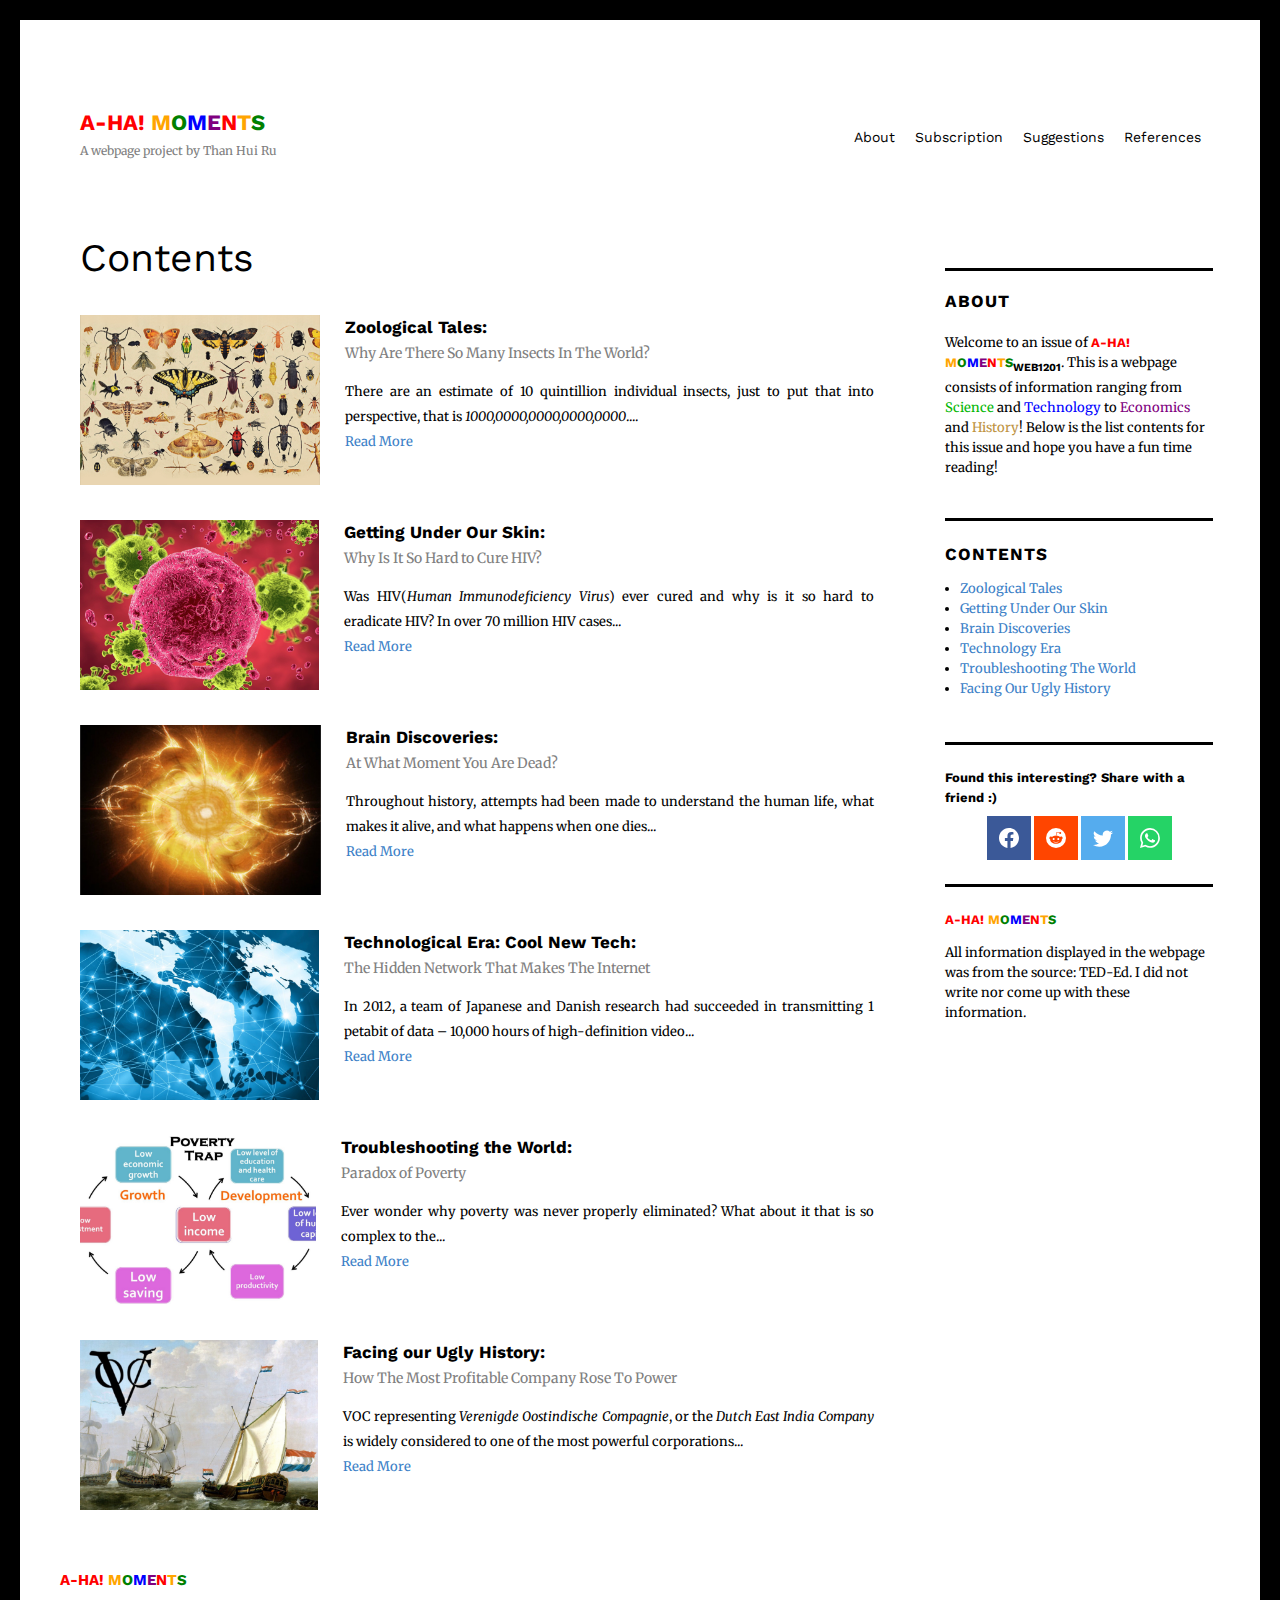
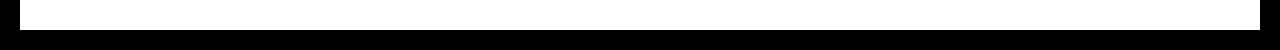
<file: index.html>
<!DOCTYPE html>

<html lang="en">
    <head>
        <title>A-HA! moments: Main Page</title>
        <meta charset="utf-8">
        <meta name="viewport" content="width=device-width">
        <meta name="keywords" content="science, history, facts..">
        <meta name="description" content="interesting facts">

        <link rel="preconnect" href="https://fonts.googleapis.com"> 
        <link rel="preconnect" href="https://fonts.gstatic.com" crossorigin> 
        <link href="https://fonts.googleapis.com/css2?family=Merriweather:ital,wght@0,400;0,700;1,400&display=swap" rel="stylesheet">
        <link rel="preconnect" href="https://fonts.googleapis.com"> 
        <link rel="preconnect" href="https://fonts.gstatic.com" crossorigin> 
        <link href="https://fonts.googleapis.com/css2?family=Open+Sans&display=swap" rel="stylesheet">
        <link rel="preconnect" href="https://fonts.googleapis.com"> 
        <link rel="preconnect" href="https://fonts.gstatic.com" crossorigin> 
        <link href="https://fonts.googleapis.com/css2?family=Mulish:wght@700&family=Prompt:wght@500&family=Raleway:wght@600;700&family=Rubik:wght@500&family=Work+Sans:wght@600&display=swap" rel="stylesheet">

        <link rel="stylesheet" href="./static/design2.css">
    
    </head>

    <body>
        <header class="flexbox">
            <div class="logo">
                <p><a href="index.html"><b><span style="color:red">A-HA!</span> <span style="color:orange">M</span><span style="color:green">O</span><span style="color:blue">M</span><span style="color:purple">E</span><span style="color:red">N</span><span style="color:orange">T</span><span style="color:green">S</span></b></a><br>
                A webpage project by Than Hui Ru</p>
            </div>
                <!--top right nav bar-->
            <div class="topright">
                    <a href="about.html">About</a>
                    <a href="subscription.html">Subscription</a>
                    <a href="suggestions.html">Suggestions</a>
                    <a href="references.html">References</a>
            </div>
            <div class="dropdown">
                <button class="dropbutton">
                    <img class="icon" src="./pictures/chevron-down.svg">
                </button>
                <div class="dropdown-content">
                    <a href="about.html">About</a>
                    <a href="subscription.html">Subscription</a>
                    <a href="suggestions.html">Suggestions</a>
                    <a href="references.html">References</a>
                </div>                       
            </div>
        </header>

            <div>
                <nav class="rightnav">
                    <div class="about">
                        <p><b class="navheading">ABOUT</b><br><br>Welcome to an issue of <b><span style="color:red">A-HA!</span> <span style="color:orange">M</span><span style="color:green">O</span><span style="color:blue">M</span><span style="color:purple">E</span><span style="color:red">N</span><span style="color:orange">T</span><span style="color:green">S</span><sub>WEB1201</sub></b>. This is a webpage consists of information ranging from <span style="color: rgb(4, 183, 4)">Science</span> and <span style="color:blue">Technology</span> to <span style="color: purple">Economics</span> and <span style="color: rgb(190, 147, 66)">History</span>! Below is the list contents for this issue and hope you have a fun time reading!</p>
                    </div>

                    <div class="navcontent">
                        <p><b class="navheading">CONTENTS</b></p>
                        <ul>
                            <li><a href="zoological.html">Zoological Tales</a></li>
                            <li><a href="getting.html">Getting Under Our Skin</a></li>
                            <li><a href="brain.html">Brain Discoveries</a></li>
                            <li><a href="tech.html">Technology Era</a></li>
                            <li><a href="troubleshooting.html">Troubleshooting The World</a></li>
                            <li><a href="history.html">Facing Our Ugly History</a></li>
                        </ul>
                    </div>

                    <div class="share">
                        <p><b>Found this interesting? Share with a friend :)</b></p>
                        <div class="iconbar">
                            <a class="facebook" href="https://www.facebook.com/sharer/sharer.php?u=https://xoxo2002.github.io/index.html&quote=Awesome%20Blog!"><img src="./pictures/facebook.svg"></a>
                            <a class="messenger" href="https://www.reddit.com/submit?url=https://xoxo2002.github.io/index.html&title=Awesome%20Blog!"><img src="./pictures/reddit.svg"></a>
                            <a class="twitter" href="https://twitter.com/intent/tweet?text=Awesome%20Blog!&url=https://xoxo2002.github.io/index.html"><img src="./pictures/twitter.svg"></a>
                            <a class="whatsapp" href="https://wa.me/?text=Awesome%20Blog!%5Cn%20https://xoxo2002.github.io/index.html"><img src="./pictures/whatsapp.svg"></a>
                        </div>
                    </div>

    
                    <div class="credits">
                        <p><b><span style="color:red">A-HA!</span> <span style="color:orange">M</span><span style="color:green">O</span><span style="color:blue">M</span><span style="color:purple">E</span><span style="color:red">N</span><span style="color:orange">T</span><span style="color:green">S</span></b></p>
                        <div>All information displayed in the webpage was from the source: TED-Ed. I did not write nor come up with these information.</div>
                    </div>
                </nav>
            </div>

            <div class="sideicon">
                <div>
                    <a class="facebook" href="https://www.facebook.com/sharer/sharer.php?u=https://xoxo2002.github.io/index.html&quote=Awesome%20Blog!"><img src="./pictures/facebook.svg"></a>
                    <a class="messenger" href="https://www.reddit.com/submit?url=https://xoxo2002.github.io/index.html&title=Awesome%20Blog!"><img src="./pictures/reddit.svg"></a>
                    <a class="twitter" href="https://twitter.com/intent/tweet?text=Awesome%20Blog!&url=https://xoxo2002.github.io/index.html"><img src="./pictures/twitter.svg"></a>
                    <a class="whatsapp" href="https://wa.me/?text=Awesome%20Blog!%5Cn%20https://xoxo2002.github.io/index.html"><img src="./pictures/whatsapp.svg"></a>
                </div>
            </div>

        
            <main>
                <!--content page-->
                <div>
                    <p style="margin-top: 0px;"class="title">Contents</p>
                </div>
                <div class="main content links">
                    <div>
                        <img src="./pictures/home/IMG_1003.jpg">
                        <div>
                                <p class="secondtitle"><b>Zoological Tales:</b><br>
                                <span>Why Are There So Many Insects In The World?</span></p>
                                <p class="explanation">There are an estimate of 10 quintillion individual insects, just to put that into perspective, that is <i>1000,0000,0000,0000,0000</i>.<span class="hide"> The human population is about 7 billion so if compared, insects outnumber us by more than 1 billion to 1. How do they get to this staggering number</span>...<br><a href="./zoological.html">Read More</a></p>
                        </div>
                    </div>
            
                    <div>
                        <img src="./pictures/home/IMG_1006.jpg">
                        <div>
                            <p class="secondtitle"><b>Getting Under Our Skin:</b><br>
                            <span>Why Is It So Hard to Cure HIV?</span></p>
                            <p class="explanation">Was HIV(<i>Human Immunodeficiency Virus</i>) ever cured and why is it so hard to eradicate HIV? In over 70 million HIV cases<span class="hide">, only <b>one</b> man was every cured of HIV in 2008 and until now it remained the first. Before getting to examine why HIV is such a herculean task to cure</span>...<br><a href="./getting.html">Read More</a></p>
                        </div>
                    </div>
                    
                    <div>
                        <img src="./pictures/home/IMG_0999.jpg">
                        <div>
                            <p class="secondtitle"><b>Brain Discoveries:</b><br>
                            <span>At What Moment You Are Dead?</span></p>
                            <p class="explanation">
                                Throughout history, attempts had been made to understand the human life, what makes it alive, and what happens when one dies<span class="hide">? What is death? <b>Vitalism</b> is one of the most widespread school of explanation in ancient times and can be tracked across different civilization.</span>...<br><a href="./brain.html">Read More</a>
                            </p>
                        </div>
                    </div>

                    <div>
                        <img src="./pictures/home/IMG_1007.jpg">
                        <div>
                            <p class="secondtitle"><b>Technological Era: Cool New Tech:</b><br>
                                <span>The Hidden Network That Makes The Internet</span>
                            </p>
                            <p class="explanation">
                                In 2012, a team of Japanese and Danish research had succeeded in transmitting 1 petabit of data – 10,000 hours of high-definition video<span class="hide">, over a 50 kilometer cable in a second. These cables are known as <b>fiber optics</b></span>...<br><a href="./tech.html">Read More</a>
                            </p>
                        </div>
                    </div>

                    <div>
                        <img src="./pictures/home/IMG_1004.jpg">
                            <p class="secondtitle"><b>Troubleshooting the World:</b><br>
                                <span>Paradox of Poverty</span>
                            </p>
                            <p class="explanation">
                                Ever wonder why poverty was never properly eliminated? What about it that is so complex to the<span class="hide"> point every government in the world have not succeeded in reducing poverty rates</span>...<br><a href="./troubleshooting.html">Read More</a>
                            </p>
                    </div>

                    <div style="margin-bottom: 60px;">
                        <img src="./pictures/home/IMG_1001.jpg">
                        <div>
                            <p class="secondtitle"><b>Facing our Ugly History:</b><br>
                                <span>How The Most Profitable Company Rose To Power</span>
                            </p>
                            <p class="explanation">
                                VOC representing <i>Verenigde Oostindische Compagnie</i>, or the <i>Dutch East India Company</i> is widely considered to one of the most powerful corporations<span class="hide"> ever created. During the formation of the VOC, it was granted <b>wide-ranging powers</b> including the power to wage war, conduct diplomacy, and seize colonies throughout Asia</span>...<br><a href="./history.html">Read More</a>
                            </p>
                        </div>
                    </div>
                </div>

                <div>
                    <nav class="small">
                        <div class="about">
                            <p><b class="navheading">ABOUT</b><br><br>Welcome to an issue of <b>A-HA! MOMENTS<sub>WEB1201</sub></b>. This is a webpage consists of information ranging from <span style="color: rgb(4, 183, 4)">Science</span> and <span style="color:blue">Technology</span> to <span style="color: purple">Economics</span> and <span style="color: rgb(190, 147, 66)">History</span>! Below is the list contents for this issue and hope you have a fun time reading!</p>
                                </p>
                                </div>
        
                        <div class="navcontent">
                            <p><b class="navheading">CONTENTS</b>
                            <ul>
                                <li><a href="zoological.html">Zoological Tales</a></li>
                                <li><a href="getting.html">Getting Under Our Skin</a></li>
                                <li><a href="brain.html">Brain Discoveries</a></li>
                                <li><a href="tech.html">Technology Era</a></li>
                                <li><a href="troubleshooting.html">Troubleshooting The World</a></li>
                                <li><a href="history.html">Facing Our Ugly History</a></li>
                            </ul>
                        </div>
        
                        <div class="credits">
                            <p><b><span style="color:red">A-HA!</span> <span style="color:orange">M</span><span style="color:green">O</span><span style="color:blue">M</span><span style="color:purple">E</span><span style="color:red">N</span><span style="color:orange">T</span><span style="color:green">S</span></b></p>
                            <div>All information displayed in the webpage was from the source: TED-Ed. I did not write nor come up with these information.</div>
                        </div>
                    </nav>
                </div>
            </main>

            <footer>
                <div>
                    <div><b><span style="color:red">A-HA!</span> <span style="color:orange">M</span><span style="color:green">O</span><span style="color:blue">M</span><span style="color:purple">E</span><span style="color:red">N</span><span style="color:orange">T</span><span style="color:green">S</span></b></div>
                </div>
            </footer>
    </body>
</html>
</file>
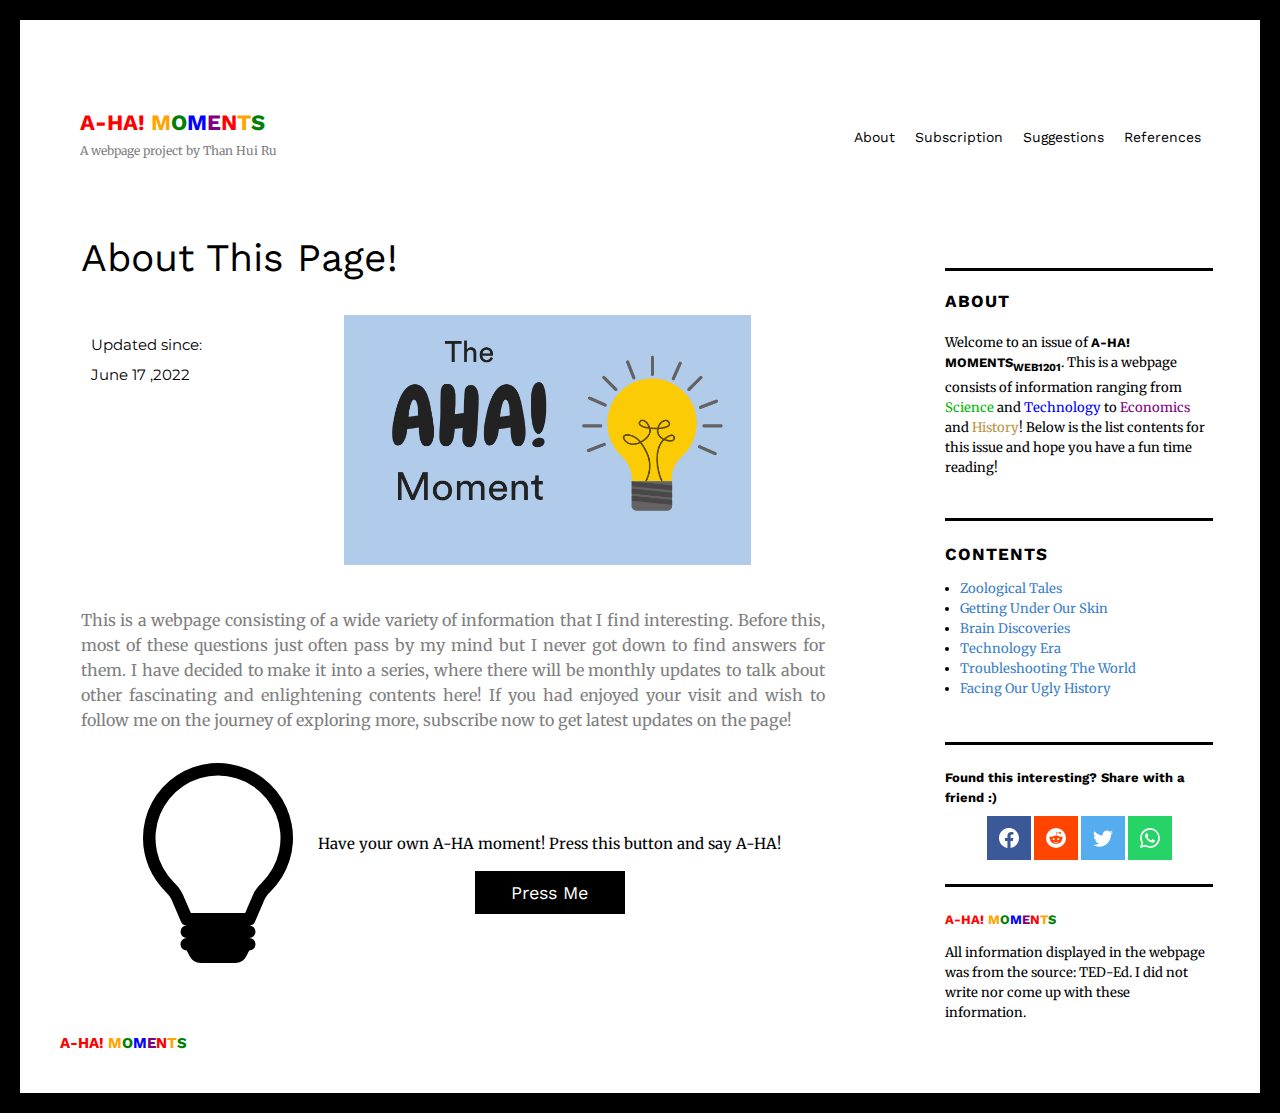
<file: about.html>
<!DOCTYPE html>

<html lang="en">
    <head>
        <title>A-HA! moments: About</title>
        <meta charset="utf-8">
        <meta name="viewport" content="width=device-width">
        <meta name="keywords" content="science, history, facts..">
        <meta name="description" content="interesting facts">
        <link rel="stylesheet" href="./static/design2.css">
    
        <link rel="preconnect" href="https://fonts.googleapis.com"> 
        <link rel="preconnect" href="https://fonts.gstatic.com" crossorigin> 
        <link href="https://fonts.googleapis.com/css2?family=Merriweather:ital,wght@0,400;0,700;1,400&display=swap" rel="stylesheet">
        <link rel="preconnect" href="https://fonts.googleapis.com"> 
        <link rel="preconnect" href="https://fonts.gstatic.com" crossorigin> 
        <link href="https://fonts.googleapis.com/css2?family=Open+Sans&display=swap" rel="stylesheet">
        <link rel="preconnect" href="https://fonts.googleapis.com"> 
        <link rel="preconnect" href="https://fonts.gstatic.com" crossorigin> 
        <link href="https://fonts.googleapis.com/css2?family=Mulish:wght@700&family=Prompt:wght@500&family=Raleway:wght@600;700&family=Rubik:wght@500&family=Work+Sans:wght@600&display=swap" rel="stylesheet">
        <link rel="preconnect" href="https://fonts.googleapis.com"> 
        <link rel="preconnect" href="https://fonts.gstatic.com" crossorigin> 
        <link href="https://fonts.googleapis.com/css2?family=Montserrat:ital,wght@1,300&display=swap" rel="stylesheet">
        <style>
            .sidecaptions{
                line-height: 30px;
                margin-left: 5px;   
                font-family: 'Montserrat', sans-serif;   
                font-size: 15px;
            }    
            main{
                width: 60%;
                margin-left: 1px;
            }
         
            
        </style>
    </head>

    <body>
        <header class="flexbox">
            <div class="logo">
                <p><a href="index.html"><b><span style="color:red">A-HA!</span> <span style="color:orange">M</span><span style="color:green">O</span><span style="color:blue">M</span><span style="color:purple">E</span><span style="color:red">N</span><span style="color:orange">T</span><span style="color:green">S</span></b></a><br>
                A webpage project by Than Hui Ru</p>
            </div>
                <!--top right nav bar-->
            <div class="topright">
                    <a href="about.html">About</a>
                    <a href="subscription.html">Subscription</a>
                    <a href="suggestions.html">Suggestions</a>
                    <a href="references.html">References</a>
            </div>
            <div class="dropdown">
                <button class="dropbutton">
                    <img class="icon" src="./pictures/chevron-down.svg">
                </button>
                <div class="dropdown-content">
                    <a href="about.html">About</a>
                    <a href="subscription.html">Subscription</a>
                    <a href="suggestions.html">Suggestions</a>
                    <a href="references.html">References</a>
                </div>                       
            </div>
        </header>
        <!--navigation bar-->
        <div>
            <nav class="rightnav">
                <div class="about">
                    <p><b class="navheading">ABOUT</b><br><br>Welcome to an issue of <b>A-HA! MOMENTS<sub>WEB1201</sub></b>. This is a webpage consists of information ranging from <span style="color: rgb(4, 183, 4)">Science</span> and <span style="color:blue">Technology</span> to <span style="color: purple">Economics</span> and <span style="color: rgb(190, 147, 66)">History</span>! Below is the list contents for this issue and hope you have a fun time reading!</p>
                </div>

                <div class="navcontent">
                    <p><b class="navheading">CONTENTS</b></p>
                    <ul>
                        <li><a href="zoological.html">Zoological Tales</a></li>
                        <li><a href="getting.html">Getting Under Our Skin</a></li>
                        <li><a href="brain.html">Brain Discoveries</a></li>
                        <li><a href="tech.html">Technology Era</a></li>
                        <li><a href="troubleshooting.html">Troubleshooting The World</a></li>
                        <li><a href="history.html">Facing Our Ugly History</a></li>
                    </ul>
                </div>

                <div class="share">
                    <p><b>Found this interesting? Share with a friend :)</b></p>
                    <div class="iconbar">
                        <a class="facebook" href="https://www.facebook.com/sharer/sharer.php?u=https://xoxo2002.github.io/about.html&quote=Awesome%20Blog!"><img src="./pictures/facebook.svg"></a>
                        <a class="messenger" href="https://www.reddit.com/submit?url=https://xoxo2002.github.io/about.html&title=Awesome%20Blog!"><img src="./pictures/reddit.svg"></a>
                        <a class="twitter" href="https://twitter.com/intent/tweet?text=Awesome%20Blog!&url=https://xoxo2002.github.io/about.html"><img src="./pictures/twitter.svg"></a>
                        <a class="whatsapp" href="https://wa.me/?text=Awesome%20Blog!%5Cn%20https://xoxo2002.github.io/about.html"><img src="./pictures/whatsapp.svg"></a>
                    </div>
                </div>

                <div class="credits">
                    <p><b><span style="color:red">A-HA!</span> <span style="color:orange">M</span><span style="color:green">O</span><span style="color:blue">M</span><span style="color:purple">E</span><span style="color:red">N</span><span style="color:orange">T</span><span style="color:green">S</span></b></p>
                    <div>All information displayed in the webpage was from the source: TED-Ed. I did not write nor come up with these information.</div>
                </div>
            </nav>
        </div>

        <!--sidenav-->
        <div class="sideicon">
            <div>
                <a class="facebook" href="https://www.facebook.com/sharer/sharer.php?u=https://xoxo2002.github.io/about.html&quote=Awesome%20Blog!"><img src="./pictures/facebook.svg"></a>
                        <a class="messenger" href="https://www.reddit.com/submit?url=https://xoxo2002.github.io/about.html&title=Awesome%20Blog!"><img src="./pictures/reddit.svg"></a>
                        <a class="twitter" href="https://twitter.com/intent/tweet?text=Awesome%20Blog!&url=https://xoxo2002.github.io/about.html"><img src="./pictures/twitter.svg"></a>
                        <a class="whatsapp" href="https://wa.me/?text=Awesome%20Blog!%5Cn%20https://xoxo2002.github.io/about.html"><img src="./pictures/whatsapp.svg"></a>
            </div>
        </div>
 
        <main>
            <div class="title" style="margin-bottom: 40px;">
                About This Page!
            </div>
            <div>
                <div class="corner">
                    <img style="display: none;" src="./pictures/ahamoment2.png" height="200px" title="Aha moment's synonyms">
                    <img style="display: none;" src="./pictures/ahamoments1.jpeg" height ="200px" title="Aha animation">
                    <img style="float: right;" src="./pictures/ahamoment3.png" height ="250px" title="The Aha Moment">
                    <div class="sidecaptions">
                        <p class="sidecaptions">
                            Updated since:<br>
                            June 17 ,2022
                        </p>
                    </div>
                </div>
                
                <p class="title2">This is a webpage consisting of a wide variety of information that I find interesting. Before this, most of these questions just often pass by my mind but I never got down to find answers for them. I have decided to make it into a series, where there will be monthly updates to talk about other fascinating and enlightening contents here! If you had enjoyed your visit and wish to follow me on the journey of exploring more, subscribe now to get latest updates on the page!</p>
            </div>
            <div class="interactive">
               
                <img id="lightbulb" src="./pictures/lightbulb.svg" style="width:200px">
                <div>
                    <p>Have your own <span class="nobr">A-HA</span> moment! Press this button and say <span class="nobr">A-HA!</span></p>
                    <button id="OnOffButton" onclick="onAndOff()" style="width: 150px;">Press Me</button>
                    <script src="./javascripts/lightbulb.js"></script>

                </div>
            </div>

            <div>
                <nav class="small">
                    <div class="about">
                        <p><b class="navheading">ABOUT</b><br><br>Welcome to an issue of <b>A-HA! MOMENTS<sub>WEB1201</sub></b>. This is a webpage consists of information ranging from <span style="color: rgb(4, 183, 4)">Science</span> and <span style="color:blue">Technology</span> to <span style="color: purple">Economics</span> and <span style="color: rgb(190, 147, 66)">History</span>! Below is the list contents for this issue and hope you have a fun time reading!</p>
                            </p>
                            </div>
    
                    <div class="navcontent">
                        <p><b class="navheading">CONTENTS</b>
                        <ul>
                            <li><a href="zoological.html">Zoological Tales</a></li>
                            <li><a href="getting.html">Getting Under Our Skin</a></li>
                            <li><a href="brain.html">Brain Discoveries</a></li>
                            <li><a href="tech.html">Technology Era</a></li>
                            <li><a href="troubleshooting.html">Troubleshooting The World</a></li>
                            <li><a href="history.html">Facing Our Ugly History</a></li>
                        </ul>
                    </div>
    
                    <div class="credits">
                        <p><b><span style="color:red">A-HA!</span> <span style="color:orange">M</span><span style="color:green">O</span><span style="color:blue">M</span><span style="color:purple">E</span><span style="color:red">N</span><span style="color:orange">T</span><span style="color:green">S</span></b></p>
                        <div>All information displayed in the webpage was from the source: TED-Ed. I did not write nor come up with these information.</div>
                    </div>
                </nav>
            </div>
        </main>

        <footer>
            <div>
                <div><b><span style="color:red">A-HA!</span> <span style="color:orange">M</span><span style="color:green">O</span><span style="color:blue">M</span><span style="color:purple">E</span><span style="color:red">N</span><span style="color:orange">T</span><span style="color:green">S</span></b></div>
            </div>
        </footer>
    </body>
</html>
</file>
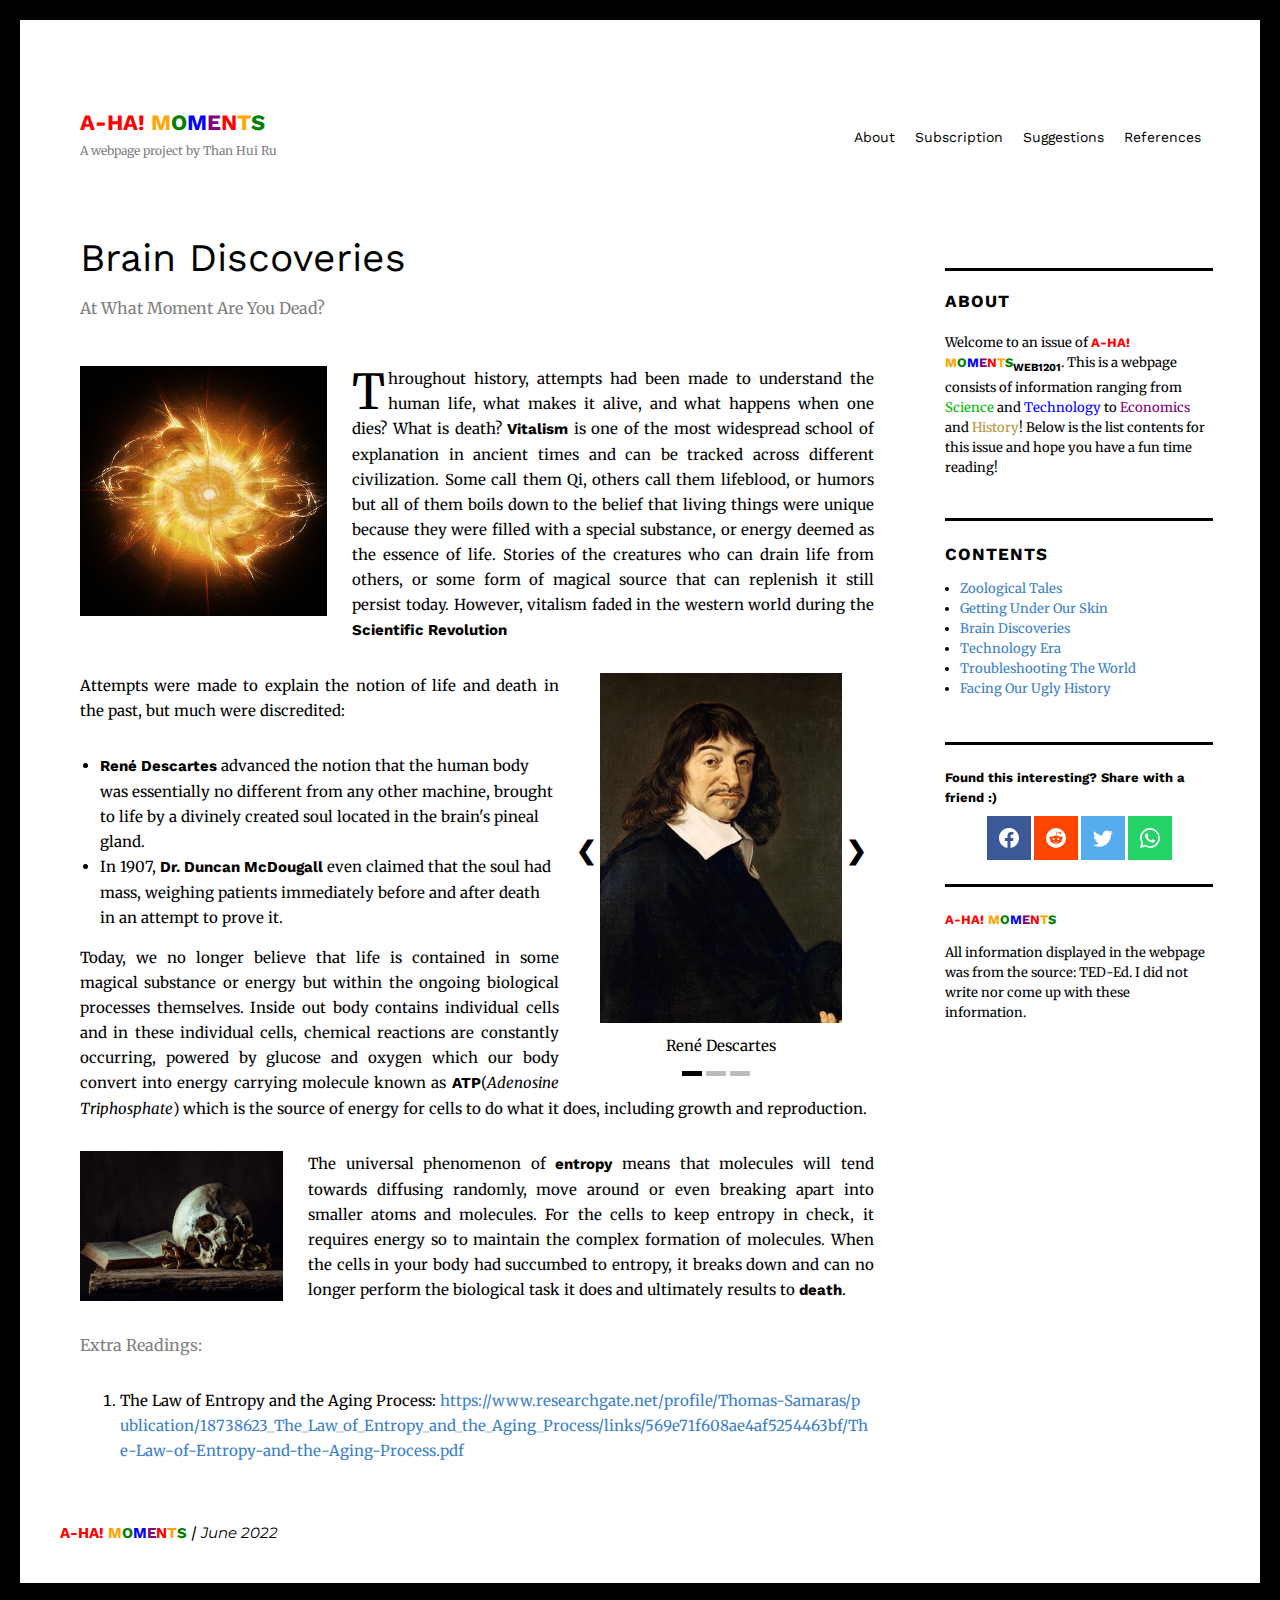
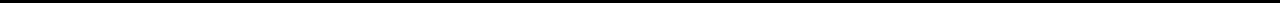
<file: brain.html>
<!DOCTYPE html>

<html lang="en">
    <head>
        <title>A-HA! moments: Brain Discoveries</title>
        <meta charset="utf-8">
        <meta name="viewport" content="width=device-width">
        <meta name="keywords" content="science, history, facts..">
        <meta name="description" content="interesting facts">

        <link rel="stylesheet" href="./static/design2.css">


        <link rel="preconnect" href="https://fonts.googleapis.com"> 
        <link rel="preconnect" href="https://fonts.gstatic.com" crossorigin> 
        <link href="https://fonts.googleapis.com/css2?family=Merriweather:ital,wght@0,400;0,700;1,400&display=swap" rel="stylesheet">
        <link rel="preconnect" href="https://fonts.googleapis.com"> 
        <link rel="preconnect" href="https://fonts.gstatic.com" crossorigin> 
        <link href="https://fonts.googleapis.com/css2?family=Open+Sans&display=swap" rel="stylesheet">
        <link rel="preconnect" href="https://fonts.googleapis.com"> 
        <link rel="preconnect" href="https://fonts.gstatic.com" crossorigin> 
        <link href="https://fonts.googleapis.com/css2?family=Mulish:wght@700&family=Prompt:wght@500&family=Raleway:wght@600;700&family=Rubik:wght@500&family=Work+Sans:wght@600&display=swap" rel="stylesheet">
        <link rel="preconnect" href="https://fonts.gstatic.com" crossorigin> 
        <link href="https://fonts.googleapis.com/css2?family=Montserrat:ital,wght@1,300&display=swap" rel="stylesheet">


        <style>
            .s1{
                border: none;
                width: 315px;
                float: right;
            }
            .slides{
                display: none;
            }
            .container{
                position: relative;
                width: 325px;
               
            }
            .prev, .next{
                cursor: pointer;
                font-weight: bold;
                font-size: 25px;
                padding: 7px 7px;
                top: 41%;
                transition: all 0.1s ease;
            }
            .prev{
                position:absolute;
                left:10px;
            }
            .next{
                position:absolute;
                right: 10px;
            }
            .next:hover{
                right: 4px;
            }
            .prev:hover{
                left: 4px;
            }
            .dot{
                cursor: pointer;
                height: 5px;
                width: 20px;
                background-color:#bbb;
                display: inline-block;
                transition: background-color 0.7s ease;
            }
            .active, .dot:hover{
                background-color: black;
            }   
            .fade{
                animation-name: fade;
                animation-duration: 0.7s;
            }
            @keyframes fade{
                from {opacity: .4} 
                to {opacity: 1}
            }
            @media screen and (max-width: 670px){
                .container{
                    width:300px;
                    height: 300px;
                }
                .s1{
                    width:300px;
                }
                .dotCont{
                    width: 300px;
                }
                .prev, .next{
                    top: 45%;

                }
                .container img{
                    height:270px;
                }
            }
            @media screen and (max-width: 500px){
                .container{
                    height: 300px;
                    width: 250px;
                    margin-left: -50px;
                }
                .s1{
                    width:250px;
                }
                .dotCont{
                    width: 250px;
                    margin-left: -50px;
                }
                .container img{
                    height:270px;
                }
                .prev{
                    font-size: 25px;
                    padding-left: 0px;
                    top: 42%;
                }
                .next{
                    font-size: 25px;
                    padding-right: 0px;
                    top: 42%;
                }

            }
            @media screen and (max-width: 1050px){
                .s1{
                    float: none;
                    margin-left: 18%;
                }
            }
        </style>
    </head>

    <body>
        <header class="flexbox">
            <div class="logo">
                <p><a href="index.html"><b><span style="color:red">A-HA!</span> <span style="color:orange">M</span><span style="color:green">O</span><span style="color:blue">M</span><span style="color:purple">E</span><span style="color:red">N</span><span style="color:orange">T</span><span style="color:green">S</span></b></a><br>
                A webpage project by Than Hui Ru</p>
            </div>
                <!--top right nav bar-->
            <div class="topright">
                    <a href="about.html">About</a>
                    <a href="subscription.html">Subscription</a>
                    <a href="suggestions.html">Suggestions</a>
                    <a href="references.html">References</a>
            </div>
            <div class="dropdown">
                <button class="dropbutton">
                    <img class="icon" src="./pictures/chevron-down.svg">
                </button>
                <div class="dropdown-content">
                    <a href="about.html">About</a>
                    <a href="subscription.html">Subscription</a>
                    <a href="suggestions.html">Suggestions</a>
                    <a href="references.html">References</a>
                </div>                       
            </div>
        </header>
        <!--navigation bar-->
        <div>
            <nav class="rightnav">
                <div class="about">
                    <p><b class="navheading">ABOUT</b><br><br>Welcome to an issue of <b><span style="color:red">A-HA!</span> <span style="color:orange">M</span><span style="color:green">O</span><span style="color:blue">M</span><span style="color:purple">E</span><span style="color:red">N</span><span style="color:orange">T</span><span style="color:green">S</span><sub>WEB1201</sub></b>. This is a webpage consists of information ranging from <span style="color: rgb(4, 183, 4)">Science</span> and <span style="color:blue">Technology</span> to <span style="color: purple">Economics</span> and <span style="color: rgb(190, 147, 66)">History</span>! Below is the list contents for this issue and hope you have a fun time reading!</p>
                </div>

                <div class="navcontent">
                    <p><b class="navheading">CONTENTS</b></p>
                    <ul>
                        <li><a href="zoological.html">Zoological Tales</a></li>
                        <li><a href="getting.html">Getting Under Our Skin</a></li>
                        <li><a href="brain.html">Brain Discoveries</a></li>
                        <li><a href="tech.html">Technology Era</a></li>
                        <li><a href="troubleshooting.html">Troubleshooting The World</a></li>
                        <li><a href="history.html">Facing Our Ugly History</a></li>
                    </ul>
                </div>

                <div class="share">
                    <p><b>Found this interesting? Share with a friend :)</b></p>
                    <div class="iconbar">
                        <a class="facebook" href="https://www.facebook.com/sharer/sharer.php?u=https://xoxo2002.github.io/brain.html&quote=Awesome%20Blog!"><img src="./pictures/facebook.svg"></a>
                        <a class="messenger" href="https://www.reddit.com/submit?url=https://xoxo2002.github.io/brain.html&title=Awesome%20Blog!"><img src="./pictures/reddit.svg"></a>
                        <a class="twitter" href="https://twitter.com/intent/tweet?text=Awesome%20Blog!&url=https://xoxo2002.github.io/brain.html#"><img src="./pictures/twitter.svg"></a>
                        <a class="whatsapp" href="https://wa.me/?text=Awesome%20Blog!%5Cn%20https://xoxo2002.github.io/brain.html"><img src="./pictures/whatsapp.svg"></a>
                    </div>
                </div>

                <div class="credits">
                    <p><b><span style="color:red">A-HA!</span> <span style="color:orange">M</span><span style="color:green">O</span><span style="color:blue">M</span><span style="color:purple">E</span><span style="color:red">N</span><span style="color:orange">T</span><span style="color:green">S</span></b></p>
                    <div>All information displayed in the webpage was from the source: TED-Ed. I did not write nor come up with these information.</div>
                </div>
            </nav>
        </div>

        <!--sidenav-->
        <div class="sideicon">
            <div>
                <a class="facebook" href="https://www.facebook.com/sharer/sharer.php?u=https://xoxo2002.github.io/brain.html&quote=Awesome%20Blog!"><img src="./pictures/facebook.svg"></a>
                <a class="messenger" href="https://www.reddit.com/submit?url=https://xoxo2002.github.io/brain.html&title=Awesome%20Blog!"><img src="./pictures/reddit.svg"></a>
                <a class="twitter" href="https://twitter.com/intent/tweet?text=Awesome%20Blog!&url=https://xoxo2002.github.io/brain.html#"><img src="./pictures/twitter.svg"></a>
                <a class="whatsapp" href="https://wa.me/?text=Awesome%20Blog!%5Cn%20https://xoxo2002.github.io/brain.html"><img src="./pictures/whatsapp.svg"></a>
            </div>
        </div>
 
        <main>
            <article>
                <div class="title">
                    Brain Discoveries
                    <p class="title2">At What Moment Are You Dead?</p>
                </div>  

                <div class="leftpic">
                    <div class="composite">
                        <img class="textmarginright" src="pictures/vitalism.jpeg" title="vitalism" style="height:250px">
                    </div>
                    <p><span style=" margin-top: 7px;margin-right: 2px; float:left; width: 0.7em; font-size:320%; line-height:80%">T</span>hroughout history, attempts had been made to understand the human life, what makes it alive, and what happens when one dies? What is death? <b>Vitalism</b> is one of the most widespread school of explanation in ancient times and can be tracked across different civilization. Some call them Qi, others call them lifeblood, or humors but all of them boils down to the belief that living things were unique because they were filled with a special substance, or energy deemed as the essence of life. Stories of the creatures who can drain life from others, or some form of magical source that can replenish it still persist today. However, vitalism faded in the western world during the <b> Scientific Revolution</b in the 17th century, and from then onwards, solutions to that question took more scientific turns. </p>
                </div>
                    <div class="s1">
                        <div class="container">
                            <div style="text-align: center">
                                    <div class="slides fade">
                                        <img src="pictures/rene.jpeg" title="René Descartes" height="350px">
                                        <div class="caption">René Descartes</div>
                                    </div>
                                    <div class="slides fade">
                                        <img src="pictures/duncan.png" title="Dr. Duncan McDougall" height="350px">
                                        <div class="caption">Dr. Duncan McDougall</div>
                                    </div>
                                    <div class="slides fade">
                                        <img src="pictures/soulmass.jpeg" title="Article of Dr Duncan&apos;s research" height="350px">
                                        <div class="caption">Research article by Dr Duncan</div>
                                    </div>
                                </div>   
                                <div class="prev" onclick="nextSlides(-1)">❮</div>
                                <div class="next" onclick="nextSlides(1)">❯</div>
                        </div>
                        <div class="dotCont" style="text-align: center;">
                            <span class="dot" onclick="currentSlides(0)"></span>
                            <span class="dot" onclick="currentSlides(1)"></span>
                            <span class="dot" onclick="currentSlides(2)"></span>
                        </div>
                    </div>
                </div>

                    <p>Attempts were made to explain the notion of life and death in the past, but much were discredited:</p>
                    <ul>
                        <li><b>René Descartes</b> advanced the notion   that the human body was essentially no different from any other machine,   brought to life by a divinely created soul located in the brain&apos;s pineal gland.</li>
                        <li>In 1907, <b>Dr. Duncan McDougall</b> even claimed that the soul had mass,   weighing patients immediately before and after death in an attempt to prove it.</li>
                    </ul>
                </div>

                <div>
                    <p>Today, we no longer believe that life is contained in some magical substance or energy but within the ongoing biological processes themselves. Inside out body contains individual cells and in these individual cells, chemical reactions are constantly occurring, powered by glucose and oxygen which our body convert into energy carrying molecule known as <b>ATP</b>(<i>Adenosine Triphosphate</i>) which is the source of energy for cells to do what it does, including growth and reproduction. </p>
                </div>

                <div class="leftpic">
                    <div class="composite">
                        <img class="textmarginright" src="./pictures/death.webp" title="death" height="150px">
                    </div>
                    <p style="margin-top: 0px;">The universal phenomenon of <b>entropy</b> means that molecules will tend towards diffusing randomly, move around or even breaking apart into smaller atoms and molecules.  For the cells to keep entropy in check, it requires energy so to maintain the complex formation of molecules. When the cells in your body had succumbed to entropy, it breaks down and can no longer perform the biological task it does and ultimately results to <b>death</b>.</p>
                </div>

                <div class="links">
                    <!--extra readings-->
                        <p class="title2">Extra Readings:</p>
                        <ol>
                            <li>The Law of Entropy and the Aging Process: <a href="https://www.researchgate.net/profile/Thomas-Samaras/publication/18738623_The_Law_of_Entropy_and_the_Aging_Process/links/569e71f608ae4af5254463bf/The-Law-of-Entropy-and-the-Aging-Process.pdf" target="_blank">https://www.researchgate.net/profile/Thomas-Samaras/publication/18738623_The_Law_of_Entropy_and_the_Aging_Process/links/569e71f608ae4af5254463bf/The-Law-of-Entropy-and-the-Aging-Process.pdf</a></li>
                        </ol>
                </div>

            </article>
            <div>
                <nav class="small">
                    <div class="about">
                        <p><b class="navheading">ABOUT</b><br><br>Welcome to an issue of <b>A-HA! MOMENTS<sub>WEB1201</sub></b>. This is a webpage consists of information ranging from <span style="color: rgb(4, 183, 4)">Science</span> and <span style="color:blue">Technology</span> to <span style="color: purple">Economics</span> and <span style="color: rgb(190, 147, 66)">History</span>! Below is the list contents for this issue and hope you have a fun time reading!</p>
                            </p>
                            </div>
    
                    <div class="navcontent">
                        <p><b class="navheading">CONTENTS</b>
                        <ul>
                            <li><a href="zoological.html">Zoological Tales</a></li>
                            <li><a href="getting.html">Getting Under Our Skin</a></li>
                            <li><a href="brain.html">Brain Discoveries</a></li>
                            <li><a href="tech.html">Technology Era</a></li>
                            <li><a href="troubleshooting.html">Troubleshooting The World</a></li>
                            <li><a href="history.html">Facing Our Ugly History</a></li>
                        </ul>
                    </div>
    
                    <div class="credits">
                        <p><b><span style="color:red">A-HA!</span> <span style="color:orange">M</span><span style="color:green">O</span><span style="color:blue">M</span><span style="color:purple">E</span><span style="color:red">N</span><span style="color:orange">T</span><span style="color:green">S</span></b></p>
                        <div>All information displayed in the webpage was from the source: TED-Ed. I did not write nor come up with these information.</div>
                    </div>
                </nav>
            </div>
        </main>
    </body>

    <footer>
        <div>
            <div><b><span style="color:red">A-HA!</span> <span style="color:orange">M</span><span style="color:green">O</span><span style="color:blue">M</span><span style="color:purple">E</span><span style="color:red">N</span><span style="color:orange">T</span><span style="color:green">S</span></b> / <i class="date">June 2022</i></div>
        </div>
    </footer>

    <script>
    let slideIndex = 0;
    showSlides(slideIndex);
    //for the next or previous buttons
    function nextSlides(n){
        showSlides(slideIndex += 1);
    }
    //for jumping to slides
    function currentSlides(n){
        showSlides(slideIndex = n);
    }
    //logic to show which slide according to n
    function showSlides(n){
        let i;
        let slides;
        slides = document.getElementsByClassName("slides");
        let dots = document.getElementsByClassName("dot");
        //for next slides
        if(n<0){
            slideIndex = slides.length - 1;
        }
        if(n >= slides.length){
            slideIndex = 0;
        }
        //undisplay other pictures and dots then only display the one u wan 
        for(i = 0; i < slides.length; i++){
            slides[i].style.display = "none";
            dots[i].className = dots[i].className.replace(" active", "");
        }
        slides[slideIndex].style.display = "block";
        dots[slideIndex].className += " active";
    }
    </script>

</html>
</file>
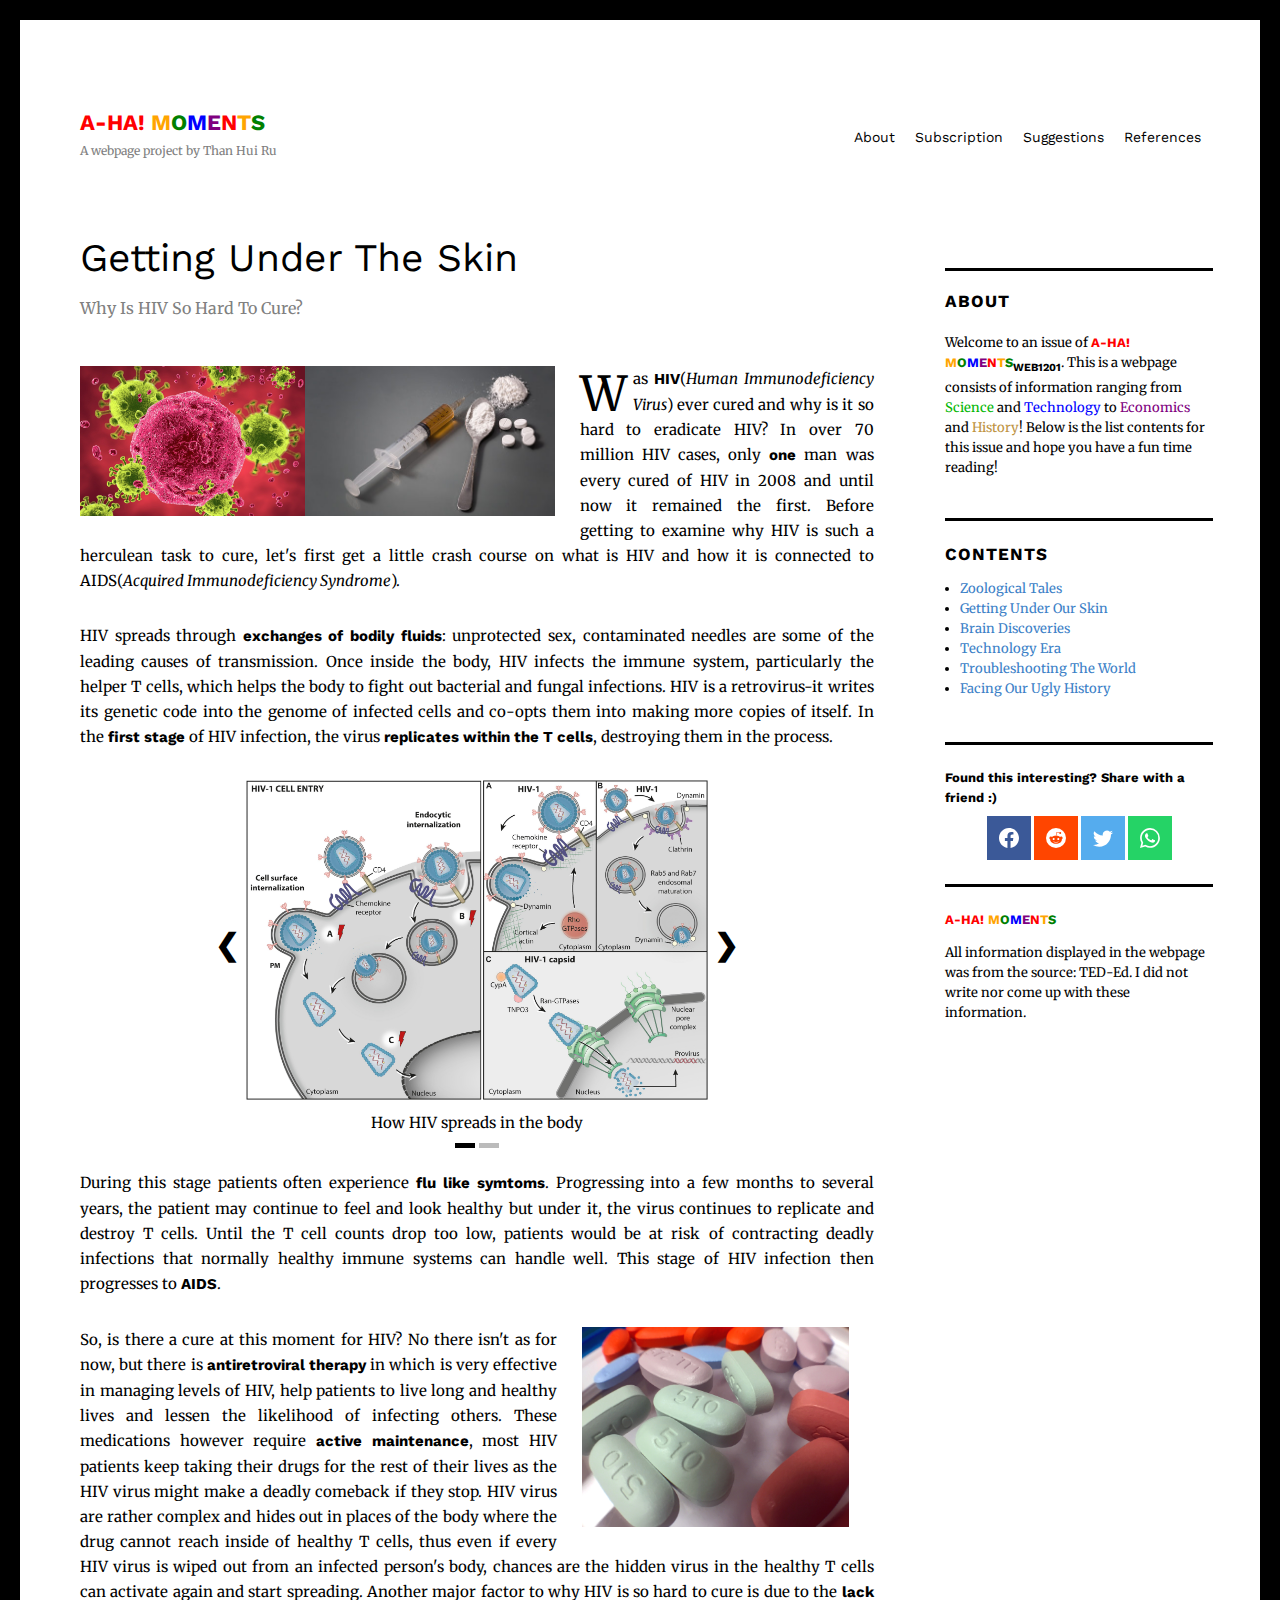
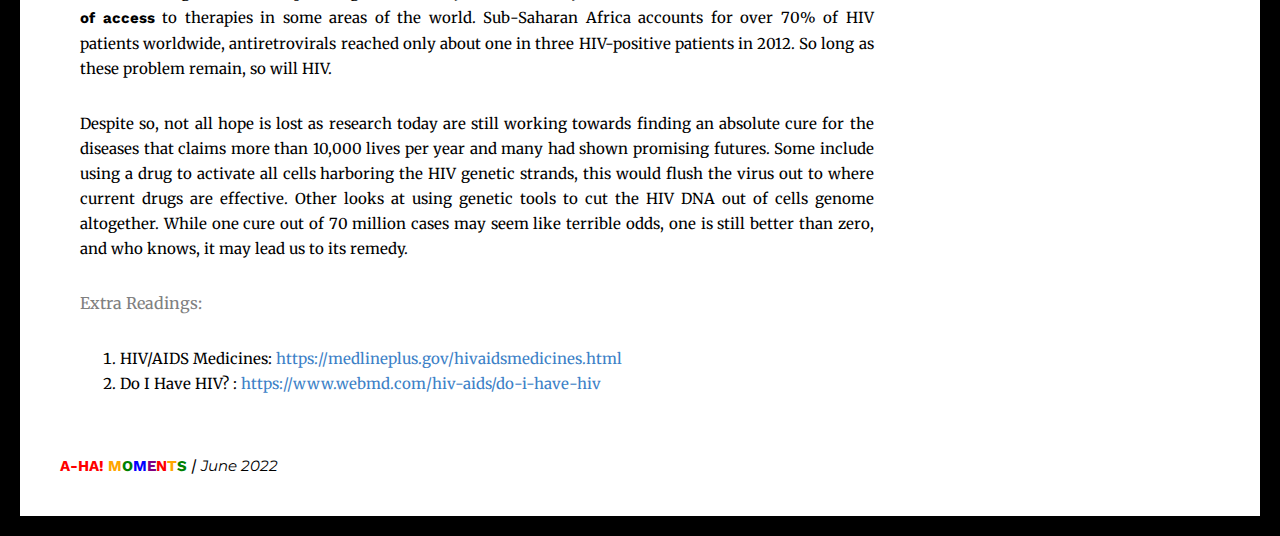
<file: getting.html>
<!DOCTYPE html>

<html lang="en">
    <head>
        <title>A-HA! moments: Getting Under Our Skin</title>
        <meta charset="utf-8">
        <meta name="viewport" content="width=device-width">
        <meta name="keywords" content="science, history, facts..">
        <meta name="description" content="interesting facts">
        <link rel="stylesheet" href="./static/design2.css">

        <link rel="preconnect" href="https://fonts.googleapis.com"> 
        <link rel="preconnect" href="https://fonts.gstatic.com" crossorigin> 
        <link href="https://fonts.googleapis.com/css2?family=Merriweather:ital,wght@0,400;0,700;1,400&display=swap" rel="stylesheet">
        <link rel="preconnect" href="https://fonts.googleapis.com"> 
        <link rel="preconnect" href="https://fonts.gstatic.com" crossorigin> 
        <link href="https://fonts.googleapis.com/css2?family=Open+Sans&display=swap" rel="stylesheet">
        <link rel="preconnect" href="https://fonts.googleapis.com"> 
        <link rel="preconnect" href="https://fonts.gstatic.com" crossorigin> 
        <link href="https://fonts.googleapis.com/css2?family=Mulish:wght@700&family=Prompt:wght@500&family=Raleway:wght@600;700&family=Rubik:wght@500&family=Work+Sans:wght@600&display=swap" rel="stylesheet">
        <link rel="preconnect" href="https://fonts.gstatic.com" crossorigin> 
        <link href="https://fonts.googleapis.com/css2?family=Montserrat:ital,wght@1,300&display=swap" rel="stylesheet">

        <style>
            .slides{
                display:none;
            }
            .container{
                position: relative;
                width:550px;
                height: 350px;
                margin: auto auto;
                
            }
            .prev, .next{
                cursor: pointer;
                position: absolute;
                font-weight: bold;
                font-size: 30px;
                padding: 15px 15px;
                top: 39%;
                transition: all 0.1s ease;
            }
            .prev{
                position:absolute;
                left: -2px;
            }
            .next{
                position:absolute;
                right: -2px;
            }
            .dot{
                cursor: pointer;
                height: 5px;
                width: 20px;
                background-color:#bbb;
                display: inline-block;
                transition: background-color 0.7s ease;
            }
            .active, .dot:hover{
                background-color: black;
            }   
            .fade{
                animation-name: fade;
                animation-duration: 0.7s;
            }
            .next:hover{
                right: -7px;
            }
            .prev:hover{
                left: -7px;
            }
            @keyframes fade{
                from {opacity: .4} 
                to {opacity: 1}
            }
            @media screen and (max-width: 670px){
                .container{
                    width:380px;
                    height: 230px;
                }
                .prev, .next{
                    top: 32%;
                }
                .container img{
                    height:200px;
                }
            }
            @media screen and (max-width: 500px){
                .container{
                    width:275px;
                    height: 179px;
                    margin-left: -5px;
                }
                .container img{
                    height:150px;
                }
            
                .dotCont{
                    width:275px;
                    margin-left: -5px;
                }
                .prev{
                    font-size: 25px;
                    padding-left: 0px;
                    top: 35%;
                }
                .next{
                    font-size: 25px;
                    padding-right: 0px;
                    top: 35%;
                }
            }
            </style>
    </head>

    <body>
        <header class="flexbox">
            <div class="logo">
                <p><a href="index.html"><b><span style="color:red">A-HA!</span> <span style="color:orange">M</span><span style="color:green">O</span><span style="color:blue">M</span><span style="color:purple">E</span><span style="color:red">N</span><span style="color:orange">T</span><span style="color:green">S</span></b></a><br>
                A webpage project by Than Hui Ru</p>
            </div>
                <!--top right nav bar-->
            <div class="topright">
                    <a href="about.html">About</a>
                    <a href="subscription.html">Subscription</a>
                    <a href="suggestions.html">Suggestions</a>
                    <a href="references.html">References</a>
            </div>
            <div class="dropdown">
                <button class="dropbutton">
                    <img class="icon" src="./pictures/chevron-down.svg">
                </button>
                <div class="dropdown-content">
                    <a href="about.html">About</a>
                    <a href="subscription.html">Subscription</a>
                    <a href="suggestions.html">Suggestions</a>
                    <a href="references.html">References</a>
                </div>                       
            </div>
        </header>

        <!--navigation bar-->
        <div>
            <nav class="rightnav">
                <div class="about">
                    <p><b class="navheading">ABOUT</b><br><br>Welcome to an issue of <b><span style="color:red">A-HA!</span> <span style="color:orange">M</span><span style="color:green">O</span><span style="color:blue">M</span><span style="color:purple">E</span><span style="color:red">N</span><span style="color:orange">T</span><span style="color:green">S</span><sub>WEB1201</sub></b>. This is a webpage consists of information ranging from <span style="color: rgb(4, 183, 4)">Science</span> and <span style="color:blue">Technology</span> to <span style="color: purple">Economics</span> and <span style="color: rgb(190, 147, 66)">History</span>! Below is the list contents for this issue and hope you have a fun time reading!</p>
                </div>

                <div class="navcontent">
                    <p><b class="navheading">CONTENTS</b></p>
                    <ul>
                        <li><a href="zoological.html">Zoological Tales</a></li>
                        <li><a href="getting.html">Getting Under Our Skin</a></li>
                        <li><a href="brain.html">Brain Discoveries</a></li>
                        <li><a href="tech.html">Technology Era</a></li>
                        <li><a href="troubleshooting.html">Troubleshooting The World</a></li>
                        <li><a href="history.html">Facing Our Ugly History</a></li>
                    </ul>
                </div>

                <div class="share">
                    <p><b>Found this interesting? Share with a friend :)</b></p>
                    <div class="iconbar">
                        <a class="facebook" href="https://www.facebook.com/sharer/sharer.php?u=https://xoxo2002.github.io/getting.html#"&quote=Awesome%20Blog!"><img src="./pictures/facebook.svg"></a>
                        <a class="messenger" href="https://www.reddit.com/submit?url=https://xoxo2002.github.io/getting.html#"&title=Awesome%20Blog!"><img src="./pictures/reddit.svg"></a>
                        <a class="twitter" href="https://twitter.com/intent/tweet?text=Awesome%20Blog!&url=https://xoxo2002.github.io/getting.html#"><img src="./pictures/twitter.svg"></a>
                        <a class="whatsapp" href="https://wa.me/?text=Awesome%20Blog!%5Cn%20https://xoxo2002.github.io/getting.html#""><img src="./pictures/whatsapp.svg"></a>
                    </div>
                </div>

                <div class="credits">
                    <p><b><span style="color:red">A-HA!</span> <span style="color:orange">M</span><span style="color:green">O</span><span style="color:blue">M</span><span style="color:purple">E</span><span style="color:red">N</span><span style="color:orange">T</span><span style="color:green">S</span></b></p>
                    <div>All information displayed in the webpage was from the source: TED-Ed. I did not write nor come up with these information.</div>
                </div>
            </nav>
        </div>
        <!--sidenav-->
        <div class="sideicon">
            <div class="iconbar">
                <a class="facebook" href="https://www.facebook.com/sharer/sharer.php?u=https://xoxo2002.github.io/getting.html#"&quote=Awesome%20Blog!"><img src="./pictures/facebook.svg"></a>
                <a class="messenger" href="https://www.reddit.com/submit?url=https://xoxo2002.github.io/getting.html#"&title=Awesome%20Blog!"><img src="./pictures/reddit.svg"></a>
                <a class="twitter" href="https://twitter.com/intent/tweet?text=Awesome%20Blog!&url=https://xoxo2002.github.io/getting.html#"><img src="./pictures/twitter.svg"></a>
                <a class="whatsapp" href="https://wa.me/?text=Awesome%20Blog!%5Cn%20https://xoxo2002.github.io/getting.html#""><img src="./pictures/whatsapp.svg"></a>
            </div>
        </div>
 
        <main>
            <article>
                <div class="title">
                    Getting Under The Skin
                    <p class="title2">Why Is HIV So Hard To Cure?</p>
                </div>
    
                    <div class="leftpic">
                        <div class="composite">
                            <img src="./pictures/HIV.jpeg" title="HIV viruses" height="150px">
                            <img class="textmarginright" src="./pictures/syringe.jpeg" title="Possible transmission medium for HIV" height="150px">
                        </div>
                        <p><span style=" margin-top: 9px;margin-right: 5px; float:left; width: 1em; font-size:320%; font-family: 'Merriweather', serif; line-height:80%;">W</span>as <b>HIV</b>(<i>Human Immunodeficiency Virus</i>) ever cured and why is it so hard to eradicate HIV? In over 70 million HIV cases, only <b>one</b> man was every cured of HIV in 2008 and until now it remained the first. Before getting to examine why HIV is such a herculean task to cure, let&apos;s first get a little crash course on what is HIV and how it is connected to AIDS(<i>Acquired Immunodeficiency Syndrome</i>). 
                        <p>HIV spreads through <b>exchanges of bodily fluids</b>: unprotected sex, contaminated needles are some of the leading causes of transmission. Once inside the body, HIV infects the immune system, particularly the helper T cells, which helps the body to fight out bacterial and fungal infections. HIV is a retrovirus-it writes its genetic code into the genome of infected cells and co-opts them into making more copies of itself. In the <b>first stage</b> of HIV infection, the virus <b>replicates within the T cells</b>, destroying them in the process. </p>
                    </div>
    
                    <div>
                        <div style="text-align: center">
                            <div class="textmargin">
                                <div class="container">
                                    <div class="slides fade">
                                        <img src="./pictures/fcell-09-622610-g001.jpg" title="How HIV spreads in the body" height="320px">
                                        <div class="caption">How HIV spreads in the body</div>
                                    </div>
                                    <div class="slides fade">
                                        <img style="margin-bottom: 0px;" src="./pictures/aids.jpeg" title="Relationship between HIV and AIDS" height="320px">
                                        <div class="caption">Relation between AIDS and HIV</div>
                                    </div>
                                    <div class="prev" onclick="nextSlides(-1)">❮</div>
                                    <div class="next" onclick="nextSlides(1)">❯</div>
    
                                </div>
                                <div class="dotCont">
                                    <span class="dot" onclick="currentSlides(0)"></span>
                                    <span class="dot" onclick="currentSlides(1)"></span>
                                </div>
                            </div>
                        </div>
                        <p>During this stage patients often experience <b>flu like symtoms</b>. Progressing into a few months to several years, the patient may continue to feel and look healthy but under it, the virus continues to replicate and destroy T cells. Until the T cell counts drop too low, patients would be at risk of contracting deadly infections that normally healthy immune systems can handle well. This stage of HIV infection then progresses to <b>AIDS</b>.</p>
                    </div>
    
                    <div class="rightpic">
                        <div class="composite">
                            <img class="textmarginleft textmarginright" src="./pictures/Antiretroviral.jpeg" title="Antiretrovirals" height="200px">
                        </div>
                        <p>So, is there a cure at this moment for HIV? No there isn&apos;t as for now, but there is <b>antiretroviral therapy</b> in which is very effective in managing levels of HIV, help patients to live long and healthy lives and lessen the likelihood of infecting others. These medications however require <b>active maintenance</b>, most HIV patients keep taking their drugs for the rest of their lives as the HIV virus might make a deadly comeback if they stop. HIV virus are rather complex and hides out in places of the body where the drug cannot reach inside of healthy T cells, thus even if every HIV virus is wiped out from an infected person&apos;s body, chances are the hidden virus in the healthy T cells can activate again and start spreading. Another major factor to why HIV is so hard to cure is due to the <b>lack of access</b> to therapies in some areas of the world. Sub-Saharan  Africa accounts for over 70% of HIV patients worldwide, antiretrovirals reached only about one in three HIV-positive patients in 2012. So long as these problem remain, so will HIV. </p>
                        </div>
                    <div>
                        <p>Despite so, not all hope is lost as research today are still working towards finding an absolute cure for the diseases that claims more than 10,000 lives per year and many had shown promising futures. Some include using a drug to activate all cells harboring the HIV genetic strands, this would flush the virus out to where current drugs are effective. Other looks at using genetic tools to cut the HIV DNA out of cells genome altogether. While one cure out of 70 million cases may seem like terrible odds, one is still better than zero, and who knows, it may lead us to its remedy.</p>
                    </div>
                    <div class="links">
                        <!--extra readings-->
                        <p class="title2">Extra Readings:</p>
                            <ol>
                                <li>HIV/AIDS Medicines: <a href="https://medlineplus.gov/hivaidsmedicines.html" target="_blank">https://medlineplus.gov/hivaidsmedicines.html</a></li>
                                <li>Do I Have HIV? : <a href="https://www.webmd.com/hiv-aids/do-i-have-hiv" target="_blank">https://www.webmd.com/hiv-aids/do-i-have-hiv</a></li>

                            </ol>
                    </div>
            </article>
            <div>
                <nav class="small">
                    <div class="about">
                        <p><b class="navheading">ABOUT</b><br><br>Welcome to an issue of <b>A-HA! MOMENTS<sub>WEB1201</sub></b>. This is a webpage consists of information ranging from <span style="color: rgb(4, 183, 4)">Science</span> and <span style="color:blue">Technology</span> to <span style="color: purple">Economics</span> and <span style="color: rgb(190, 147, 66)">History</span>! Below is the list contents for this issue and hope you have a fun time reading!</p>
                            </p>
                            </div>
    
                    <div class="navcontent">
                        <p><b class="navheading">CONTENTS</b>
                        <ul>
                            <li><a href="zoological.html">Zoological Tales</a></li>
                            <li><a href="getting.html">Getting Under Our Skin</a></li>
                            <li><a href="brain.html">Brain Discoveries</a></li>
                            <li><a href="tech.html">Technology Era</a></li>
                            <li><a href="troubleshooting.html">Troubleshooting The World</a></li>
                            <li><a href="history.html">Facing Our Ugly History</a></li>
                        </ul>
                    </div>
    
                    <div class="credits">
                        <p><b><span style="color:red">A-HA!</span> <span style="color:orange">M</span><span style="color:green">O</span><span style="color:blue">M</span><span style="color:purple">E</span><span style="color:red">N</span><span style="color:orange">T</span><span style="color:green">S</span></b></p>
                        <div>All information displayed in the webpage was from the source: TED-Ed. I did not write nor come up with these information.</div>
                    </div>
                </nav>
            </div>
        </main>

        <footer>
            <div>
                <div><b><span style="color:red">A-HA!</span> <span style="color:orange">M</span><span style="color:green">O</span><span style="color:blue">M</span><span style="color:purple">E</span><span style="color:red">N</span><span style="color:orange">T</span><span style="color:green">S</span></b> / <i class="date">June 2022</i></div>
            </div>
        </footer>

        <script src="./javascripts/slides.js">
        </script>
    </body>
</html>
</file>
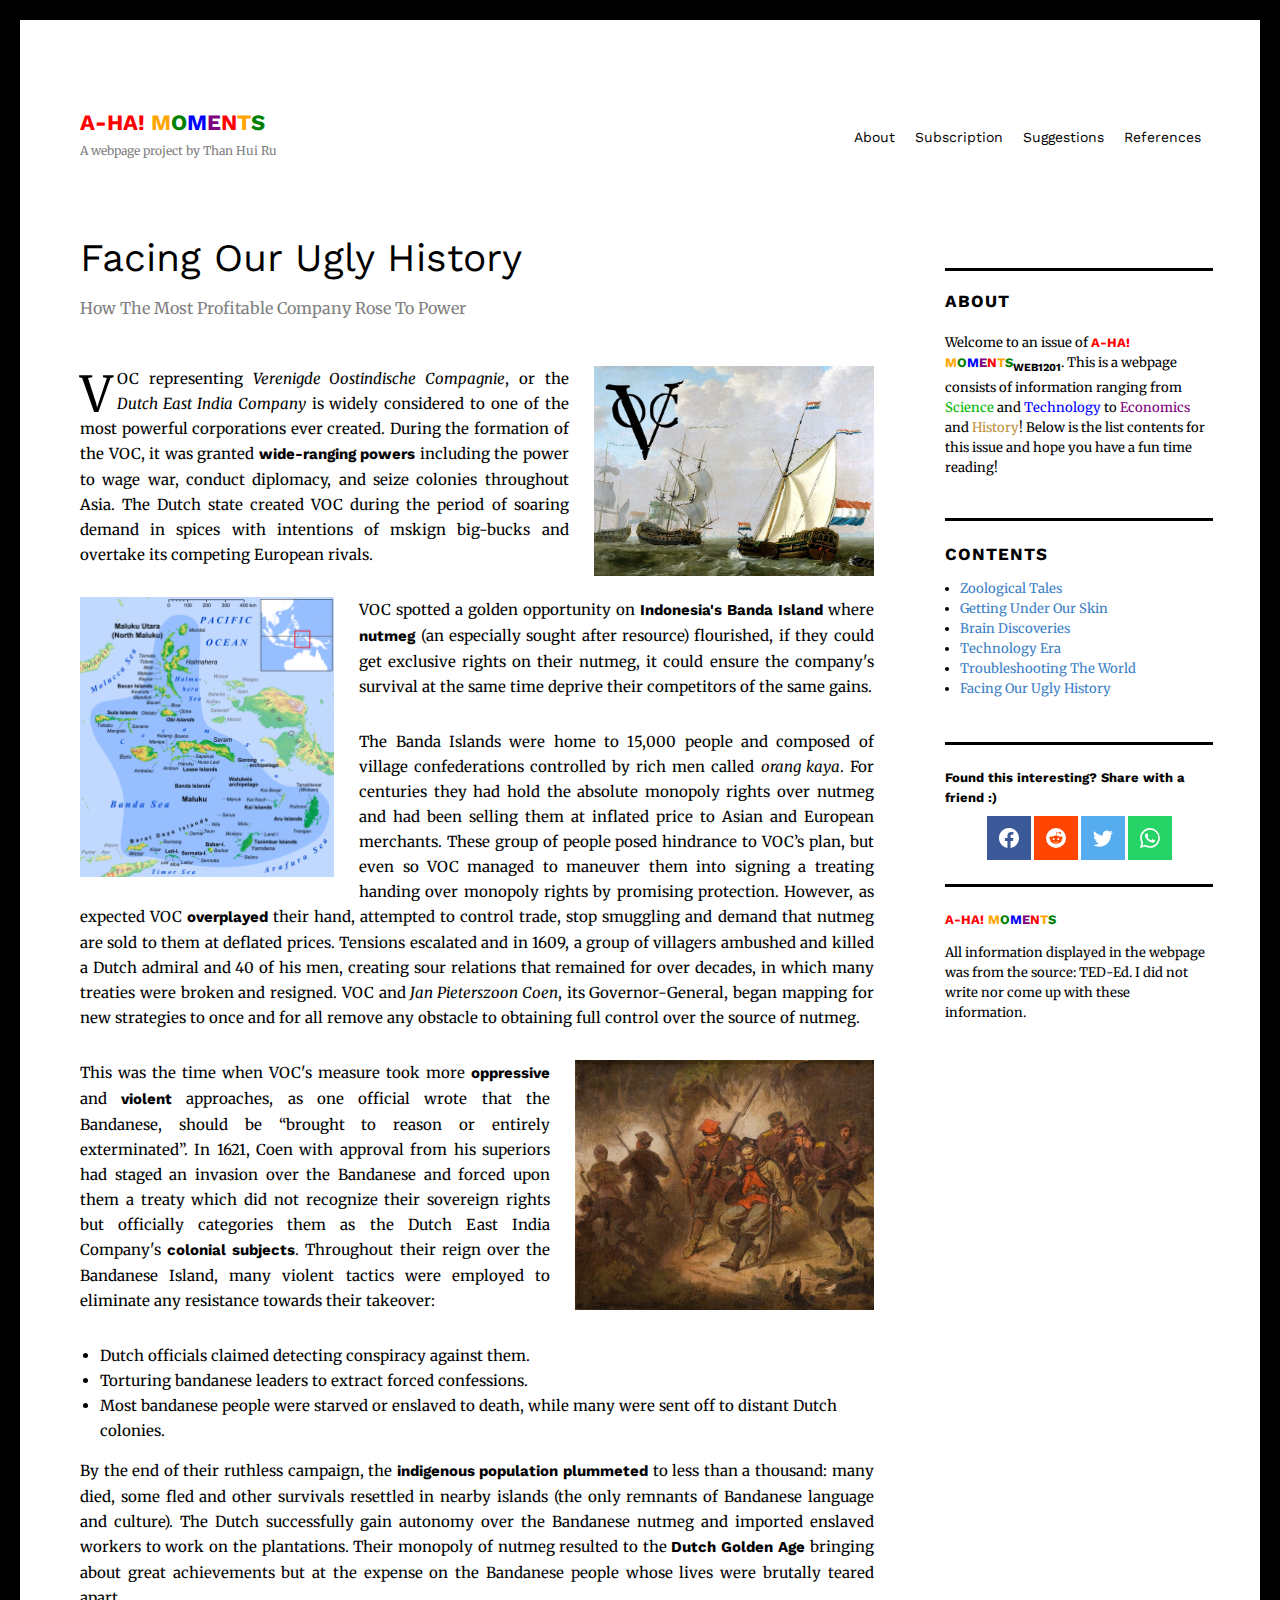
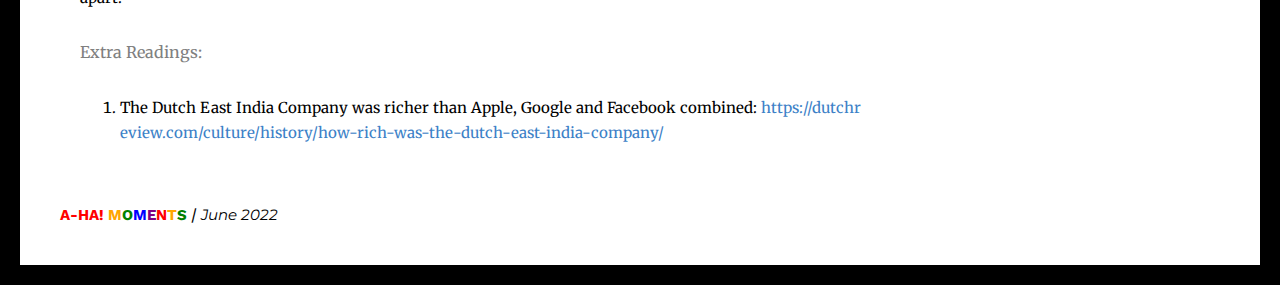
<file: history.html>
<!DOCTYPE html>

<html lang="en">
    <head>
        <title>A-HA! moments: Facing Our Ugly History</title>
        <meta charset="utf-8">
        <meta name="viewport" content="width=device-width">
        <meta name="keywords" content="science, history, facts..">
        <meta name="description" content="interesting facts">

        <link rel="preconnect" href="https://fonts.googleapis.com"> 
        <link rel="preconnect" href="https://fonts.gstatic.com" crossorigin> 
        <link href="https://fonts.googleapis.com/css2?family=Merriweather:ital,wght@0,400;0,700;1,400&display=swap" rel="stylesheet">
        <link rel="preconnect" href="https://fonts.googleapis.com"> 
        <link rel="preconnect" href="https://fonts.gstatic.com" crossorigin> 
        <link href="https://fonts.googleapis.com/css2?family=Open+Sans&display=swap" rel="stylesheet">
        <link rel="preconnect" href="https://fonts.googleapis.com"> 
        <link rel="preconnect" href="https://fonts.gstatic.com" crossorigin> 
        <link href="https://fonts.googleapis.com/css2?family=Mulish:wght@700&family=Prompt:wght@500&family=Raleway:wght@600;700&family=Rubik:wght@500&family=Work+Sans:wght@600&display=swap" rel="stylesheet">
        <link rel="preconnect" href="https://fonts.gstatic.com" crossorigin> 
        <link href="https://fonts.googleapis.com/css2?family=Montserrat:ital,wght@1,300&display=swap" rel="stylesheet">


        <link rel="stylesheet" href="./static/design2.css">
    </head>

    <body>
        <header class="flexbox">
            <div class="logo">
                <p><a href="index.html"><b><span style="color:red">A-HA!</span> <span style="color:orange">M</span><span style="color:green">O</span><span style="color:blue">M</span><span style="color:purple">E</span><span style="color:red">N</span><span style="color:orange">T</span><span style="color:green">S</span></b></a><br>
                A webpage project by Than Hui Ru</p>
            </div>
                <!--top right nav bar-->
            <div class="topright">
                    <a href="about.html">About</a>
                    <a href="subscription.html">Subscription</a>
                    <a href="suggestions.html">Suggestions</a>
                    <a href="references.html">References</a>
            </div>
            <div class="dropdown">
                <button class="dropbutton">
                    <img class="icon" src="./pictures/chevron-down.svg">
                </button>
                <div class="dropdown-content">
                    <a href="about.html">About</a>
                    <a href="subscription.html">Subscription</a>
                    <a href="suggestions.html">Suggestions</a>
                    <a href="references.html">References</a>
                </div>                       
            </div>
        </header>
        <!--navigation bar-->
        <div>
            <nav class="rightnav">
                <div class="about">
                    <p><b class="navheading">ABOUT</b><br><br>Welcome to an issue of <b><span style="color:red">A-HA!</span> <span style="color:orange">M</span><span style="color:green">O</span><span style="color:blue">M</span><span style="color:purple">E</span><span style="color:red">N</span><span style="color:orange">T</span><span style="color:green">S</span><sub>WEB1201</sub></b>. This is a webpage consists of information ranging from <span style="color: rgb(4, 183, 4)">Science</span> and <span style="color:blue">Technology</span> to <span style="color: purple">Economics</span> and <span style="color: rgb(190, 147, 66)">History</span>! Below is the list contents for this issue and hope you have a fun time reading!</p>
                </div>

                <div class="navcontent">
                    <p><b class="navheading">CONTENTS</b></p>
                    <ul>
                        <li><a href="zoological.html">Zoological Tales</a></li>
                        <li><a href="getting.html">Getting Under Our Skin</a></li>
                        <li><a href="brain.html">Brain Discoveries</a></li>
                        <li><a href="tech.html">Technology Era</a></li>
                        <li><a href="troubleshooting.html">Troubleshooting The World</a></li>
                        <li><a href="history.html">Facing Our Ugly History</a></li>
                    </ul>
                </div>

                <div class="share">
                    <p><b>Found this interesting? Share with a friend :)</b></p>
                    <div class="iconbar">
                        <a class="facebook" href="https://www.facebook.com/sharer/sharer.php?u=https://xoxo2002.github.io/history.html&quote=Awesome%20Blog!"><img src="./pictures/facebook.svg"></a>
                        <a class="messenger" href="https://www.reddit.com/submit?url=https://xoxo2002.github.io/history.html&title=Awesome%20Blog!"><img src="./pictures/reddit.svg"></a>
                        <a class="twitter" href="https://twitter.com/intent/tweet?text=Awesome%20Blog!&url=hhttps://xoxo2002.github.io/history.html"><img src="./pictures/twitter.svg"></a>
                        <a class="whatsapp" href="https://wa.me/?text=Awesome%20Blog!%5Cn%20https://xoxo2002.github.io/history.html"><img src="./pictures/whatsapp.svg"></a>
                    </div>
                </div>

                <div class="credits">
                    <p><b><span style="color:red">A-HA!</span> <span style="color:orange">M</span><span style="color:green">O</span><span style="color:blue">M</span><span style="color:purple">E</span><span style="color:red">N</span><span style="color:orange">T</span><span style="color:green">S</span></b></p>
                    <div>All information displayed in the webpage was from the source: TED-Ed. I did not write nor come up with these information.</div>
                </div>
            </nav>
        </div>

        <!--sidenav-->
        <div class="sideicon">
            <div>
                <a class="facebook" href="https://www.facebook.com/sharer/sharer.php?u=https://xoxo2002.github.io/history.html&quote=Awesome%20Blog!"><img src="./pictures/facebook.svg"></a>
                <a class="messenger" href="https://www.reddit.com/submit?url=https://xoxo2002.github.io/history.html&title=Awesome%20Blog!"><img src="./pictures/reddit.svg"></a>
                <a class="twitter" href="https://twitter.com/intent/tweet?text=Awesome%20Blog!&url=hhttps://xoxo2002.github.io/history.html"><img src="./pictures/twitter.svg"></a>
                <a class="whatsapp" href="https://wa.me/?text=Awesome%20Blog!%5Cn%20https://xoxo2002.github.io/history.html"><img src="./pictures/whatsapp.svg"></a>
            </div>
        </div>
 
        <main>
            <article>
                <div class="title">
                   Facing Our Ugly History
                   <p class="title2">How The Most Profitable Company Rose To Power</p>
                </div>  

                <div class="rightpic">
                    <div class="composite">
                        <img class="textmarginleft" src="./pictures/usethislogoinstead copy.jpeg" title="VOC" height="210px">
                    </div>
                        <p><span style=" margin-top: 9px; float:left; width: 0.75em; font-size:330%; line-height:80%">V</span>OC representing <i>Verenigde Oostindische Compagnie</i>, or the <i>Dutch East India Company</i> is widely considered to one of the most powerful corporations ever created. During the formation of the VOC, it was granted <b>wide-ranging powers</b> including the power to wage war, conduct diplomacy, and seize colonies throughout Asia. The Dutch state created VOC during the period of soaring demand in spices with intentions of mskign big-bucks and overtake its competing European rivals.</p>
                </div>

                <div>
                    <div class="leftpic">
                        <div  class="composite">
                            <img class="textmarginright" src="./pictures/banda island .png" title="The Banda Islands" height="280px">
                        </div>
                        <p>VOC spotted a golden opportunity on <b>Indonesia&apos;s Banda Island</b> where <b>nutmeg</b> (an especially sought after resource) flourished, if they could get exclusive rights on their nutmeg, it could ensure the company&apos;s survival at the same time deprive their competitors of the same gains.
                        <p>The Banda Islands were home to 15,000 people and composed of village confederations controlled by rich men called <i>orang kaya</i>. For centuries they had hold the absolute monopoly rights over nutmeg and had been selling them at inflated price to Asian and European merchants. These group of people posed hindrance to VOC’s plan, but even so VOC managed to maneuver them into signing a treating handing over monopoly rights by promising protection. However, as expected VOC <b>overplayed</b> their hand, attempted to control trade, stop smuggling and demand that nutmeg are sold to them at deflated prices. Tensions escalated and in 1609, a group of villagers ambushed and killed a Dutch admiral and 40 of his men, creating sour relations that remained for over decades, in which many treaties were broken and resigned. VOC and <i>Jan Pieterszoon Coen</i>, its Governor-General, began mapping for new strategies to once and for all remove any obstacle to obtaining full control over the source of nutmeg.</p>
                    </div>  
                    <div class="rightpic">
                        <div class="composite">
                            <img class="textmarginleft" src="./pictures/oppression2.jpeg" title="Oppression" height="250px">
                        </div>
                             <p>This was the time when VOC&apos;s measure took more <b>oppressive</b> and <b>violent</b> approaches, as one official wrote that the Bandanese, should be “brought to reason or entirely exterminated”. In 1621, Coen with approval from his superiors had staged an invasion over the Bandanese and forced upon them a treaty which did not recognize their sovereign rights but officially categories them as the Dutch East India Company&apos;s <b>colonial subjects</b>. Throughout their reign over the Bandanese Island, many violent tactics were employed to eliminate any resistance towards their takeover:</p>
                        <ul>
                            <li>Dutch officials claimed detecting conspiracy against them.</li>
                            <li>Torturing bandanese leaders to extract forced confessions.</li>
                            <li>Most bandanese people were starved or enslaved to death, while many were sent off to distant Dutch colonies.</li>
                        </ul>
                    </div>
                </div>

                <div>
                    <p>By the end of their ruthless campaign, the <b>indigenous population plummeted</b> to less than a thousand: many died, some fled and other survivals resettled in nearby islands (the only remnants of Bandanese language and culture). The Dutch successfully gain autonomy over the Bandanese nutmeg and imported enslaved workers to work on the plantations. Their monopoly of nutmeg resulted to the <b>Dutch Golden Age</b> bringing about great achievements but at the expense on the Bandanese people whose lives were brutally teared apart.</p>
                </div>

                <div class="links">
                    <!--extra readings-->
                    <p class="title2">Extra Readings:</p>
                        <ol>
                            <li>The Dutch East India Company was richer than Apple, Google and Facebook combined: <a href="https://dutchreview.com/culture/history/how-rich-was-the-dutch-east-india-company/" target="_blank">https://dutchreview.com/culture/history/how-rich-was-the-dutch-east-india-company/</a></li>
                        </ol>
                </div>
            </article>
            <div>
                <nav class="small">
                    <div class="about">
                        <p><b class="navheading">ABOUT</b><br><br>Welcome to an issue of <b>A-HA! MOMENTS<sub>WEB1201</sub></b>. This is a webpage consists of information ranging from <span style="color: rgb(4, 183, 4)">Science</span> and <span style="color:blue">Technology</span> to <span style="color: purple">Economics</span> and <span style="color: rgb(190, 147, 66)">History</span>! Below is the list contents for this issue and hope you have a fun time reading!</p>
                            </p>
                            </div>
    
                    <div class="navcontent">
                        <p><b class="navheading">CONTENTS</b>
                        <ul>
                            <li><a href="zoological.html">Zoological Tales</a></li>
                            <li><a href="getting.html">Getting Under Our Skin</a></li>
                            <li><a href="brain.html">Brain Discoveries</a></li>
                            <li><a href="tech.html">Technology Era</a></li>
                            <li><a href="troubleshooting.html">Troubleshooting The World</a></li>
                            <li><a href="history.html">Facing Our Ugly History</a></li>
                        </ul>
                    </div>
    
                    <div class="credits">
                        <p><b><span style="color:red">A-HA!</span> <span style="color:orange">M</span><span style="color:green">O</span><span style="color:blue">M</span><span style="color:purple">E</span><span style="color:red">N</span><span style="color:orange">T</span><span style="color:green">S</span></b></p>
                        <div>All information displayed in the webpage was from the source: TED-Ed. I did not write nor come up with these information.</div>
                    </div>
                </nav>
            </div>
        </main>
        <footer>
            <div>
                <div><b><span style="color:red">A-HA!</span> <span style="color:orange">M</span><span style="color:green">O</span><span style="color:blue">M</span><span style="color:purple">E</span><span style="color:red">N</span><span style="color:orange">T</span><span style="color:green">S</span></b> / <i class="date">June 2022</i></div>
            </div>
        </footer>
    </body>
</html>
</file>
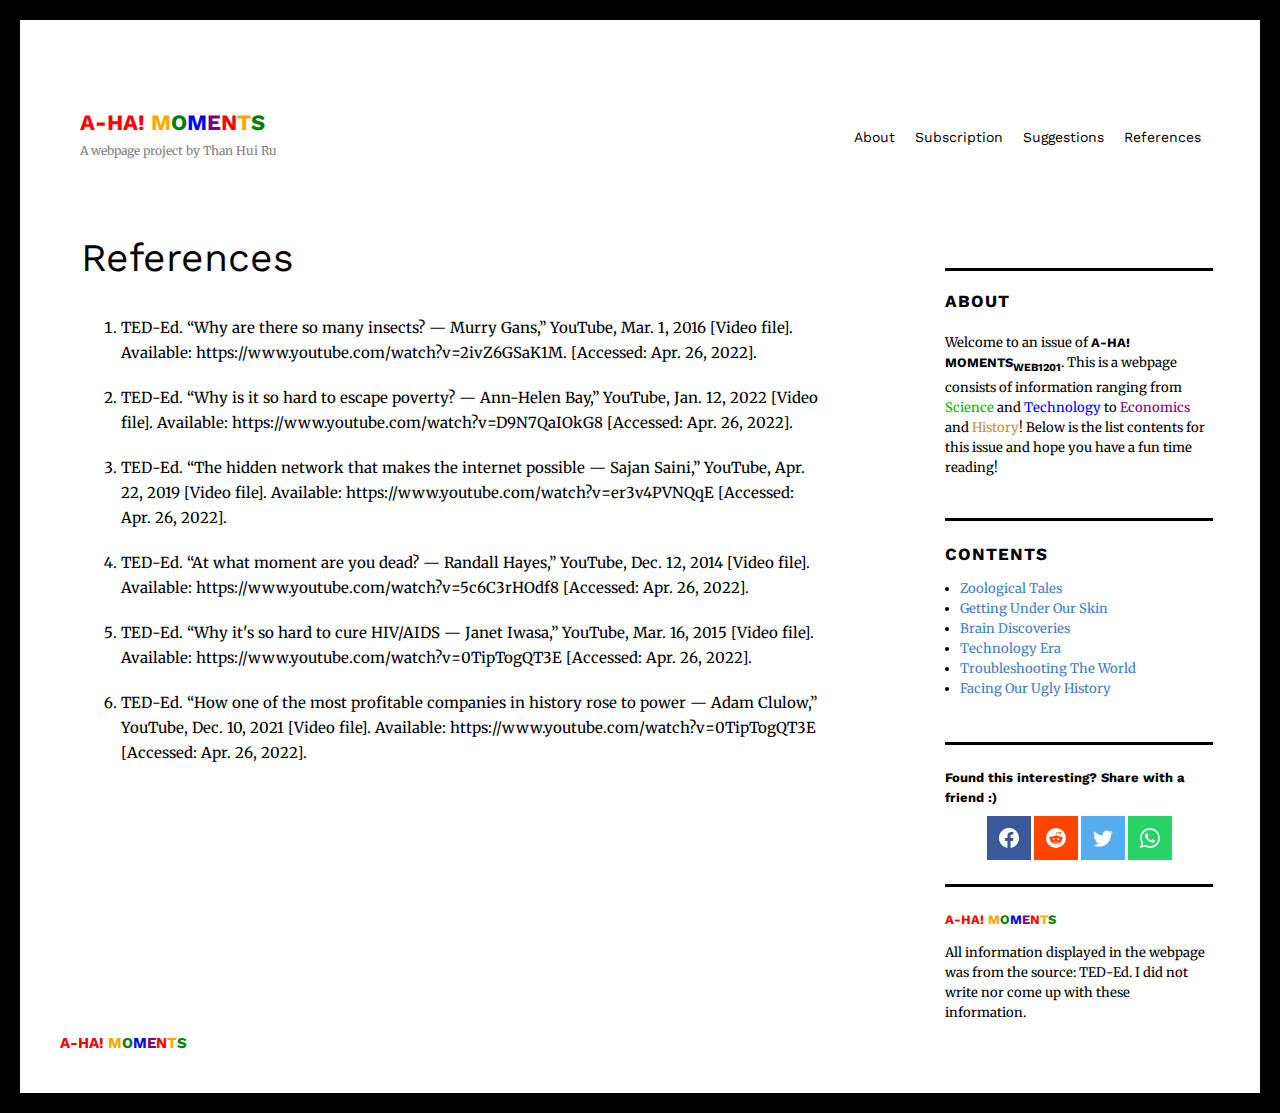
<file: references.html>
<!DOCTYPE html>

<html lang="en">
    <head>
        <title>A-HA! moments: References</title>
        <meta charset="utf-8">
        <meta name="viewport" content="width=device-width">
        <meta name="keywords" content="science, history, facts..">
        <meta name="description" content="interesting facts">
        <link rel="stylesheet" href="./static/design2.css">

        <link rel="preconnect" href="https://fonts.googleapis.com"> 
        <link rel="preconnect" href="https://fonts.gstatic.com" crossorigin> 
        <link href="https://fonts.googleapis.com/css2?family=Merriweather:ital,wght@0,400;0,700;1,400&display=swap" rel="stylesheet">
        <link rel="preconnect" href="https://fonts.googleapis.com"> 
        <link rel="preconnect" href="https://fonts.gstatic.com" crossorigin> 
        <link href="https://fonts.googleapis.com/css2?family=Open+Sans&display=swap" rel="stylesheet">
        <link rel="preconnect" href="https://fonts.googleapis.com"> 
        <link rel="preconnect" href="https://fonts.gstatic.com" crossorigin> 
        <link href="https://fonts.googleapis.com/css2?family=Mulish:wght@700&family=Prompt:wght@500&family=Raleway:wght@600;700&family=Rubik:wght@500&family=Work+Sans:wght@600&display=swap" rel="stylesheet">

        <style>
            main{
                width: 60%;
                margin-left: 1px;
            }
        </style>
    </head>

    <body>
        <header class="flexbox">
            <div class="logo">
                <p><a href="index.html"><b><span style="color:red">A-HA!</span> <span style="color:orange">M</span><span style="color:green">O</span><span style="color:blue">M</span><span style="color:purple">E</span><span style="color:red">N</span><span style="color:orange">T</span><span style="color:green">S</span></b></a><br>
                A webpage project by Than Hui Ru</p>
            </div>
                <!--top right nav bar-->
            <div class="topright">
                    <a href="about.html">About</a>
                    <a href="subscription.html">Subscription</a>
                    <a href="suggestions.html">Suggestions</a>
                    <a href="references.html">References</a>
            </div>
            <div class="dropdown">
                <button class="dropbutton">
                    <img class="icon" src="./pictures/chevron-down.svg">
                </button>
                <div class="dropdown-content">
                    <a href="about.html">About</a>
                    <a href="subscription.html">Subscription</a>
                    <a href="suggestions.html">Suggestions</a>
                    <a href="references.html">References</a>
                </div>                       
            </div>
        </header>
        <!--navigation bar-->
        <div>
            <nav class="rightnav">
                <div class="about">
                    <p><b class="navheading">ABOUT</b><br><br>Welcome to an issue of <b>A-HA! MOMENTS<sub>WEB1201</sub></b>. This is a webpage consists of information ranging from <span style="color: rgb(4, 183, 4)">Science</span> and <span style="color:blue">Technology</span> to <span style="color: purple">Economics</span> and <span style="color: rgb(190, 147, 66)">History</span>! Below is the list contents for this issue and hope you have a fun time reading!</p>
                </div>

                <div class="navcontent">
                    <p><b class="navheading">CONTENTS</b></p>
                    <ul>
                        <li><a href="zoological.html">Zoological Tales</a></li>
                        <li><a href="getting.html">Getting Under Our Skin</a></li>
                        <li><a href="brain.html">Brain Discoveries</a></li>
                        <li><a href="tech.html">Technology Era</a></li>
                        <li><a href="troubleshooting.html">Troubleshooting The World</a></li>
                        <li><a href="history.html">Facing Our Ugly History</a></li>
                    </ul>
                </div>

                <div class="share">
                    <p><b>Found this interesting? Share with a friend :)</b></p>
                    <div class="iconbar">
                        <a class="facebook" href="https://www.facebook.com/sharer/sharer.php?u=https://xoxo2002.github.io/references.html&quote=Awesome%20Blog!"><img src="./pictures/facebook.svg"></a>
                        <a class="messenger" href="https://www.reddit.com/submit?url=https://xoxo2002.github.io/references.html&title=Awesome%20Blog!"><img src="./pictures/reddit.svg"></a>
                        <a class="twitter" href="https://twitter.com/intent/tweet?text=Awesome%20Blog!&url=https://xoxo2002.github.io/references.html"><img src="./pictures/twitter.svg"></a>
                        <a class="whatsapp" href="https://wa.me/?text=Awesome%20Blog!%5Cn%20https://xoxo2002.github.io/references.html"><img src="./pictures/whatsapp.svg"></a>
                    </div>
                </div>

                <div class="credits">
                    <p><b><span style="color:red">A-HA!</span> <span style="color:orange">M</span><span style="color:green">O</span><span style="color:blue">M</span><span style="color:purple">E</span><span style="color:red">N</span><span style="color:orange">T</span><span style="color:green">S</span></b></p>
                    <div>All information displayed in the webpage was from the source: TED-Ed. I did not write nor come up with these information.</div>
                </div>
            </nav>
        </div>

        <!--sidenav-->
        <div class="sideicon">
            <div>
                <a class="facebook" href="https://www.facebook.com/sharer/sharer.php?u=https://xoxo2002.github.io/references.html&quote=Awesome%20Blog!"><img src="./pictures/facebook.svg"></a>
                <a class="messenger" href="https://www.reddit.com/submit?url=https://xoxo2002.github.io/references.html&title=Awesome%20Blog!"><img src="./pictures/reddit.svg"></a>
                <a class="twitter" href="https://twitter.com/intent/tweet?text=Awesome%20Blog!&url=https://xoxo2002.github.io/references.html"><img src="./pictures/twitter.svg"></a>
                <a class="whatsapp" href="https://wa.me/?text=Awesome%20Blog!%5Cn%20https://xoxo2002.github.io/references.html"><img src="./pictures/whatsapp.svg"></a>
            </div>
        </div>
 
 
    <main>

        <div class="title">
            References
        </div>
        <!--the reference list-->
        <div class="reference">
            <ol>
                <li>TED-Ed. “Why are there so many insects? &mdash; Murry Gans,” YouTube, Mar. 1, 2016 [Video file]. Available: <a>https://www.youtube.com/watch?v=2ivZ6GSaK1M</a>. [Accessed: Apr. 26, 2022].</span></li>
                <li>TED-Ed. “Why is it so hard to escape poverty? &mdash; Ann-Helen Bay,” YouTube, Jan. 12, 2022 [Video file]. Available: https://www.youtube.com/watch?v=D9N7QaIOkG8 [Accessed: Apr. 26, 2022].</li>
                <li>TED-Ed. “The hidden network that makes the internet possible &mdash; Sajan Saini,” YouTube, Apr. 22, 2019 [Video file]. Available: https://www.youtube.com/watch?v=er3v4PVNQqE [Accessed: Apr. 26, 2022].</li>
                <li>TED-Ed. “At what moment are you dead? &mdash; Randall Hayes,” YouTube, Dec. 12, 2014 [Video file]. Available: https://www.youtube.com/watch?v=5c6C3rHOdf8 [Accessed: Apr. 26, 2022].</li>
                <li>TED-Ed. “Why it&apos;s so hard to cure HIV/AIDS &mdash; Janet Iwasa,” YouTube, Mar. 16, 2015 [Video file]. Available: https://www.youtube.com/watch?v=0TipTogQT3E [Accessed: Apr. 26, 2022].</li>
                <li>TED-Ed. “How one of the most profitable companies in history rose to power &mdash; Adam Clulow,” YouTube, Dec. 10, 2021 [Video file]. Available: https://www.youtube.com/watch?v=0TipTogQT3E [Accessed: Apr. 26, 2022].</li>
            </ol>
        </div>
        <div>
            <nav class="small">
                <div class="about">
                    <p><b class="navheading">ABOUT</b><br><br>Welcome to an issue of <b>A-HA! MOMENTS<sub>WEB1201</sub></b>. This is a webpage consists of information ranging from <span style="color: rgb(4, 183, 4)">Science</span> and <span style="color:blue">Technology</span> to <span style="color: purple">Economics</span> and <span style="color: rgb(190, 147, 66)">History</span>! Below is the list contents for this issue and hope you have a fun time reading!</p>
                        </p>
                        </div>

                <div class="navcontent">
                    <p><b class="navheading">CONTENTS</b>
                    <ul>
                        <li><a href="zoological.html">Zoological Tales</a></li>
                        <li><a href="getting.html">Getting Under Our Skin</a></li>
                        <li><a href="brain.html">Brain Discoveries</a></li>
                        <li><a href="tech.html">Technology Era</a></li>
                        <li><a href="troubleshooting.html">Troubleshooting The World</a></li>
                        <li><a href="history.html">Facing Our Ugly History</a></li>
                    </ul>
                </div>

                <div class="credits">
                    <p><b><span style="color:red">A-HA!</span> <span style="color:orange">M</span><span style="color:green">O</span><span style="color:blue">M</span><span style="color:purple">E</span><span style="color:red">N</span><span style="color:orange">T</span><span style="color:green">S</span></b></p>
                    <div>All information displayed in the webpage was from the source: TED-Ed. I did not write nor come up with these information.</div>
                </div>
            </nav>
        </div>
    </main>

    <footer>
        <div>
            <div><b><span style="color:red">A-HA!</span> <span style="color:orange">M</span><span style="color:green">O</span><span style="color:blue">M</span><span style="color:purple">E</span><span style="color:red">N</span><span style="color:orange">T</span><span style="color:green">S</span></b></div>
        </div>
    </footer>
    </body>
</html>
</file>
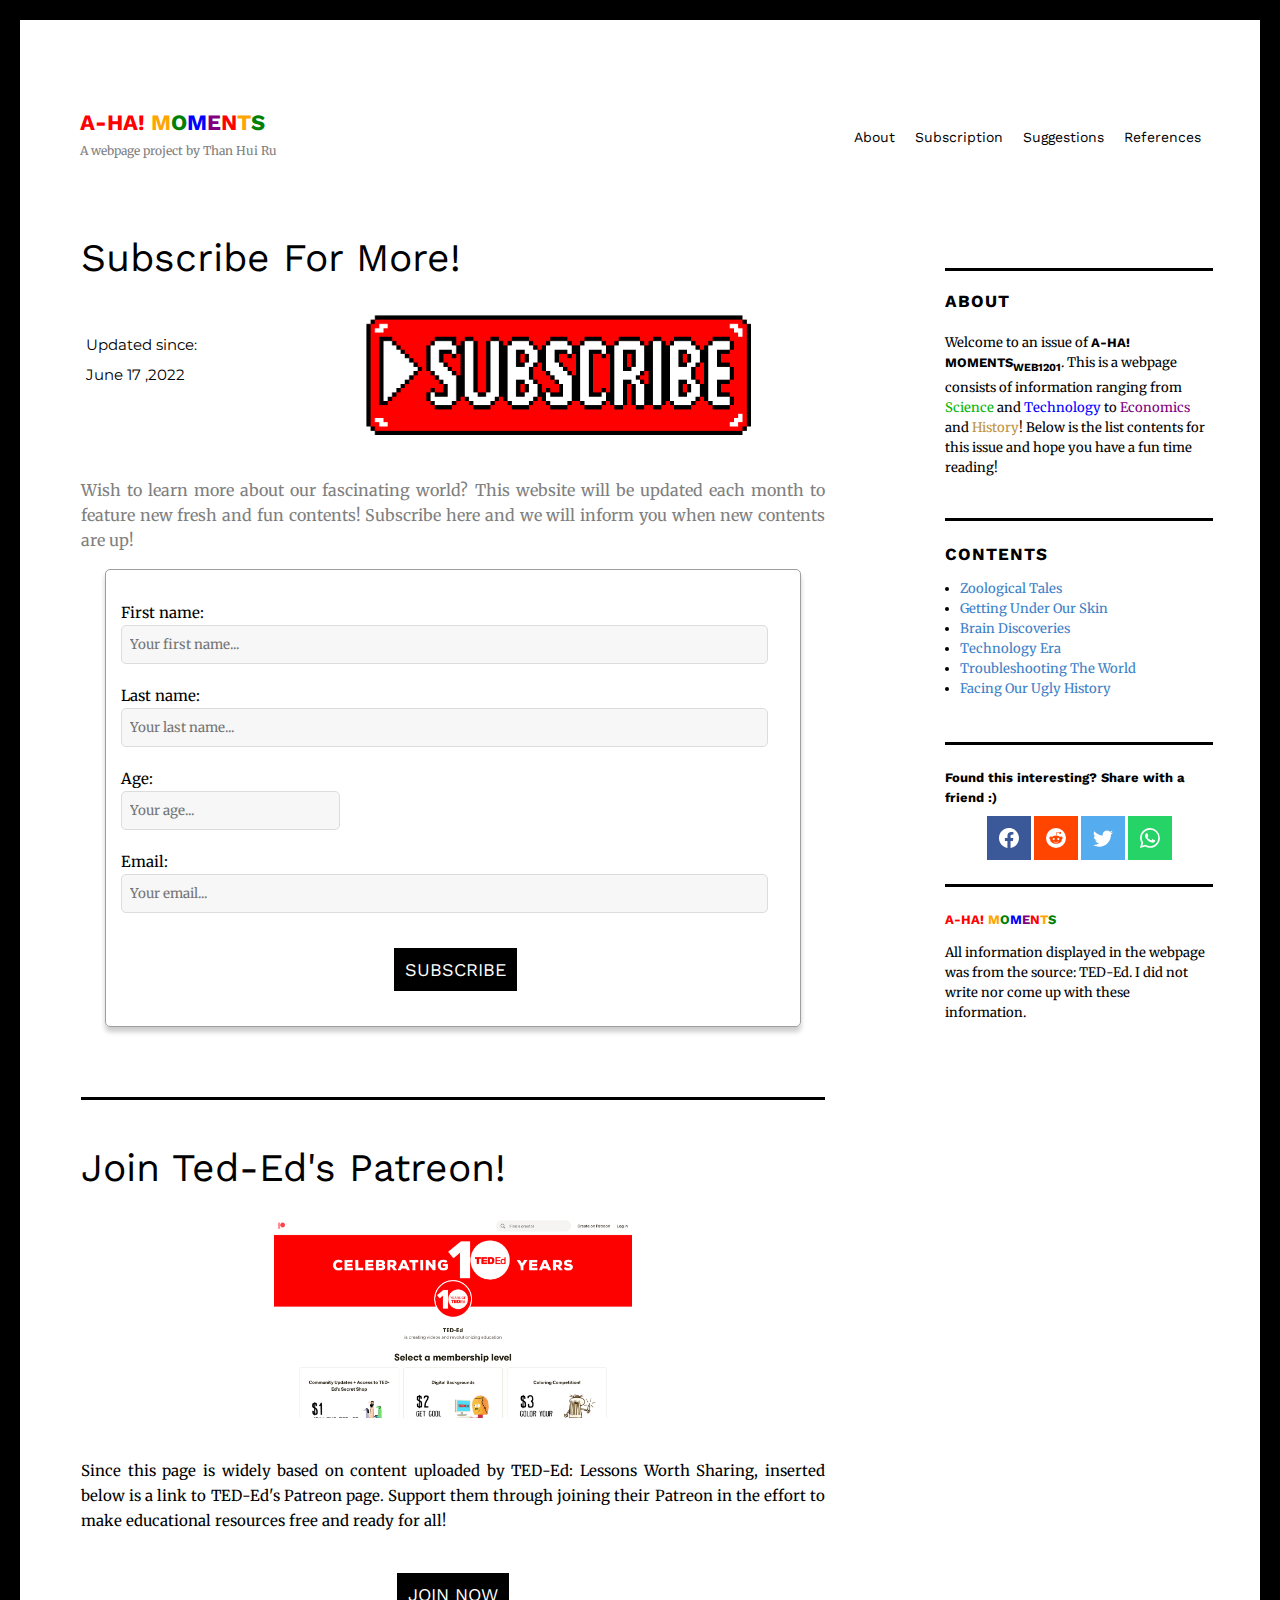
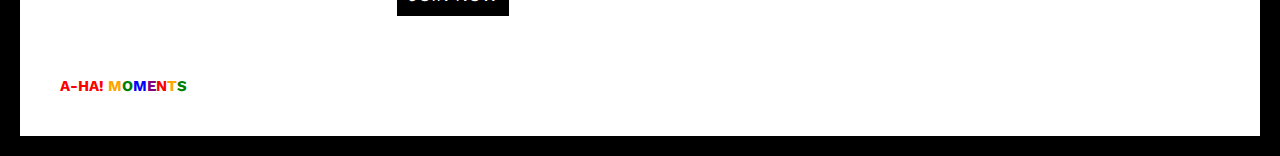
<file: subscription.html>
<!DOCTYPE html>

<html lang="en">
    <head>
        <title>A-HA! moments: Subscription</title>
        <meta charset="utf-8">
        <meta name="viewport" content="width=device-width">
        <meta name="keywords" content="science, history, facts..">
        <meta name="description" content="interesting facts">
        <link rel="stylesheet" href="./static/design2.css">
    
        <link rel="preconnect" href="https://fonts.googleapis.com"> 
        <link rel="preconnect" href="https://fonts.gstatic.com" crossorigin> 
        <link href="https://fonts.googleapis.com/css2?family=Merriweather:ital,wght@0,400;0,700;1,400&display=swap" rel="stylesheet">
        <link rel="preconnect" href="https://fonts.googleapis.com"> 
        <link rel="preconnect" href="https://fonts.gstatic.com" crossorigin> 
        <link href="https://fonts.googleapis.com/css2?family=Open+Sans&display=swap" rel="stylesheet">
        <link rel="preconnect" href="https://fonts.googleapis.com"> 
        <link rel="preconnect" href="https://fonts.gstatic.com" crossorigin> 
        <link href="https://fonts.googleapis.com/css2?family=Mulish:wght@700&family=Prompt:wght@500&family=Raleway:wght@600;700&family=Rubik:wght@500&family=Work+Sans:wght@600&display=swap" rel="stylesheet">
        <link rel="preconnect" href="https://fonts.googleapis.com"> 
        <link rel="preconnect" href="https://fonts.gstatic.com" crossorigin> 
        <link href="https://fonts.googleapis.com/css2?family=Montserrat:ital,wght@1,300&display=swap" rel="stylesheet">

        <style>
            main{
                width: 60%;
                margin-left: 1px;
            }
        </style>
    </head>

    <body>
        <div id ="successcon">
            <div id="success">
                <strong>Success!</strong>&nbsp;You have successfully subscribed.
            </div>
        </div>
        
        <header class="flexbox">
            <div class="logo">
                <p><a href="index.html"><b><span style="color:red">A-HA!</span> <span style="color:orange">M</span><span style="color:green">O</span><span style="color:blue">M</span><span style="color:purple">E</span><span style="color:red">N</span><span style="color:orange">T</span><span style="color:green">S</span></b></a><br>
                A webpage project by Than Hui Ru</p>
            </div>
                <!--top right nav bar-->
            <div class="topright">
                    <a href="about.html">About</a>
                    <a href="subscription.html">Subscription</a>
                    <a href="suggestions.html">Suggestions</a>
                    <a href="references.html">References</a>
            </div>
            <div class="dropdown">
                <button class="dropbutton">
                    <img class="icon" src="./pictures/chevron-down.svg">
                </button>
                <div class="dropdown-content">
                    <a href="about.html">About</a>
                    <a href="subscription.html">Subscription</a>
                    <a href="suggestions.html">Suggestions</a>
                    <a href="references.html">References</a>
                </div>                       
            </div>
        </header>
        <!--navigation bar-->
        <div>
            <nav class="rightnav">
                <div class="about">
                    <p><b class="navheading">ABOUT</b><br><br>Welcome to an issue of <b>A-HA! MOMENTS<sub>WEB1201</sub></b>. This is a webpage consists of information ranging from <span style="color: rgb(4, 183, 4)">Science</span> and <span style="color:blue">Technology</span> to <span style="color: purple">Economics</span> and <span style="color: rgb(190, 147, 66)">History</span>! Below is the list contents for this issue and hope you have a fun time reading!</p>
                </div>

                <div class="navcontent">
                    <p><b class="navheading">CONTENTS</b></p>
                    <ul>
                        <li><a href="zoological.html">Zoological Tales</a></li>
                        <li><a href="getting.html">Getting Under Our Skin</a></li>
                        <li><a href="brain.html">Brain Discoveries</a></li>
                        <li><a href="tech.html">Technology Era</a></li>
                        <li><a href="troubleshooting.html">Troubleshooting The World</a></li>
                        <li><a href="history.html">Facing Our Ugly History</a></li>
                    </ul>
                </div>

                <div class="share">
                    <p><b>Found this interesting? Share with a friend :)</b></p>
                    <div class="iconbar">
                        <a class="facebook" href="https://www.facebook.com/sharer/sharer.php?u=https://xoxo2002.github.io/subscription.html&quote=Awesome%20Blog!"><img src="./pictures/facebook.svg"></a>
                        <a class="messenger" href="https://www.reddit.com/submit?url=https://xoxo2002.github.io/subscription.html&title=Awesome%20Blog!"><img src="./pictures/reddit.svg"></a>
                        <a class="twitter" href="https://twitter.com/intent/tweet?text=Awesome%20Blog!&url=https://xoxo2002.github.io/subscription.html"><img src="./pictures/twitter.svg"></a>
                        <a class="whatsapp" href="https://wa.me/?text=Awesome%20Blog!%5Cn%20https://xoxo2002.github.io/subscription.html"><img src="./pictures/whatsapp.svg"></a>
                    </div>
                </div>

                <div class="credits">
                    <p><b><span style="color:red">A-HA!</span> <span style="color:orange">M</span><span style="color:green">O</span><span style="color:blue">M</span><span style="color:purple">E</span><span style="color:red">N</span><span style="color:orange">T</span><span style="color:green">S</span></b></p>
                    <div>All information displayed in the webpage was from the source: TED-Ed. I did not write nor come up with these information.</div>
                </div>
            </nav>
        </div>

        <!--sidenav-->
        <div class="sideicon">
            <div>
                <a class="facebook" href="https://www.facebook.com/sharer/sharer.php?u=https://xoxo2002.github.io/subscription.html&quote=Awesome%20Blog!"><img src="./pictures/facebook.svg"></a>
                <a class="messenger" href="https://www.reddit.com/submit?url=https://xoxo2002.github.io/subscription.html&title=Awesome%20Blog!"><img src="./pictures/reddit.svg"></a>
                <a class="twitter" href="https://twitter.com/intent/tweet?text=Awesome%20Blog!&url=https://xoxo2002.github.io/subscription.html"><img src="./pictures/twitter.svg"></a>
                <a class="whatsapp" href="https://wa.me/?text=Awesome%20Blog!%5Cn%20https://xoxo2002.github.io/subscription.html"><img src="./pictures/whatsapp.svg"></a>
            </div>
        </div>
    <main>

        <div>

            <div class="title">
            Subscribe For More!
            </div>
            <div class="corner">
                <img src="./pictures/subscribe.png" height="120px">
                    <p class="sidecaptions">
                        Updated since:<br>
                        June 17 ,2022
                    </p>
            </div>
            <p class="title2">Wish to learn more about our fascinating world? This website will be updated each month to feature new fresh and fun contents! Subscribe here and we will inform you when new contents are up!</p>
        </div>


        <div>
            <form id="subform" style="margin: auto auto;">
                <div class="field">
                    <label for="fname">First name:</label><br>
                    <div>
                        <input type="text" id="fname" name="fname" placeholder="Your first name..."  pattern="[A-Za-z]+" autocomplete="off" required><br>
                        <small></small>
                    </div>
                </div>
                
                <div class="field">
                    <label for="lname">Last name:</label><br>
                    <div>
                        <input type="text" id="lname" name="lname" placeholder="Your last name..." pattern="[A-Za-z]+" autocomplete="off" required><br>
                        <small></small>
                    </div>
                </div>

                <div class="field">
                    <label for="age">Age:</label><br>
                    <div>
                        <input type="number" id="age" name="age" min="10" placeholder="Your age..." autocomplete="off" required><br>
                        <small></small>
                    </div>
                </div>
                
                <div class="field">
                    <label for="email">Email:</label><br>
                    <div>
                        <input type="email" id="email" name="email" placeholder="Your email..." pattern="[a-z0-9._%+-]+@[a-z0-9.-]+\.[a-z]{2,4}$" autocomplete="off" required><br>
                        <small></small>
                    </div>
                </div>
                

                <div style="margin-top: 35px; margin-bottom: 25px; text-align: center;">
                    <input type="submit" id="subbtn" value="SUBSCRIBE">
                </div>
            </form>
            <script src="./javascripts/formvalidation.js"></script>
        </div>

        <div>
            <div style="margin-top: 70px; padding-top: 50px; border-top: 3.5px solid black;">
                <span class="title">Join Ted-Ed&apos;s Patreon!</span>
                <div class="middle" style="margin: 30px auto; overflow: auto;">
                    <img src="./pictures/patreon.png" height="200px">
                </div>
                <p>
                    Since this page is widely based on content uploaded by TED-Ed: Lessons Worth Sharing, inserted below is a link to TED-Ed&apos;s Patreon page. Support them through joining their Patreon in the effort to make educational resources free and ready for all!
                </p>
                <img>
            </div>
            <div style="text-align:center; margin-bottom: 60px;">
                <a href="https://www.patreon.com/teded" target="_blank">
                    <input type="submit" value="JOIN NOW">
                </a>
            </div>
        </div>
        <div>
            <nav class="small">
                <div class="about">
                    <p><b class="navheading">ABOUT</b><br><br>Welcome to an issue of <b>A-HA! MOMENTS<sub>WEB1201</sub></b>. This is a webpage consists of information ranging from <span style="color: rgb(4, 183, 4)">Science</span> and <span style="color:blue">Technology</span> to <span style="color: purple">Economics</span> and <span style="color: rgb(190, 147, 66)">History</span>! Below is the list contents for this issue and hope you have a fun time reading!</p>
                        </p>
                        </div>

                <div class="navcontent">
                    <p><b class="navheading">CONTENTS</b>
                    <ul>
                        <li><a href="zoological.html">Zoological Tales</a></li>
                        <li><a href="getting.html">Getting Under Our Skin</a></li>
                        <li><a href="brain.html">Brain Discoveries</a></li>
                        <li><a href="tech.html">Technology Era</a></li>
                        <li><a href="troubleshooting.html">Troubleshooting The World</a></li>
                        <li><a href="history.html">Facing Our Ugly History</a></li>
                    </ul>
                </div>

                <div class="credits">
                    <p><b><span style="color:red">A-HA!</span> <span style="color:orange">M</span><span style="color:green">O</span><span style="color:blue">M</span><span style="color:purple">E</span><span style="color:red">N</span><span style="color:orange">T</span><span style="color:green">S</span></b></p>
                    <div>All information displayed in the webpage was from the source: TED-Ed. I did not write nor come up with these information.</div>
                </div>
            </nav>
        </div>
        <script src="./javascripts/stickybar.js"></script>
    </main>

    <footer>
        <div>
            <div><b><span style="color:red">A-HA!</span> <span style="color:orange">M</span><span style="color:green">O</span><span style="color:blue">M</span><span style="color:purple">E</span><span style="color:red">N</span><span style="color:orange">T</span><span style="color:green">S</span></b></div>
        </div>
    </footer>


    </body>
</html>
</file>
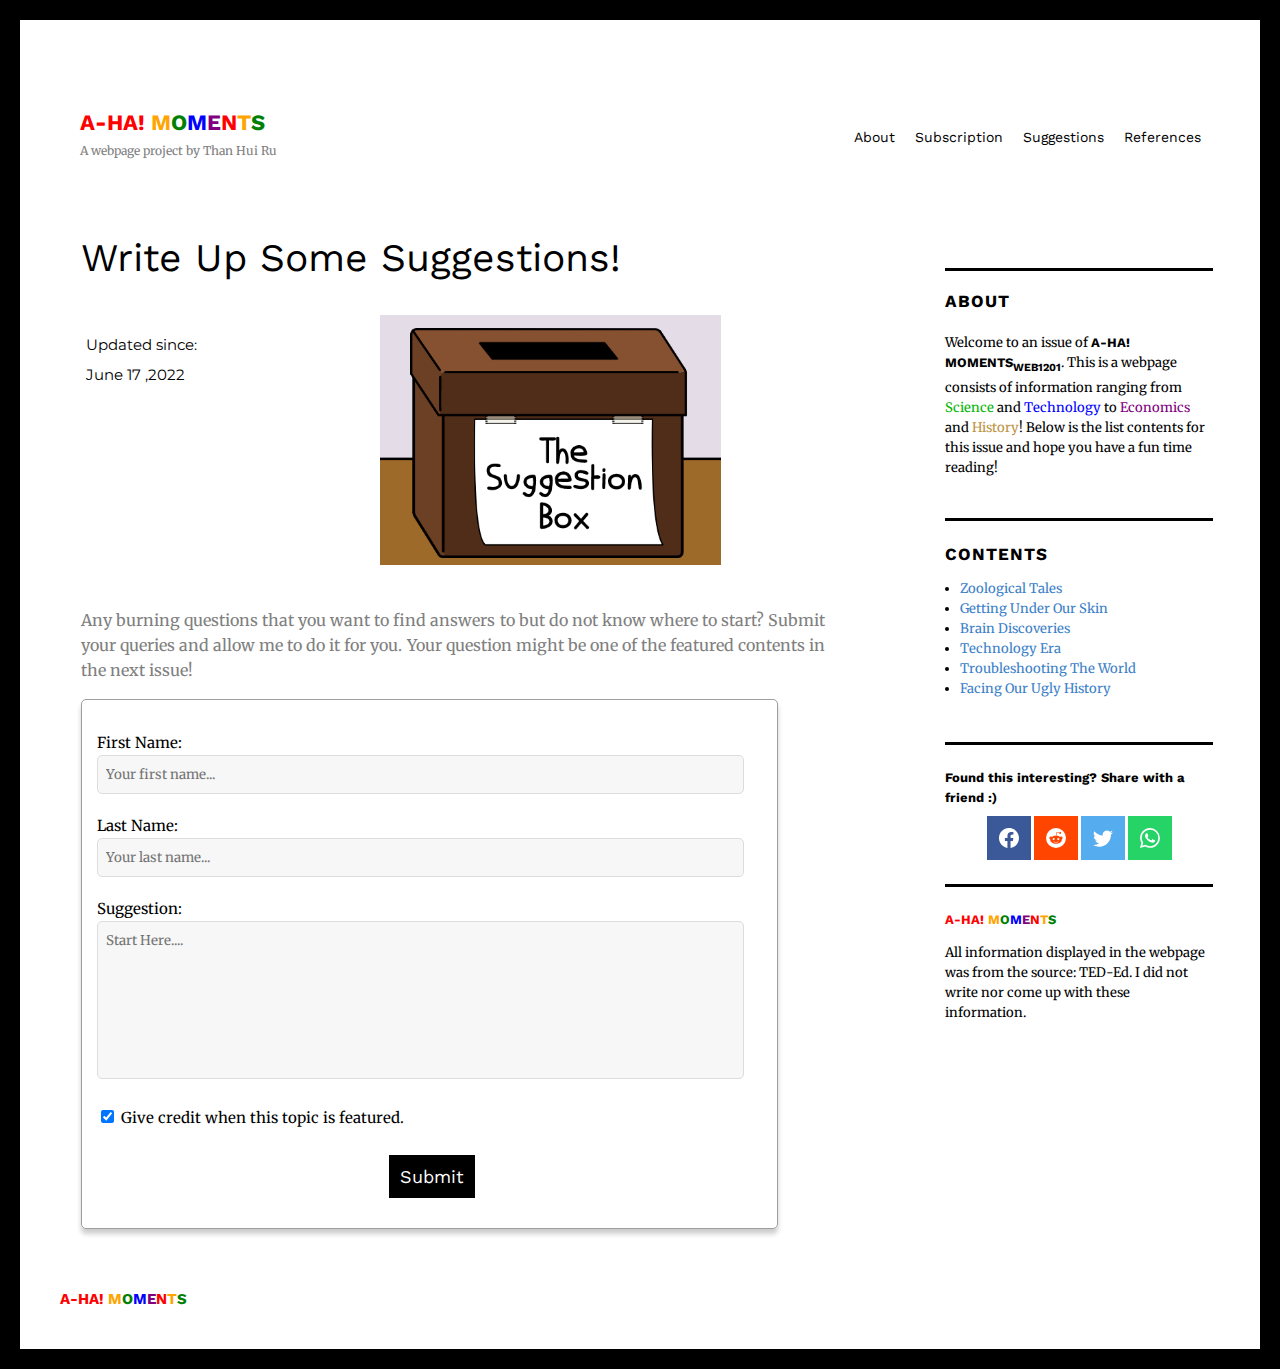
<file: suggestions.html>
<!DOCTYPE html>

<html lang="en">
    <head>
        <title>A-HA! moments: Suggestions</title>
        <meta charset="utf-8">
        <meta name="viewport" content="width=device-width">
        <meta name="keywords" content="science, history, facts..">
        <meta name="description" content="interesting facts">
        <link rel="stylesheet" href="./static/design2.css">

        <link rel="preconnect" href="https://fonts.googleapis.com"> 
        <link rel="preconnect" href="https://fonts.gstatic.com" crossorigin> 
        <link href="https://fonts.googleapis.com/css2?family=Merriweather:ital,wght@0,400;0,700;1,400&display=swap" rel="stylesheet">
        <link rel="preconnect" href="https://fonts.googleapis.com"> 
        <link rel="preconnect" href="https://fonts.gstatic.com" crossorigin> 
        <link href="https://fonts.googleapis.com/css2?family=Open+Sans&display=swap" rel="stylesheet">
        <link rel="preconnect" href="https://fonts.googleapis.com"> 
        <link rel="preconnect" href="https://fonts.gstatic.com" crossorigin> 
        <link href="https://fonts.googleapis.com/css2?family=Mulish:wght@700&family=Prompt:wght@500&family=Raleway:wght@600;700&family=Rubik:wght@500&family=Work+Sans:wght@600&display=swap" rel="stylesheet">
        <link rel="preconnect" href="https://fonts.googleapis.com"> 
        <link rel="preconnect" href="https://fonts.gstatic.com" crossorigin> 
        <link href="https://fonts.googleapis.com/css2?family=Montserrat:ital,wght@1,300&display=swap" rel="stylesheet">
        <style>

        main{
            width: 60%;
            margin-left: 1px;
        }
        </style>
    </head>

    <body>
        <div id ="successcon">
            <div id="success"> 
                <strong>Success!</strong>&nbsp;You have successfully sent in a suggestion.
            </div>
        </div>

        <header class="flexbox">
            <div class="logo">
                <p><a href="index.html"><b><span style="color:red">A-HA!</span> <span style="color:orange">M</span><span style="color:green">O</span><span style="color:blue">M</span><span style="color:purple">E</span><span style="color:red">N</span><span style="color:orange">T</span><span style="color:green">S</span></b></a><br>
                A webpage project by Than Hui Ru</p>
            </div>
                <!--top right nav bar-->
            <div class="topright">
                    <a href="about.html">About</a>
                    <a href="subscription.html">Subscription</a>
                    <a href="suggestions.html">Suggestions</a>
                    <a href="references.html">References</a>
            </div>
            <div class="dropdown">
                <button class="dropbutton">
                    <img class="icon" src="./pictures/chevron-down.svg">
                </button>
                <div class="dropdown-content">
                    <a href="about.html">About</a>
                    <a href="subscription.html">Subscription</a>
                    <a href="suggestions.html">Suggestions</a>
                    <a href="references.html">References</a>
                </div>                       
            </div>
        </header>
        <!--navigation bar-->
        <div>
            <nav class="rightnav">
                <div class="about">
                    <p><b class="navheading">ABOUT</b><br><br>Welcome to an issue of <b>A-HA! MOMENTS<sub>WEB1201</sub></b>. This is a webpage consists of information ranging from <span style="color: rgb(4, 183, 4)">Science</span> and <span style="color:blue">Technology</span> to <span style="color: purple">Economics</span> and <span style="color: rgb(190, 147, 66)">History</span>! Below is the list contents for this issue and hope you have a fun time reading!</p>
                </div>

                <div class="navcontent">
                    <p><b class="navheading">CONTENTS</b></p>
                    <ul>
                        <li><a href="zoological.html">Zoological Tales</a></li>
                        <li><a href="getting.html">Getting Under Our Skin</a></li>
                        <li><a href="brain.html">Brain Discoveries</a></li>
                        <li><a href="tech.html">Technology Era</a></li>
                        <li><a href="troubleshooting.html">Troubleshooting The World</a></li>
                        <li><a href="history.html">Facing Our Ugly History</a></li>
                    </ul>
                </div>

                <div class="share">
                    <p><b>Found this interesting? Share with a friend :)</b></p>
                    <div class="iconbar">
                        <a class="facebook" href="https://www.facebook.com/sharer/sharer.php?u=https://xoxo2002.github.io/suggestions.html&quote=Awesome%20Blog!"><img src="./pictures/facebook.svg"></a>
                        <a class="messenger" href="https://www.reddit.com/submit?url=https://xoxo2002.github.io/suggestions.html&title=Awesome%20Blog!"><img src="./pictures/reddit.svg"></a>
                        <a class="twitter" href="https://twitter.com/intent/tweet?text=Awesome%20Blog!&url=https://xoxo2002.github.io/suggestions.html"><img src="./pictures/twitter.svg"></a>
                        <a class="whatsapp" href="https://wa.me/?text=Awesome%20Blog!%5Cn%20https://xoxo2002.github.io/suggestions.html"><img src="./pictures/whatsapp.svg"></a>
                    </div>
                </div>

                <div class="credits">
                    <p><b><span style="color:red">A-HA!</span> <span style="color:orange">M</span><span style="color:green">O</span><span style="color:blue">M</span><span style="color:purple">E</span><span style="color:red">N</span><span style="color:orange">T</span><span style="color:green">S</span></b></p>
                    <div>All information displayed in the webpage was from the source: TED-Ed. I did not write nor come up with these information.</div>
                </div>
            </nav>
        </div>

        <!--sidenav-->
        <div class="sideicon">
            <div>
                <a class="facebook" href="https://www.facebook.com/sharer/sharer.php?u=https://xoxo2002.github.io/suggestions.html&quote=Awesome%20Blog!"><img src="./pictures/facebook.svg"></a>
                <a class="messenger" href="https://www.reddit.com/submit?url=https://xoxo2002.github.io/suggestions.html&title=Awesome%20Blog!"><img src="./pictures/reddit.svg"></a>
                <a class="twitter" href="https://twitter.com/intent/tweet?text=Awesome%20Blog!&url=https://xoxo2002.github.io/suggestions.html"><img src="./pictures/twitter.svg"></a>
                <a class="whatsapp" href="https://wa.me/?text=Awesome%20Blog!%5Cn%20https://xoxo2002.github.io/suggestions.html"><img src="./pictures/whatsapp.svg"></a>
            </div>
        </div>
 
 
        <main>
            <div class="title">
                Write Up Some Suggestions!
            </div>
            <div>
                <div class="corner">
                    <img style="margin-right: 4%" src="./pictures/suggestion box.png" title="Suggestion Box" height="250px">
                    <p class="sidecaptions">
                        Updated since:<br>
                        June 17 ,2022
                    </p>
                </div>
                <p class="title2">Any burning questions that you want to find answers to but do not know where to start? Submit your queries and allow me to do it for you. Your question might be one of the featured contents in the next issue!</p>
            </div>
            <div>
                <form id ="subform" style="margin-bottom: 60px;">
                    <div class="field">
                        <div>
                            <label for="fname">First Name:</label><br>
                            <input type="text" id="fname" name="fname" placeholder="Your first name..." pattern="[A-Za-z]+" autocomplete="off" required><br>
                            <small></small>
                        </div>
                    </div>

                    <div class="field">
                        <div>
                            <label for="lname">Last Name:</label><br>
                            <input type="text" id="lname" name="lname" placeholder="Your last name..." pattern="[A-Za-z]+" autocomplete="off" required><br>
                            <small></small>  
                        </div>
                    </div>
                    
                    <div class="field">
                        <div>
                            <label for="suggestion">Suggestion:</label><br>
                            <textarea id="suggestion" name="suggestion" rows="8" cols="35" placeholder="Start Here...." style="resize:none; margin-bottom: 0;""></textarea>
                            <small></small>
                        </div>
                    </div>
                    
                    <input type="checkbox" checked name="credits" value="y">
                    <label for="publish">Give credit when this topic is featured.</label>                       
                 
                    <div style="margin: 25px auto; margin-bottom: 20px; text-align: center;">
                        <input type="submit" value="Submit">
                    </div>
                </form>
                <script src="./javascripts/sugform.js"></script>
            </div>
            <div>
                <nav class="small">
                    <div class="about">
                        <p><b class="navheading">ABOUT</b><br><br>Welcome to an issue of <b>A-HA! MOMENTS<sub>WEB1201</sub></b>. This is a webpage consists of information ranging from <span style="color: rgb(4, 183, 4)">Science</span> and <span style="color:blue">Technology</span> to <span style="color: purple">Economics</span> and <span style="color: rgb(190, 147, 66)">History</span>! Below is the list contents for this issue and hope you have a fun time reading!</p>
                            </p>
                            </div>
    
                    <div class="navcontent">
                        <p><b class="navheading">CONTENTS</b>
                        <ul>
                            <li><a href="zoological.html">Zoological Tales</a></li>
                            <li><a href="getting.html">Getting Under Our Skin</a></li>
                            <li><a href="brain.html">Brain Discoveries</a></li>
                            <li><a href="tech.html">Technology Era</a></li>
                            <li><a href="troubleshooting.html">Troubleshooting The World</a></li>
                            <li><a href="history.html">Facing Our Ugly History</a></li>
                        </ul>
                    </div>
    
                    <div class="credits">
                        <p><b><span style="color:red">A-HA!</span> <span style="color:orange">M</span><span style="color:green">O</span><span style="color:blue">M</span><span style="color:purple">E</span><span style="color:red">N</span><span style="color:orange">T</span><span style="color:green">S</span></b></p>
                        <div>All information displayed in the webpage was from the source: TED-Ed. I did not write nor come up with these information.</div>
                    </div>
                </nav>
            </div>
            <script src="./javascripts/stickybar.js"></script>
        </main>
    

        <footer>
            <div>
                <div><b><span style="color:red">A-HA!</span> <span style="color:orange">M</span><span style="color:green">O</span><span style="color:blue">M</span><span style="color:purple">E</span><span style="color:red">N</span><span style="color:orange">T</span><span style="color:green">S</span></b></div>
            </div>
        </footer>
    </body>
</html>
</file>
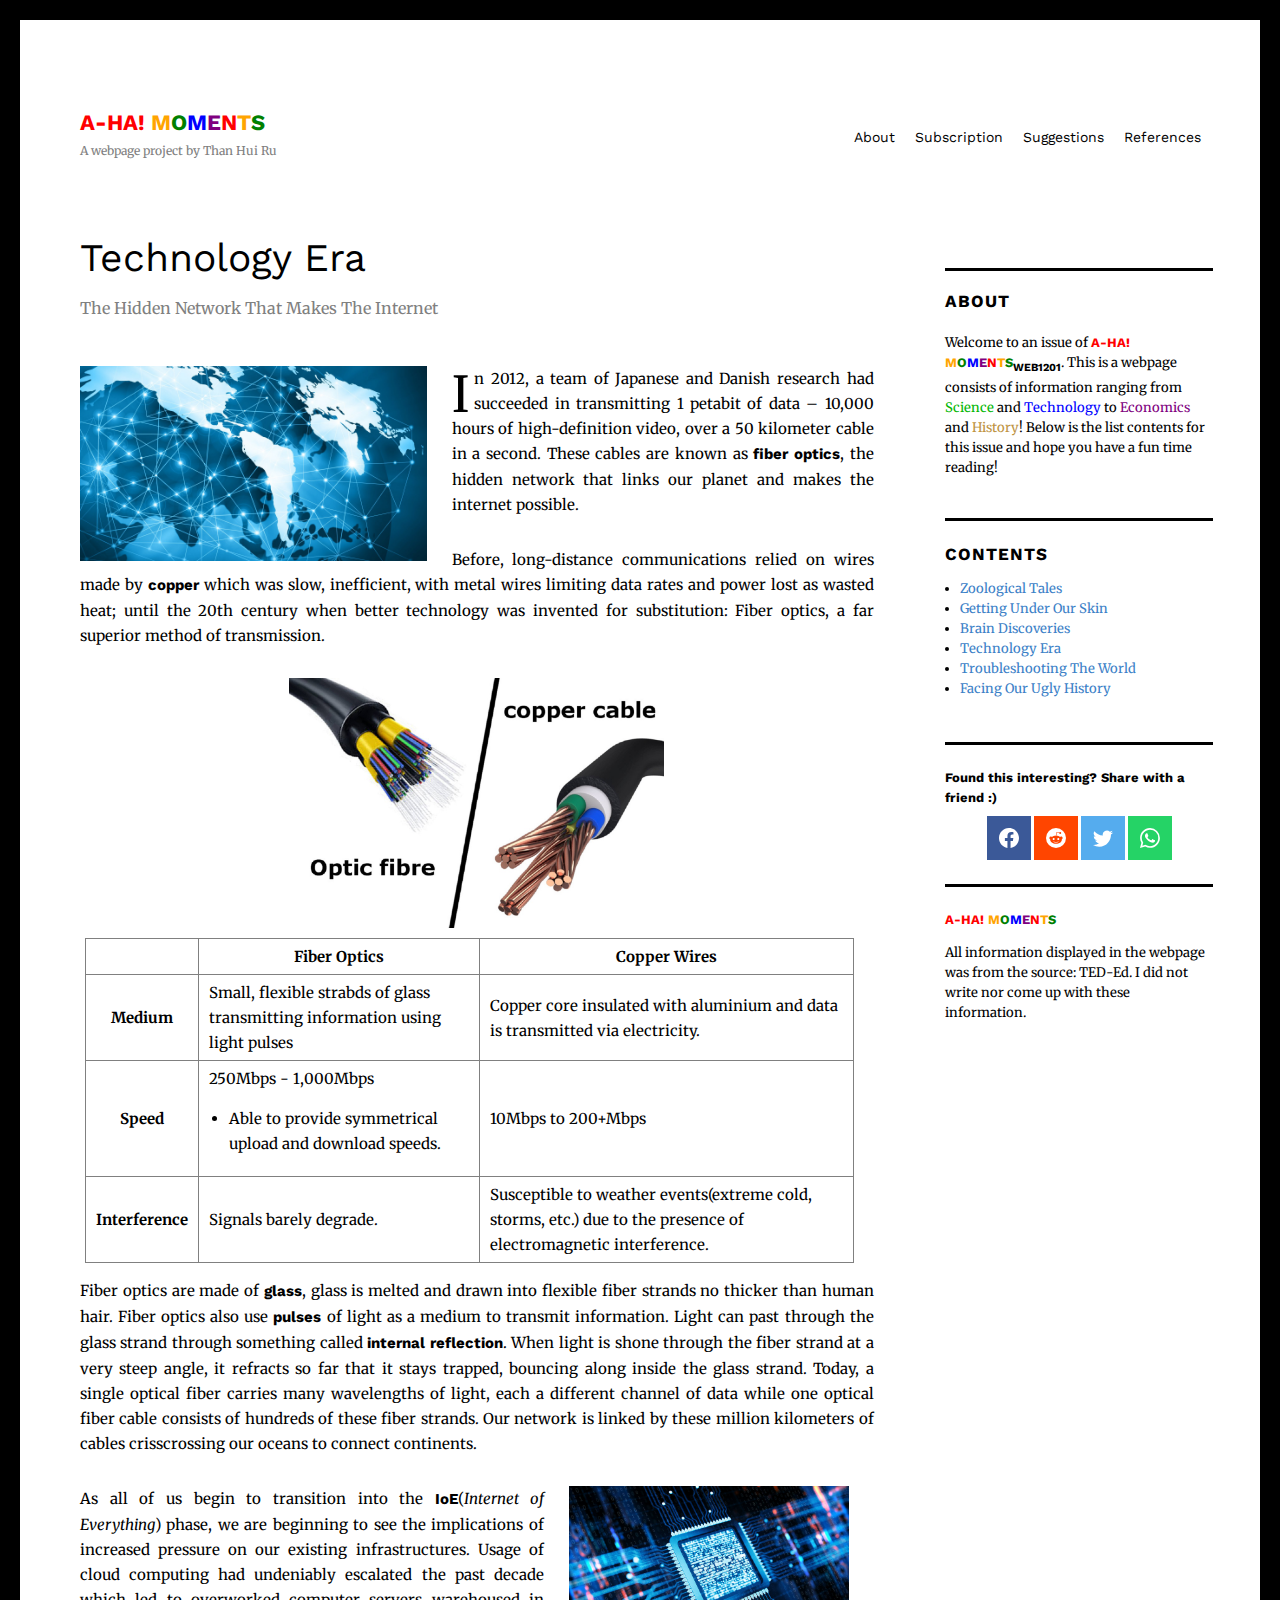
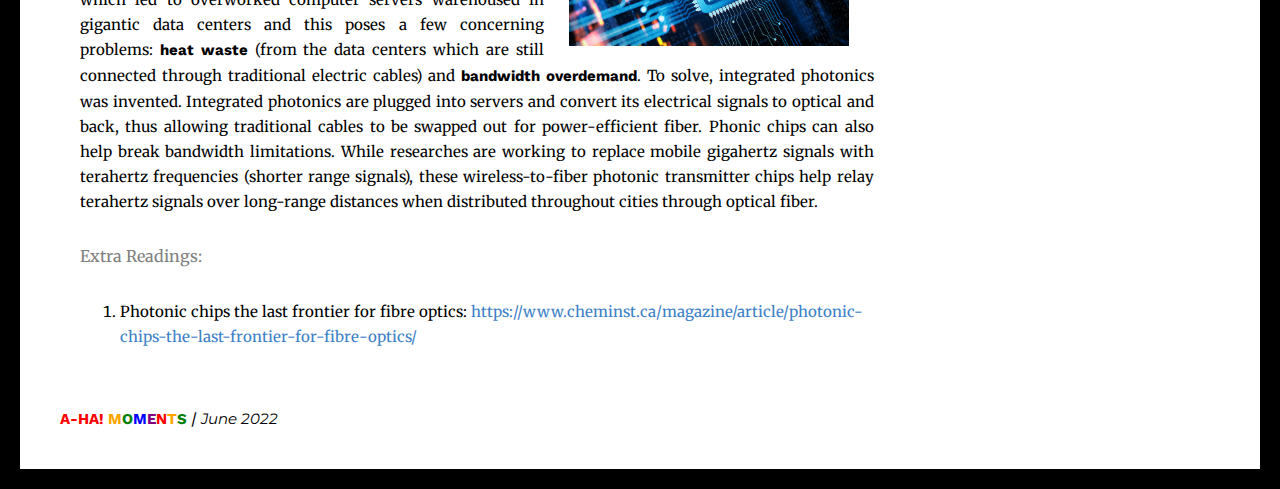
<file: tech.html>
<!DOCTYPE html>

<html lang="en">
    <head>
        <title>A-HA! moments: Technology Era</title>
        <meta charset="utf-8">
        <meta name="viewport" content="width=device-width">
        <meta name="keywords" content="science, history, facts..">
        <meta name="description" content="interesting facts">

        <link rel="preconnect" href="https://fonts.googleapis.com"> 
        <link rel="preconnect" href="https://fonts.gstatic.com" crossorigin> 
        <link href="https://fonts.googleapis.com/css2?family=Merriweather:ital,wght@0,400;0,700;1,400&display=swap" rel="stylesheet">
        <link rel="preconnect" href="https://fonts.googleapis.com"> 
        <link rel="preconnect" href="https://fonts.gstatic.com" crossorigin> 
        <link href="https://fonts.googleapis.com/css2?family=Open+Sans&display=swap" rel="stylesheet">
        <link rel="preconnect" href="https://fonts.googleapis.com"> 
        <link rel="preconnect" href="https://fonts.gstatic.com" crossorigin> 
        <link href="https://fonts.googleapis.com/css2?family=Mulish:wght@700&family=Prompt:wght@500&family=Raleway:wght@600;700&family=Rubik:wght@500&family=Work+Sans:wght@600&display=swap" rel="stylesheet">
        <link rel="preconnect" href="https://fonts.gstatic.com" crossorigin> 
        <link href="https://fonts.googleapis.com/css2?family=Montserrat:ital,wght@1,300&display=swap" rel="stylesheet">

        
        <link rel="stylesheet" href="./static/design2.css">
    </head>

    <body>
        <header class="flexbox">
            <div class="logo">
                <p><a href="index.html"><b><span style="color:red">A-HA!</span> <span style="color:orange">M</span><span style="color:green">O</span><span style="color:blue">M</span><span style="color:purple">E</span><span style="color:red">N</span><span style="color:orange">T</span><span style="color:green">S</span></b></a><br>
                A webpage project by Than Hui Ru</p>
            </div>
                <!--top right nav bar-->
            <div class="topright">
                    <a href="about.html">About</a>
                    <a href="subscription.html">Subscription</a>
                    <a href="suggestions.html">Suggestions</a>
                    <a href="references.html">References</a>
            </div>
            <div class="dropdown">
                <button class="dropbutton">
                    <img class="icon" src="./pictures/chevron-down.svg">
                </button>
                <div class="dropdown-content">
                    <a href="about.html">About</a>
                    <a href="subscription.html">Subscription</a>
                    <a href="suggestions.html">Suggestions</a>
                    <a href="references.html">References</a>
                </div>                       
            </div>
        </header>
        <!--navigation bar-->
        <div>
            <nav class="rightnav">
                <div class="about">
                    <p><b class="navheading">ABOUT</b><br><br>Welcome to an issue of <b><span style="color:red">A-HA!</span> <span style="color:orange">M</span><span style="color:green">O</span><span style="color:blue">M</span><span style="color:purple">E</span><span style="color:red">N</span><span style="color:orange">T</span><span style="color:green">S</span><sub>WEB1201</sub></b>. This is a webpage consists of information ranging from <span style="color: rgb(4, 183, 4)">Science</span> and <span style="color:blue">Technology</span> to <span style="color: purple">Economics</span> and <span style="color: rgb(190, 147, 66)">History</span>! Below is the list contents for this issue and hope you have a fun time reading!</p>
                </div>

                <div class="navcontent">
                    <p><b class="navheading">CONTENTS</b></p>
                    <ul>
                        <li><a href="zoological.html">Zoological Tales</a></li>
                        <li><a href="getting.html">Getting Under Our Skin</a></li>
                        <li><a href="brain.html">Brain Discoveries</a></li>
                        <li><a href="tech.html">Technology Era</a></li>
                        <li><a href="troubleshooting.html">Troubleshooting The World</a></li>
                        <li><a href="history.html">Facing Our Ugly History</a></li>
                    </ul>
                </div>

                <div class="share">
                    <p><b>Found this interesting? Share with a friend :)</b></p>
                    <div class="iconbar">
                        <a class="facebook" href="https://www.facebook.com/sharer/sharer.php?u=https://xoxo2002.github.io/tech.html&quote=Awesome%20Blog!"><img src="./pictures/facebook.svg"></a>
                        <a class="messenger" href="https://www.reddit.com/submit?url=https://xoxo2002.github.io/tech.html&title=Awesome%20Blog!"><img src="./pictures/reddit.svg"></a>
                        <a class="twitter" href="https://twitter.com/intent/tweet?text=Awesome%20Blog!&url=https://xoxo2002.github.io/tech.html"><img src="./pictures/twitter.svg"></a>
                        <a class="whatsapp" href="https://wa.me/?text=Awesome%20Blog!%5Cn%20https://xoxo2002.github.io/tech.html"><img src="./pictures/whatsapp.svg"></a>
                    </div>
                </div>

                <div class="credits">
                    <p><b><span style="color:red">A-HA!</span> <span style="color:orange">M</span><span style="color:green">O</span><span style="color:blue">M</span><span style="color:purple">E</span><span style="color:red">N</span><span style="color:orange">T</span><span style="color:green">S</span></b></p>
                    <div>All information displayed in the webpage was from the source: TED-Ed. I did not write nor come up with these information.</div>
                </div>
            </nav>
        </div>

        <!--sidenav-->
        <div class="sideicon">
            <div>
                <a class="facebook" href="https://www.facebook.com/sharer/sharer.php?u=https://xoxo2002.github.io/tech.html&quote=Awesome%20Blog!"><img src="./pictures/facebook.svg"></a>
                <a class="messenger" href="https://www.reddit.com/submit?url=https://xoxo2002.github.io/tech.html&title=Awesome%20Blog!"><img src="./pictures/reddit.svg"></a>
                <a class="twitter" href="https://twitter.com/intent/tweet?text=Awesome%20Blog!&url=https://xoxo2002.github.io/tech.html"><img src="./pictures/twitter.svg"></a>
                <a class="whatsapp" href="https://wa.me/?text=Awesome%20Blog!%5Cn%20https://xoxo2002.github.io/tech.html"><img src="./pictures/whatsapp.svg"></a>
            </div>
        </div>
 
        <main>
            <article>
                <div class="title">
                    Technology Era
                    <p class="title2">The Hidden Network That Makes The Internet</p>
                </div>  
                
                <div class="leftpic">
                    <div class="composite">
                        <img class="textmarginright" src="pictures/network.jpeg" title="The Internet" height="195px">
                    </div>
                    <p><span style="margin-top: 9px; margin-right: 3px; float:left; width: 0.4em; font-size:330%; line-height:80%";>I</span>n 2012, a team of Japanese and Danish research had succeeded in transmitting 1 petabit of data – 10,000 hours of high-definition video, over a 50 kilometer cable in a second. These cables are known as <b>fiber optics</b>, the hidden network that links our planet and makes the internet possible.</p>
                </div>
    
                <div>
                    <p>Before, long-distance communications relied on wires made by <b>copper</b> which was slow, inefficient, with metal wires limiting data rates and power lost as wasted heat; until the 20th century when better technology was invented for substitution:  Fiber optics, a far superior method of transmission. </p>
                </div>
    
                <div>
                    <div class="middle composite">
                        <img  src="./pictures/fiber-vs.copper.jpeg" title="Fiber vs. Copper" height="250px">
                    </div>
                    <table class="table1">
                        <tr>
                            <th> </th>
                            <th>Fiber Optics</th>
                            <th>Copper Wires</th>
                        </tr>
                        <tr>
                            <th>Medium</th>
                            <td>Small, flexible strabds of glass transmitting information using light pulses</td>
                            <td>Copper core insulated with aluminium and data is transmitted via electricity.</td>
                        </tr>
                        <tr>
                            <th>Speed</th>
                            <td>250Mbps - 1,000Mbps<br>
                            <ul type="square">
                                <li>Able to provide symmetrical upload and download speeds.</li>
                            </ul>
                            </td>
                            <td>10Mbps to 200+Mbps</td>
                        </tr>
                        <tr>
                            <th>Interference</th>
                            <td>Signals barely degrade.</td>
                            <td>Susceptible to weather events(extreme cold, storms, etc.) due to the presence of electromagnetic interference.</td>
                        </tr>
                    </table>
                </div>
                <div>
                    <p> Fiber optics are made of <b>glass</b>, glass is melted and drawn into flexible fiber strands no thicker than human hair. Fiber optics also use <b>pulses</b> of light as a medium to transmit information. Light can past through the glass strand through something called <b>internal reflection</b>. When light is shone through the fiber strand at a very steep angle, it refracts so far that it stays trapped, bouncing along inside the glass strand. Today, a single optical fiber carries many wavelengths of light, each a different channel of data while one optical fiber cable consists of hundreds of these fiber strands. Our network is linked by these million kilometers of cables crisscrossing our oceans to connect continents.</p>
                </div>
    
                <div class="rightpic">
                    <div class="composite">
                        <img class="textmarginleft textmarginright" src="./pictures/photonicchips.jpeg" title="Photonic Chips" height="160px">
                    </div>
                    <p>As all of us begin to transition into the <b>IoE</b>(<i>Internet of Everything</i>) phase, we are beginning to see the implications of increased pressure on our existing infrastructures. Usage of cloud computing had undeniably escalated the past decade which led to overworked computer servers warehoused in gigantic data centers and this poses a few concerning problems: <b>heat waste</b> (from the data centers which are still connected through traditional electric cables) and <b>bandwidth overdemand</b>. To solve, integrated photonics was invented. Integrated photonics are plugged into servers and convert its electrical signals to optical and back, thus allowing traditional cables to be swapped out for power-efficient fiber. Phonic chips can also help break bandwidth limitations. While researches are working to replace mobile gigahertz signals with terahertz frequencies (shorter range signals), these wireless-to-fiber photonic transmitter chips help relay terahertz signals over long-range distances when distributed throughout cities through optical fiber.</p>
                </div>

                <div class="links">
                    <!--extra readings-->
                        <p class="title2">Extra Readings:</p>
                        <ol>
                            <li>Photonic chips the last frontier for fibre optics: <a href="https://www.cheminst.ca/magazine/article/photonic-chips-the-last-frontier-for-fibre-optics/" target="_blank">https://www.cheminst.ca/magazine/article/photonic-chips-the-last-frontier-for-fibre-optics/</a></li>
                        </ol>
                    </div>
            </article>
            <div>
                <nav class="small">
                    <div class="about">
                        <p><b class="navheading">ABOUT</b><br><br>Welcome to an issue of <b>A-HA! MOMENTS<sub>WEB1201</sub></b>. This is a webpage consists of information ranging from <span style="color: rgb(4, 183, 4)">Science</span> and <span style="color:blue">Technology</span> to <span style="color: purple">Economics</span> and <span style="color: rgb(190, 147, 66)">History</span>! Below is the list contents for this issue and hope you have a fun time reading!</p>
                            </p>
                            </div>
    
                    <div class="navcontent">
                        <p><b class="navheading">CONTENTS</b>
                        <ul>
                            <li><a href="zoological.html">Zoological Tales</a></li>
                            <li><a href="getting.html">Getting Under Our Skin</a></li>
                            <li><a href="brain.html">Brain Discoveries</a></li>
                            <li><a href="tech.html">Technology Era</a></li>
                            <li><a href="troubleshooting.html">Troubleshooting The World</a></li>
                            <li><a href="history.html">Facing Our Ugly History</a></li>
                        </ul>
                    </div>
    
                    <div class="credits">
                        <p><b><span style="color:red">A-HA!</span> <span style="color:orange">M</span><span style="color:green">O</span><span style="color:blue">M</span><span style="color:purple">E</span><span style="color:red">N</span><span style="color:orange">T</span><span style="color:green">S</span></b></p>
                        <div>All information displayed in the webpage was from the source: TED-Ed. I did not write nor come up with these information.</div>
                    </div>
                </nav>
            </div>
        </main>

        <footer>
            <div>
                <div><b><span style="color:red">A-HA!</span> <span style="color:orange">M</span><span style="color:green">O</span><span style="color:blue">M</span><span style="color:purple">E</span><span style="color:red">N</span><span style="color:orange">T</span><span style="color:green">S</span></b> / <i class="date">June 2022</i></div>
            </div>
        </footer>
    </body>
</html>
</file>
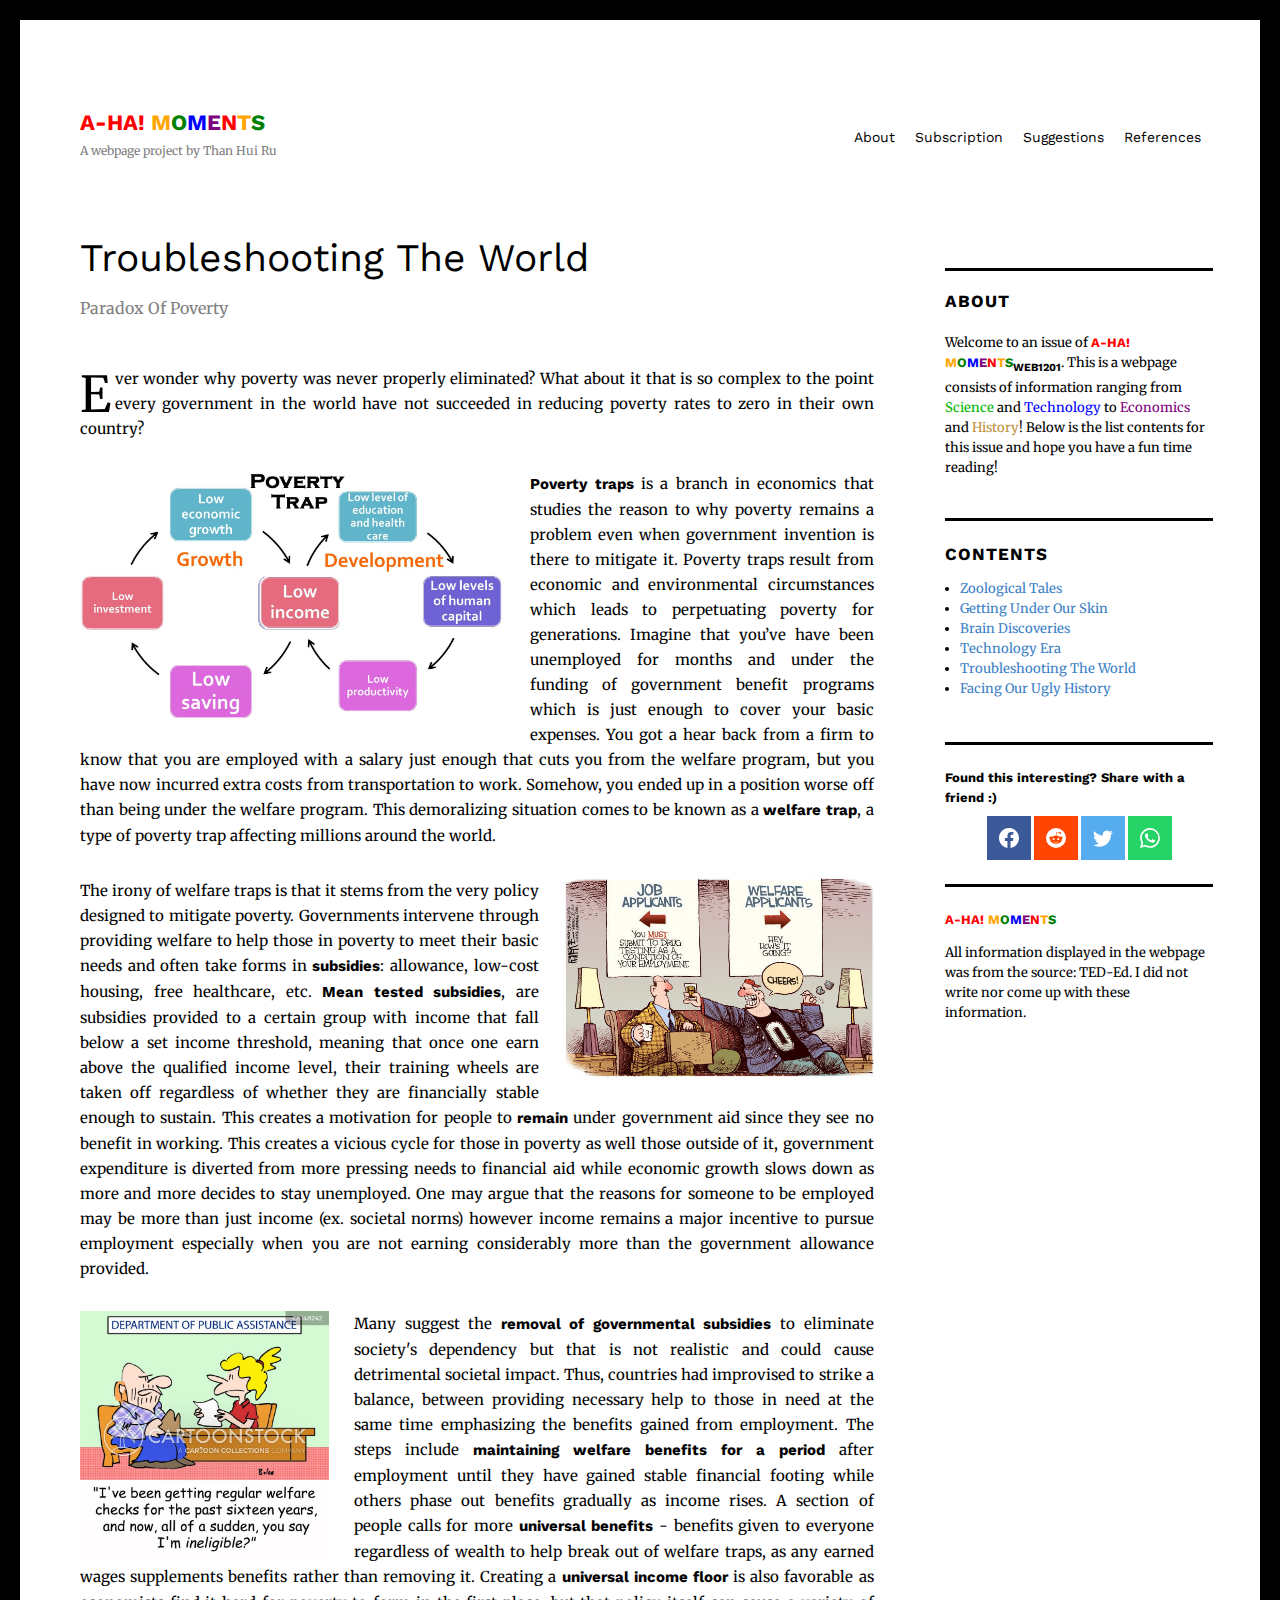
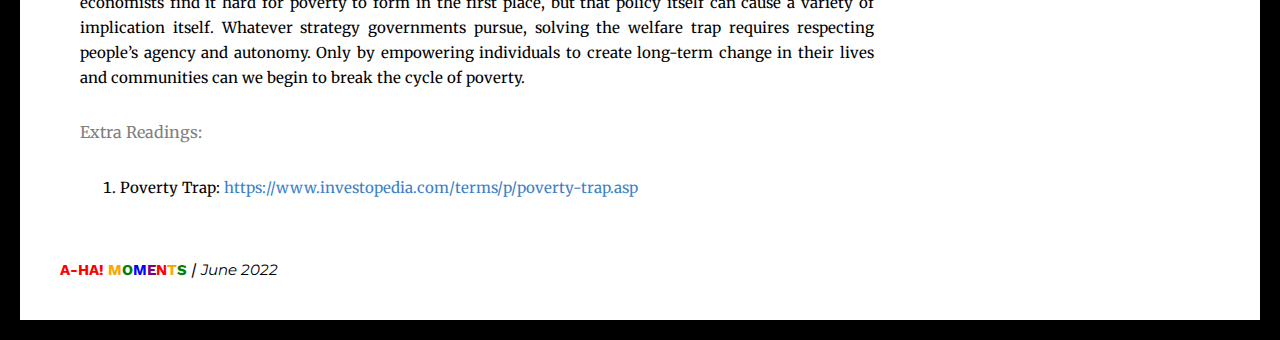
<file: troubleshooting.html>
<!DOCTYPE html>

<html lang="en">
    <head>
        <title>A-HA! moments: Troubleshooting The World</title>
        <meta charset="utf-8">
        <meta name="viewport" content="width=device-width">
        <meta name="keywords" content="science, history, facts..">
        <meta name="description" content="interesting facts">
       
        <link rel="preconnect" href="https://fonts.googleapis.com"> 
        <link rel="preconnect" href="https://fonts.gstatic.com" crossorigin> 
        <link href="https://fonts.googleapis.com/css2?family=Merriweather:ital,wght@0,400;0,700;1,400&display=swap" rel="stylesheet">
        <link rel="preconnect" href="https://fonts.googleapis.com"> 
        <link rel="preconnect" href="https://fonts.gstatic.com" crossorigin> 
        <link href="https://fonts.googleapis.com/css2?family=Open+Sans&display=swap" rel="stylesheet">
        <link rel="preconnect" href="https://fonts.googleapis.com"> 
        <link rel="preconnect" href="https://fonts.gstatic.com" crossorigin> 
        <link href="https://fonts.googleapis.com/css2?family=Mulish:wght@700&family=Prompt:wght@500&family=Raleway:wght@600;700&family=Rubik:wght@500&family=Work+Sans:wght@600&display=swap" rel="stylesheet">
        <link rel="preconnect" href="https://fonts.gstatic.com" crossorigin> 
        <link href="https://fonts.googleapis.com/css2?family=Montserrat:ital,wght@1,300&display=swap" rel="stylesheet">

        <link rel="stylesheet" href="./static/design2.css">
        <style>
            .poverty{
                height: 250px;
            }
            .jobapp{
                height: 200px;
            }
    
        </style>
    </head>

    <body>
        <header class="flexbox">
            <div class="logo">
                <p><a href="index.html"><b><span style="color:red">A-HA!</span> <span style="color:orange">M</span><span style="color:green">O</span><span style="color:blue">M</span><span style="color:purple">E</span><span style="color:red">N</span><span style="color:orange">T</span><span style="color:green">S</span></b></a><br>
                A webpage project by Than Hui Ru</p>
            </div>
                <!--top right nav bar-->
            <div class="topright">
                    <a href="about.html">About</a>
                    <a href="subscription.html">Subscription</a>
                    <a href="suggestions.html">Suggestions</a>
                    <a href="references.html">References</a>
            </div>
            <div class="dropdown">
                <button class="dropbutton">
                    <img class="icon" src="./pictures/chevron-down.svg">
                </button>
                <div class="dropdown-content">
                    <a href="about.html">About</a>
                    <a href="subscription.html">Subscription</a>
                    <a href="suggestions.html">Suggestions</a>
                    <a href="references.html">References</a>
                </div>                       
            </div>
        </header>
        <!--navigation bar-->
        <div>
            <nav class="rightnav">
                <div class="about">
                    <p><b class="navheading">ABOUT</b><br><br>Welcome to an issue of <b><span style="color:red">A-HA!</span> <span style="color:orange">M</span><span style="color:green">O</span><span style="color:blue">M</span><span style="color:purple">E</span><span style="color:red">N</span><span style="color:orange">T</span><span style="color:green">S</span><sub>WEB1201</sub></b>. This is a webpage consists of information ranging from <span style="color: rgb(4, 183, 4)">Science</span> and <span style="color:blue">Technology</span> to <span style="color: purple">Economics</span> and <span style="color: rgb(190, 147, 66)">History</span>! Below is the list contents for this issue and hope you have a fun time reading!</p>
                </div>

                <div class="navcontent">
                    <p><b class="navheading">CONTENTS</b></p>
                    <ul>
                        <li><a href="zoological.html">Zoological Tales</a></li>
                        <li><a href="getting.html">Getting Under Our Skin</a></li>
                        <li><a href="brain.html">Brain Discoveries</a></li>
                        <li><a href="tech.html">Technology Era</a></li>
                        <li><a href="troubleshooting.html">Troubleshooting The World</a></li>
                        <li><a href="history.html">Facing Our Ugly History</a></li>
                    </ul>
                </div>

                <div class="share">
                    <p><b>Found this interesting? Share with a friend :)</b></p>
                    <div class="iconbar">
                        <a class="facebook" href="https://www.facebook.com/sharer/sharer.php?u=https://xoxo2002.github.io/troubleshooting.html&quote=Awesome%20Blog!"><img src="./pictures/facebook.svg"></a>
                        <a class="messenger" href="https://www.reddit.com/submit?url=https://xoxo2002.github.io/troubleshooting.html&title=Awesome%20Blog!"><img src="./pictures/reddit.svg"></a>
                        <a class="twitter" href="https://twitter.com/intent/tweet?text=Awesome%20Blog!&url=https://xoxo2002.github.io/troubleshooting.html"><img src="./pictures/twitter.svg"></a>
                        <a class="whatsapp" href="https://wa.me/?text=Awesome%20Blog!%5Cn%20https://xoxo2002.github.io/troubleshooting.html"><img src="./pictures/whatsapp.svg"></a>
                    </div>
                </div>

                <div class="credits">
                    <p><b><span style="color:red">A-HA!</span> <span style="color:orange">M</span><span style="color:green">O</span><span style="color:blue">M</span><span style="color:purple">E</span><span style="color:red">N</span><span style="color:orange">T</span><span style="color:green">S</span></b></p>
                    <div>All information displayed in the webpage was from the source: TED-Ed. I did not write nor come up with these information.</div>
                </div>
            </nav>
        </div>

        <!--sidenav-->
        <div class="sideicon">
            <div>
                <a class="facebook" href="https://www.facebook.com/sharer/sharer.php?u=https://xoxo2002.github.io/troubleshooting.html&quote=Awesome%20Blog!"><img src="./pictures/facebook.svg"></a>
                <a class="messenger" href="https://www.reddit.com/submit?url=https://xoxo2002.github.io/troubleshooting.html&title=Awesome%20Blog!"><img src="./pictures/reddit.svg"></a>
                <a class="twitter" href="https://twitter.com/intent/tweet?text=Awesome%20Blog!&url=https://xoxo2002.github.io/troubleshooting.html"><img src="./pictures/twitter.svg"></a>
                <a class="whatsapp" href="https://wa.me/?text=Awesome%20Blog!%5Cn%20https://xoxo2002.github.io/troubleshooting.html"><img src="./pictures/whatsapp.svg"></a>
            </div>
        </div>

        <main>
            <article>
                <div class="title">
                    Troubleshooting The World
                    <p class="title2">Paradox Of Poverty</p>
                </div>  

                <div>
                    <p><span style=" margin-top: 9px; float:left; width: 0.7em; font-size:330%; line-height:80%";>E</span>ver wonder why poverty was never properly eliminated? What about it that is so complex to the point every government in the world have not succeeded in reducing poverty rates to zero in their own country?</p>
                </div>

                <div class="leftpic">
                    <div class="composite">
                        <img class="textmarginright poverty" src="./pictures/povertycycle.jpeg" class="middle">
                    </div>
                    <p><b>Poverty traps</b> is a branch in economics that studies the reason to why poverty remains a problem even when government invention is there to mitigate it. Poverty traps result from economic and environmental circumstances which leads to perpetuating poverty for generations. Imagine that you’ve have been unemployed for months and under the funding of government benefit programs which is just enough to cover your basic expenses. You got a hear back from a firm to know that you are employed with a salary just enough that cuts you from the welfare program, but you have now incurred extra costs from transportation to work. Somehow, you ended up in a position worse off than being under the welfare program. This demoralizing situation comes to be known as a <b>welfare trap</b>, a type of poverty trap affecting millions around the world.</p>
                </div>

                <div class="rightpic">
                    <div class="composite">
                        <img class="textmarginleft jobapp" src="./pictures/toppic.jpeg">
                    </div>
                    <p>The irony of welfare traps is that it stems from the very policy designed to mitigate poverty. Governments intervene through providing welfare to help those in poverty to meet their basic needs and often take forms in <b>subsidies</b>: allowance, low-cost housing, free healthcare, etc. <b>Mean tested subsidies</b>, are subsidies provided to a certain group with income that fall below a set income threshold, meaning that once one earn above the qualified income level, their training wheels are taken off regardless of whether they are financially stable enough to sustain. This creates a motivation for people to <b>remain</b> under government aid since they see no benefit in working.  This creates a vicious cycle for those in poverty as well those outside of it, government expenditure is diverted from more pressing needs to financial aid while economic growth slows down as more and more decides to stay unemployed. One may argue that the reasons for someone to be employed may be more than just income (ex. societal norms) however income remains a major incentive to pursue employment especially when you are not earning considerably more than the government allowance provided.</p>
                </div>

                <div class="leftpic">
                    <div class="composite">
                        <img class="textmarginright" src="./pictures/suddenstop.jpeg" style="height: 250px; margin-bottom:0px;">
                    </div>
                        <p style="margin-top: 0px;">Many suggest the <b>removal of governmental subsidies</b> to eliminate society&apos;s dependency but that is not realistic and could cause detrimental societal impact. Thus, countries had improvised to strike a balance, between providing necessary help to those in need at the same time emphasizing the benefits gained from employment. The steps include <b>maintaining welfare benefits for a period</b> after employment until they have gained stable financial footing while others phase out benefits gradually as income rises. A section of people calls for more <b>universal benefits</b> - benefits given to everyone regardless of wealth to help break out of welfare traps, as any earned wages supplements benefits rather than removing it. Creating a <b>universal income floor</b> is also favorable as economists find it hard for poverty to form in the first place, but that policy itself can cause a variety of implication itself. Whatever strategy governments pursue, solving the welfare trap requires respecting people’s agency and autonomy.  Only by empowering individuals to create long-term change in their lives and communities  can we begin to break the cycle of poverty.</p>
                </div>

                <div class="links">
                    <!--extra readings-->
                        <p class="title2">Extra Readings:</p>
                        <ol>
                            <li>Poverty Trap: <a href="https://www.investopedia.com/terms/p/poverty-trap.asp" target="_blank">https://www.investopedia.com/terms/p/poverty-trap.asp</a></li>
                        </ol>
                    </div>
            </article>
            <div>
                <nav class="small">
                    <div class="about">
                        <p><b class="navheading">ABOUT</b><br><br>Welcome to an issue of <b>A-HA! MOMENTS<sub>WEB1201</sub></b>. This is a webpage consists of information ranging from <span style="color: rgb(4, 183, 4)">Science</span> and <span style="color:blue">Technology</span> to <span style="color: purple">Economics</span> and <span style="color: rgb(190, 147, 66)">History</span>! Below is the list contents for this issue and hope you have a fun time reading!</p>
                            </p>
                            </div>
    
                    <div class="navcontent">
                        <p><b class="navheading">CONTENTS</b>
                        <ul>
                            <li><a href="zoological.html">Zoological Tales</a></li>
                            <li><a href="getting.html">Getting Under Our Skin</a></li>
                            <li><a href="brain.html">Brain Discoveries</a></li>
                            <li><a href="tech.html">Technology Era</a></li>
                            <li><a href="troubleshooting.html">Troubleshooting The World</a></li>
                            <li><a href="history.html">Facing Our Ugly History</a></li>
                        </ul>
                    </div>
    
                    <div class="credits">
                        <p><b><span style="color:red">A-HA!</span> <span style="color:orange">M</span><span style="color:green">O</span><span style="color:blue">M</span><span style="color:purple">E</span><span style="color:red">N</span><span style="color:orange">T</span><span style="color:green">S</span></b></p>
                        <div>All information displayed in the webpage was from the source: TED-Ed. I did not write nor come up with these information.</div>
                    </div>
                </nav>
            </div>
        </main>

        <footer>
            <div>
                <div><b><span style="color:red">A-HA!</span> <span style="color:orange">M</span><span style="color:green">O</span><span style="color:blue">M</span><span style="color:purple">E</span><span style="color:red">N</span><span style="color:orange">T</span><span style="color:green">S</span></b> / <i class="date">June 2022</i></div>
            </div>
        </footer>
    </body>
</html>
</file>
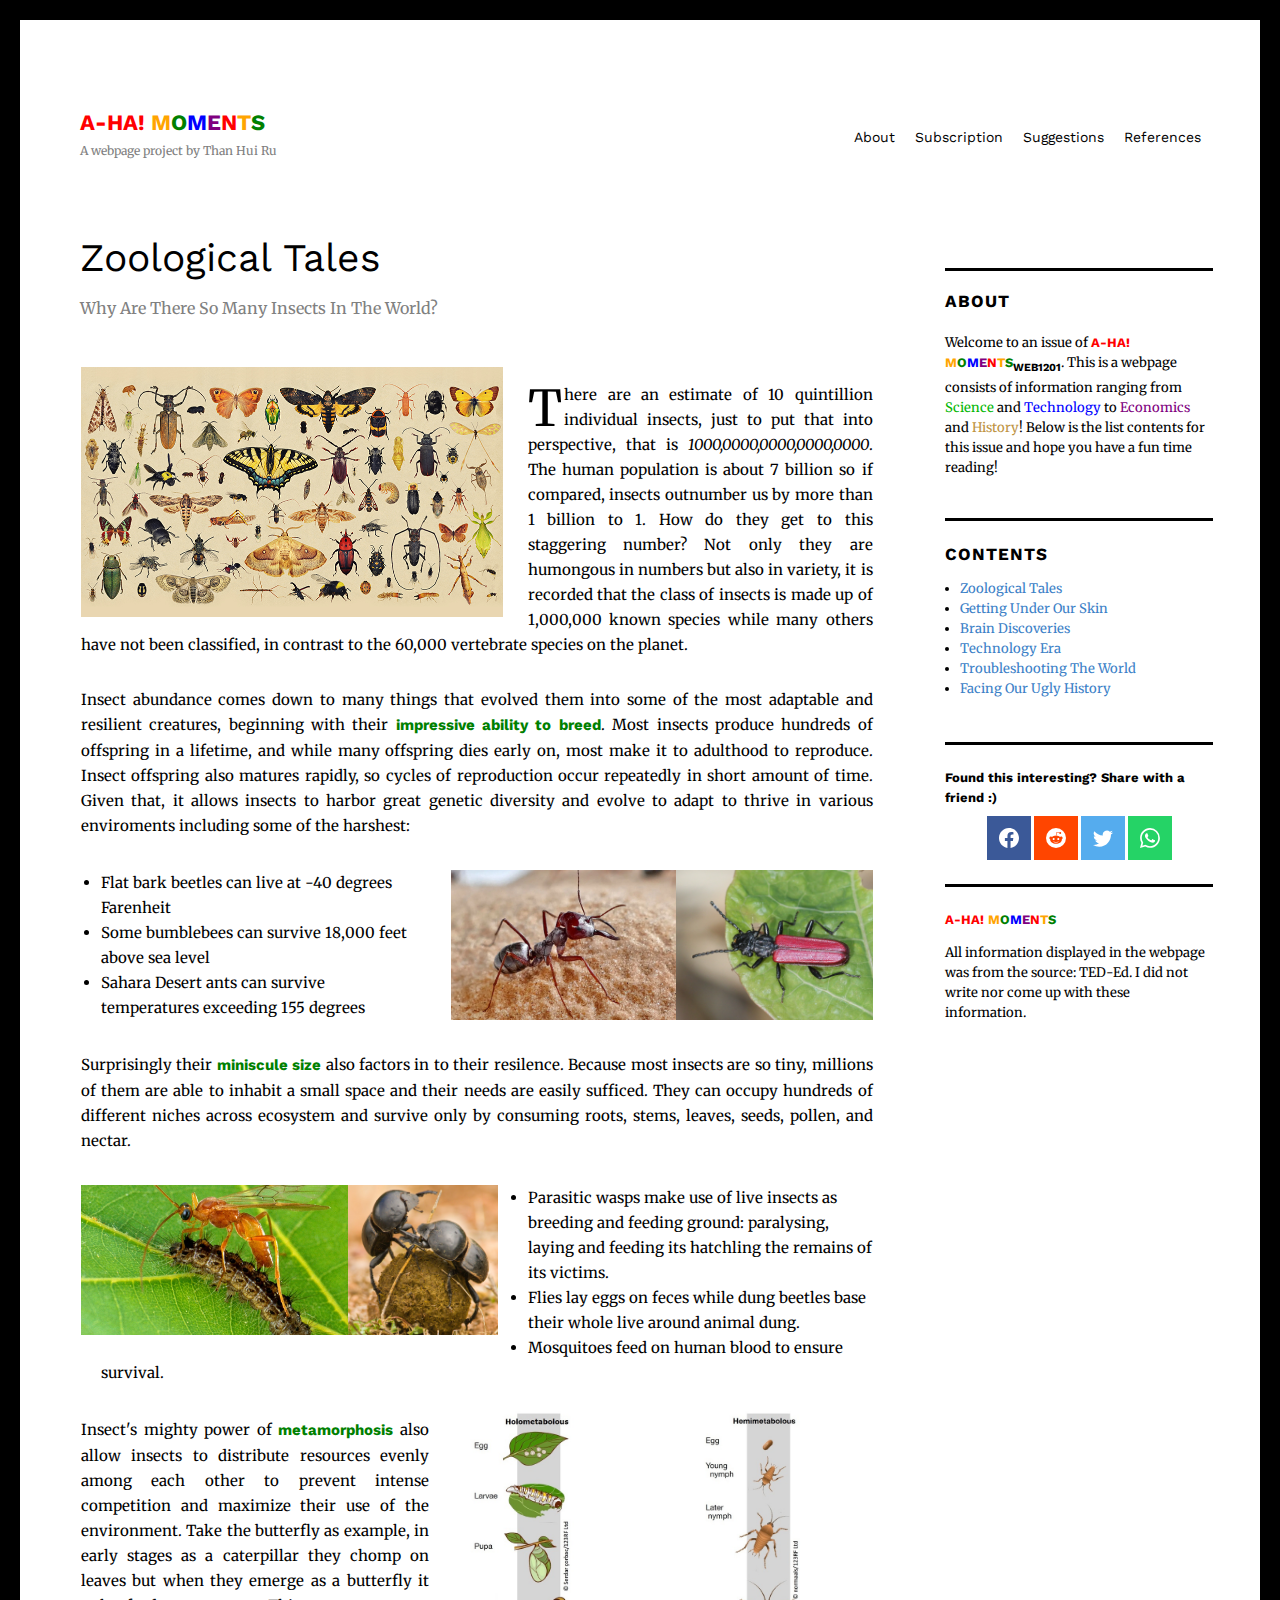
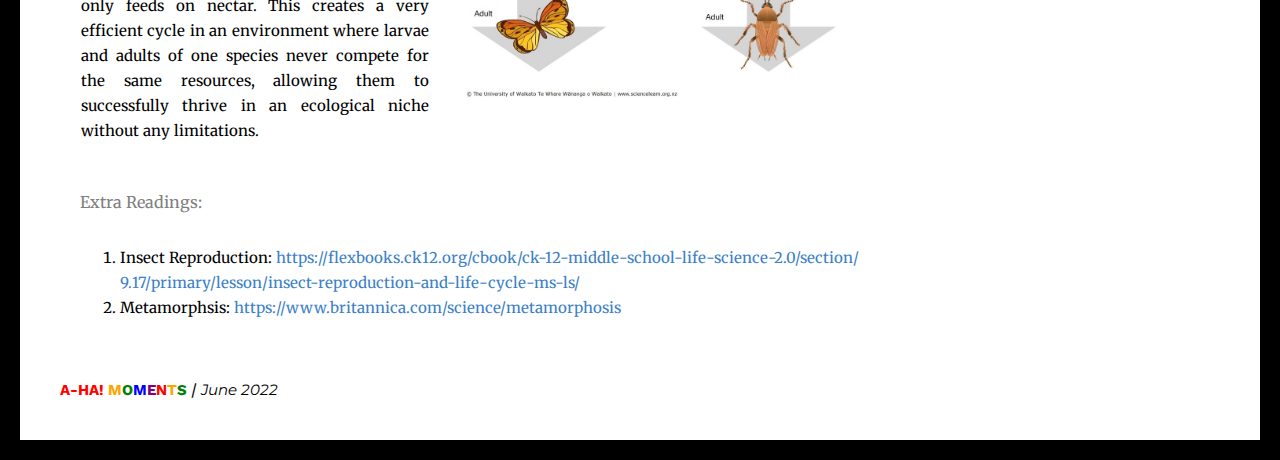
<file: zoological.html>
<!DOCTYPE html>

<html lang="en">
    <head>
        <title>A-HA! moments: Zoological Tales</title>
        <meta charset="utf-8">
        <meta name="viewport" content="width=device-width">
        <meta name="keywords" content="science, history, facts..">
        <meta name="description" content="interesting facts">

        <link rel="preconnect" href="https://fonts.googleapis.com"> 
        <link rel="preconnect" href="https://fonts.gstatic.com" crossorigin> 
        <link href="https://fonts.googleapis.com/css2?family=Merriweather:ital,wght@0,400;0,700;1,400&display=swap" rel="stylesheet">
        <link rel="preconnect" href="https://fonts.googleapis.com"> 
        <link rel="preconnect" href="https://fonts.gstatic.com" crossorigin> 
        <link href="https://fonts.googleapis.com/css2?family=Open+Sans&display=swap" rel="stylesheet">
        <link rel="preconnect" href="https://fonts.googleapis.com"> 
        <link rel="preconnect" href="https://fonts.gstatic.com" crossorigin> 
        <link href="https://fonts.googleapis.com/css2?family=Mulish:wght@700&family=Prompt:wght@500&family=Raleway:wght@600;700&family=Rubik:wght@500&family=Work+Sans:wght@600&display=swap" rel="stylesheet">
        <link rel="preconnect" href="https://fonts.googleapis.com"> 
        <link rel="preconnect" href="https://fonts.googleapis.com"> 
        <link rel="preconnect" href="https://fonts.gstatic.com" crossorigin> 
        <link href="https://fonts.googleapis.com/css2?family=Work+Sans:wght@600&display=swap" rel="stylesheet">
        <link rel="preconnect" href="https://fonts.googleapis.com"> 
        <link rel="preconnect" href="https://fonts.gstatic.com" crossorigin> 
        <link href="https://fonts.googleapis.com/css2?family=Montserrat:ital,wght@1,300&display=swap" rel="stylesheet">
        <link rel="stylesheet" href="./static/design2.css">
    </head>

    <body>
        <header class="flexbox">
            <div class="logo">
                <p><a href="index.html"><b><span style="color:red">A-HA!</span> <span style="color:orange">M</span><span style="color:green">O</span><span style="color:blue">M</span><span style="color:purple">E</span><span style="color:red">N</span><span style="color:orange">T</span><span style="color:green">S</span></b></a><br>
                A webpage project by Than Hui Ru</p>
            </div>
                <!--top right nav bar-->
            <div class="topright">
                    <a href="about.html">About</a>
                    <a href="subscription.html">Subscription</a>
                    <a href="suggestions.html">Suggestions</a>
                    <a href="references.html">References</a>
            </div>
            <div class="dropdown">
                <button class="dropbutton">
                    <img class="icon" src="./pictures/chevron-down.svg">
                </button>
                <div class="dropdown-content">
                    <a href="about.html">About</a>
                    <a href="subscription.html">Subscription</a>
                    <a href="suggestions.html">Suggestions</a>
                    <a href="references.html">References</a>
                </div>                       
            </div>
        </header>
    <!--navigation bar-->
    <div>
        <nav class="rightnav">
            <div class="about">
                <p><b class="navheading">ABOUT</b><br><br>Welcome to an issue of <b><span style="color:red">A-HA!</span> <span style="color:orange">M</span><span style="color:green">O</span><span style="color:blue">M</span><span style="color:purple">E</span><span style="color:red">N</span><span style="color:orange">T</span><span style="color:green">S</span><sub>WEB1201</sub></b>. This is a webpage consists of information ranging from <span style="color: rgb(4, 183, 4)">Science</span> and <span style="color:blue">Technology</span> to <span style="color: purple">Economics</span> and <span style="color: rgb(190, 147, 66)">History</span>! Below is the list contents for this issue and hope you have a fun time reading!</p>
            </div>

            <div class="navcontent">
                <p><b class="navheading">CONTENTS</b></p>
                <ul>
                    <li><a href="zoological.html">Zoological Tales</a></li>
                    <li><a href="getting.html">Getting Under Our Skin</a></li>
                    <li><a href="brain.html">Brain Discoveries</a></li>
                    <li><a href="tech.html">Technology Era</a></li>
                    <li><a href="troubleshooting.html">Troubleshooting The World</a></li>
                    <li><a href="history.html">Facing Our Ugly History</a></li>
                </ul>
            </div>

            <div class="share">
                <p><b>Found this interesting? Share with a friend :)</b></p>
                <div class="iconbar">
                    <a class="facebook" href="https://www.facebook.com/sharer/sharer.php?u=https://xoxo2002.github.io/zoological.html&quote=Awesome%20Blog!"><img src="./pictures/facebook.svg"></a>
                    <a class="messenger" href="https://www.reddit.com/submit?url=https://xoxo2002.github.io/zoological.html&title=Awesome%20Blog!"><img src="./pictures/reddit.svg"></a>
                    <a class="twitter" href="https://twitter.com/intent/tweet?text=Awesome%20Blog!&url=https://xoxo2002.github.io/zoological.html"><img src="./pictures/twitter.svg"></a>
                    <a class="whatsapp" href="https://wa.me/?text=Awesome%20Blog!%5Cn%20https://xoxo2002.github.io/zoological.html"><img src="./pictures/whatsapp.svg"></a>
                </div>
            </div>

            <div class="credits">
                <p><b><span style="color:red">A-HA!</span> <span style="color:orange">M</span><span style="color:green">O</span><span style="color:blue">M</span><span style="color:purple">E</span><span style="color:red">N</span><span style="color:orange">T</span><span style="color:green">S</span></b></p>
                <div>All information displayed in the webpage was from the source: TED-Ed. I did not write nor come up with these information.</div>
            </div>
        </nav>
    </div>
    <!--sidenav-->
    <div class="sideicon">
        <div>
            <a class="facebook" href="https://www.facebook.com/sharer/sharer.php?u=https://xoxo2002.github.io/zoological.html&quote=Awesome%20Blog!"><img src="./pictures/facebook.svg"></a>
            <a class="messenger" href="https://www.reddit.com/submit?url=https://xoxo2002.github.io/zoological.html&title=Awesome%20Blog!"><img src="./pictures/reddit.svg"></a>
            <a class="twitter" href="https://twitter.com/intent/tweet?text=Awesome%20Blog!&url=https://xoxo2002.github.io/zoological.html"><img src="./pictures/twitter.svg"></a>
            <a class="whatsapp" href="https://wa.me/?text=Awesome%20Blog!%5Cn%20https://xoxo2002.github.io/zoological.html"><img src="./pictures/whatsapp.svg"></a>
        </div>
    </div>

    <main>
        <article>
            <div class="title">
                Zoological Tales
                <p class="title2">Why Are There So Many Insects In The World?</p> 
            </div>    
            
            <div class="leftpic" style="border: 1px solid #ffffff;">
               
                    <div class="composite">
                        <img class="textmarginright" src="./pictures/THE-INSECT-APOCALYPSE.jpg" title="Wide variety of insects"  height ="250px">
                    </div>
 
                <p><span style=" margin-top: 7px;margin-right: 2px; float:left; width: 0.7em; font-size:330%; font-family: 'Merriweather', serif; line-height:80%;">T</span>here are an estimate of 10 quintillion individual insects, just to put that into perspective, that is <i style="word-break:break-all">1000,0000,0000,0000,0000</i>. The human population is about 7 billion so if compared, insects outnumber us by more than 1 billion to 1. How do they get to this staggering number? Not only they are humongous in numbers but also in variety, it is recorded that the class of insects is made up of 1,000,000 known species while many others have not been classified, in contrast to the 60,000 vertebrate species on the planet.</p>
                <p>Insect abundance comes down to many things that evolved them into some of the most adaptable and resilient creatures, beginning with their <span style="color:green"><b>impressive ability to breed</b></span>. Most insects produce hundreds of offspring in a lifetime, and while many offspring dies early on, most make it to adulthood to reproduce. Insect offspring also matures rapidly, so cycles of reproduction occur repeatedly in short amount of time. Given that, it allows insects to harbor great genetic diversity and evolve to adapt to thrive in various enviroments including some of the harshest:</p>
            </div>


            <div class="rightpic" style="border: 1px solid #ffffff;">
                <div class="composite">
                    <img src="./pictures/flatbarkbeetle.jpeg" title="Flat Bark Beetle" height ="150px">
                    <img class="textmarginleft" src="./pictures/saharadessertants.webp" title="Sahara Dessert Ants" height="150px">
                </div>
                <ul style="margin-top: 0px;">
                    <li>Flat bark beetles can live at -40 degrees Farenheit</li>
                    <li>Some bumblebees can survive 18,000 feet above sea level</li>
                    <li>Sahara Desert ants can survive temperatures exceeding 155 degrees</li>
                </ul>
            </div>

            <div style="border: 1px solid #ffffff">
                <p>Surprisingly their <span style="color: green"><b>miniscule size</b></span> also factors in to their resilence.  Because most insects are so tiny, millions of them are able to inhabit a small space and their needs are easily sufficed. They can occupy hundreds of different niches across ecosystem and survive only by consuming roots, stems, leaves, seeds, pollen, and nectar.</p>
            </div>

            <div style="border: 1px solid #ffffff;">
                <div class="leftpic composite">
                    <img src="./pictures/parasiticwasp.webp" title="Parastic wasp preying on a caterpillar" height ="150px">
                    <img style="margin-right: 30px;" src="./pictures/dungbeetles.jpeg" title="Dung Beetles" height="150px">
                </div>
                <ul style="margin-top: 0px;">
                    <li>Parasitic wasps make use of live insects as breeding and feeding ground: paralysing, laying and feeding its hatchling the remains of its victims.</li>
                    <li>Flies lay eggs on feces while dung beetles base their whole live around animal dung.</li>
                    <li>Mosquitoes feed on human blood to ensure survival.</li>
                </ul>
            </div>

            <div class="rightpic" style="border: 1px solid #ffffff; overflow:auto; ">
                <div class="composite">
                    <img src="./pictures/metamorphsis.jpeg" title="Metamorphsis" height="300px">   
                </div>
                <p>Insect&apos;s mighty power of <span style="color: green"><b>metamorphosis</b></span> also allow insects to distribute resources evenly among each other to prevent intense competition and maximize their use of the environment. Take the butterfly as example, in early stages as a caterpillar they chomp on leaves but when they emerge as a butterfly it only feeds on nectar. This creates a very efficient cycle in an environment where larvae and adults of one species never compete for the same resources, allowing them to successfully thrive in an ecological niche without any limitations.</p>
            </div>

		    <div class="links">
            <!--extra readings-->
                <p class="title2">Extra Readings:</p>
                <ol>
                    <li>Insect Reproduction: <a href="https://flexbooks.ck12.org/cbook/ck-12-middle-school-life-science-2.0/section/9.17/primary/lesson/insect-reproduction-and-life-cycle-ms-ls/" target="_blank">https://flexbooks.ck12.org/cbook/ck-12-middle-school-life-science-2.0/section/9.17/primary/lesson/insect-reproduction-and-life-cycle-ms-ls/</a></li>
                    <li>Metamorphsis: <a href="https://www.britannica.com/science/metamorphosis" target="_blank">https://www.britannica.com/science/metamorphosis</a> </li>
                </ol>
            </div>
        </article>

        <!--navigation bar-->
        <div>
            <nav class="small">
                <div class="about">
                    <p><b class="navheading">ABOUT</b><br><br>Welcome to an issue of <b>A-HA! MOMENTS<sub>WEB1201</sub></b>. This is a webpage consists of information ranging from <span style="color: rgb(4, 183, 4)">Science</span> and <span style="color:blue">Technology</span> to <span style="color: purple">Economics</span> and <span style="color: rgb(190, 147, 66)">History</span>! Below is the list contents for this issue and hope you have a fun time reading!</p>
                </div>

                <div class="navcontent">
                    <p><b class="navheading">CONTENTS</b></p>
                    <ul>
                        <li><a href="zoological.html">Zoological Tales</a></li>
                        <li><a href="getting.html">Getting Under Our Skin</a></li>
                        <li><a href="brain.html">Brain Discoveries</a></li>
                        <li><a href="tech.html">Technology Era</a></li>
                        <li><a href="troubleshooting.html">Troubleshooting The World</a></li>
                        <li><a href="history.html">Facing Our Ugly History</a></li>
                    </ul>
                </div>

                <div class="credits">
                    <p><b><span style="color:red">A-HA!</span> <span style="color:orange">M</span><span style="color:green">O</span><span style="color:blue">M</span><span style="color:purple">E</span><span style="color:red">N</span><span style="color:orange">T</span><span style="color:green">S</span></b></p>
                    <div>All information displayed in the webpage was from the source: TED-Ed. I did not write nor come up with these information.</div>
                </div>
            </nav>
        </div>
    </main>
   


    <footer>
        <div>
            <div><b><span style="color:red">A-HA!</span> <span style="color:orange">M</span><span style="color:green">O</span><span style="color:blue">M</span><span style="color:purple">E</span><span style="color:red">N</span><span style="color:orange">T</span><span style="color:green">S</span></b> / <i class="date">June 2022</i></div>
        </div>
    </footer>
    </body>
</html>
</file>
<file: static/design2.css>
html{
    background-color:black;
}
body{
    border: hidden;
    margin: 20px 20px;
    padding-top: 0px;
    background-color: white;
    font-family: 'Merriweather', serif;
    font-size: 15px;
    line-height: 25px;
    display: inline-block;
    position: relative;
}
header.flexbox{
    display:flex;
    justify-content: space-between;
    margin-right: 47px;
    margin-left: 60px;
    margin-top: 60px;
}
header div{
    border: hidden;
    padding-top: 25px;
}
.rightnav{
    float: right;
    width: 27%;
    height: 100%;
    margin-top: 90px;
    border:hidden;
    font-size: 13px;
    line-height: 20px;
}
.rightnav ul, .small ul {
    border: hidden;
    display: block;
    list-style-type: disc;
    margin-top: 0;
    margin-bottom: 0 em;
    margin-left: 15px;
}
.navheading{
    font-size: 17px;
    letter-spacing: 1px;
}
a{
    text-decoration: none;
}

.rightnav a{
    text-decoration: none;
    color: rgb(60, 129, 199);
}
.rightnav a:hover{
    color: gray;
}

.about p{
    display:inline-block;
    text-decoration: none;
    margin-top: 10px;
    margin-bottom:0px;
    padding-top: px;
    padding-bottom: 10px;
    width: 100%;
}
main{
    width: 64%;
    margin-top: 5%;
    margin-right: 32%;
    padding: 10px;
    padding-left: 60px;
    padding-right: 10px;
    margin-bottom: 50px;
    background-color: white;
}
img{
    margin-bottom: 3px;
}
main p{
    text-align: justify;
    text-justify: inter-word;
}
.navcontent, .about, .share, .credits{
    width: 80%;
    margin-left: 20px;
    margin-right: 20px;;
    margin-top: 10px;
    margin-bottom: 10px;
    padding-top: 10px;
    padding-bottom: 20px;
    text-align: left;
    border-top: 3.5px solid black;
}
.main{
    font-size: 13px;
}
.main img{
    float: left;
    height:170px;
    margin-right: 25px;
}
.main div{
    border:hidden;
    height:170px;
    margin-bottom: 35px;
    word-wrap: break-word;
    width: 100%;
}
.main p{
    margin-bottom: 0px;
    padding-bottom: 0px;
}
.topright{
    display: flex;
    align-items: center;
    margin-left: auto;
    font-family: 'Work Sans', sans-serif;
    font-size: 14px;
    transform: translateX(10px);
}
.topright a, .dropdown a{
    border-top: 2px solid transparent;
    padding: 5px 10px; 
    color:black; 
    transition: all 0.4s ease;
}
.topright a:hover, .dropdown a:hover{
    color: gray;
    border-top: 2px solid black;
}
.icon{
    height: 20px;
    display: none;
}
.logo{
    display: flex;
    margin-top: 5px;
    margin-bottom: 5px;
}
.logo a{
    font-size: 22px;
    margin-bottom: 0px;
    padding-bottom: 0px;
    border: hidden;
}
.logo p{
    margin: 0px 0px;
    padding: 0px 0px;
    font-size: 12px;
    color: gray;
}
h1, h2, b{
    font-family: 'Work Sans', sans-serif;

}
.title{
    font-family: 'Work Sans', sans-serif;
    font-size: 39px;
    margin-bottom: 40px;
    border: hidden;
    line-height: 35px;
}
.secondtitle{
    font-family: 'Work Sans', sans-serif;
    font-size: 17px;
}
.secondtitle span{
    font-family: 'Merriweather', serif;
    color: gray;
    font-size: 14px;
}
.textmarginleft{
    margin-left: 25px;
}
.textmarginright{
    margin-right: 25px;
}
.leftpic img{
    float:left;
}
.rightpic img{
    float:right;
}
.middle{
    text-align: center;
}
ul li{
    margin: 0;
    padding: 0;
    list-style-type: disc;
}
ul{
    padding-left: 20px;
    padding-top: 0;
    padding-bottom: 0;
}
.navcontent ul{
    padding: 0px;
}
.title2{
    font-family: 'Merriweather', serif;
    color: gray;
    font-size: 16px;
}
.corner{
    overflow: auto;
    margin-bottom: 40px;
    margin-top: 35px;
}
.corner img{
    float: right;
    padding-right: 10%;
}
footer{
    position: absolute;
    display: inline-block;
    text-align: left;
    bottom: 0;
}
footer div{
    display: inline-block;
    line-height: 100px;
    vertical-align: middle;
    border: hidden;
    padding-left: 20px;
  
 
}
.links{
    margin-bottom: 60px;
}
.links li{
    word-break: break-all;
    margin-right: 5px;

}
.links a{
    color: rgb(60, 129, 199);
}
.links a:hover{
    color: gray;
}
.small{
    display:none;
    border: 1px solid black;
    font-size: 13px;
}
table{
    margin-left: 5px;
    margin-right: 20px;
    font-size: 15px;
}
table, th, td{
    border: 1px solid gray;
    border-collapse: collapse;
}
th, td{
    padding: 5px 10px;
}

.iconbar{
    text-align: center;
    margin-top: 20px;
  
}
.iconbar a img, .sideicon a img{
    height: 20px;
    margin: 0px 0px;
    filter: invert(99%) sepia(92%) saturate(21%) hue-rotate(180deg) brightness(106%) contrast(100%);
}
.iconbar a{
    display: flexbox;
    padding-left: 12px;
    padding-right: 12px;
    padding-top: 19px;
    padding-bottom: 8px;
    transition: all 0.6s ease;
}
.iconbar a:hover, .sideicon a:hover {
    background-color: #000;
    background-image: #000;
}
.facebook{
    background-color: #3B5998;
}

.twitter{
    background-color: #55ACEE;
}
.messenger{
    background-color:orangered;
}
.whatsapp{
    background-color: #25D366;
}  
.sideicon{
    position: fixed;
    top: 50%;
    right: 20px;

}
.sideicon a{
    display: flex;
    padding: 15px 15px;
    transition: all 0.4s ease;
}
.credits{
    margin-bottom: 50px;
}
article p{
    margin-bottom: 30px;
}
.hide{
    display: none;
}
.dropbutton{
    border: none;
    background-color: white;
}

.dropdown{
    display: flex;
    align-items: center;
    font-family: 'Work Sans', sans-serif;
    font-size: 14px;
    position: relative;
    margin-top: 15px;
}
.dropdown-content{
    opacity: 0;
    visibility: hidden;
    position: absolute;
    right: 0px;
    top: 65px;
    text-align: right;
    background-color: white;
    width: 140px;
    padding-top: 0;
    box-shadow: 0px 10px 10px 2px rgba(0, 0, 0, 0.3);
    border-radius: 2px;
    transform: translateY(40px);
    transition: all 0.3s;
}
.dropdown-content a{
    display: block;
}
form{
    border: 1px solid rgb(159, 158, 158);
    border-radius: 5px;
    padding-top: 30px;
    padding-bottom: 10px;
    padding-left: 15px;
    padding-right: 10px;
    width: 90%;
    box-shadow: 0px 5px 5px 0px rgba(0, 0, 0, 0.2);
}
input[type=text], input[type=number],input[type=email],textarea{
    width: 94%;
    padding: 10px 8px;
    background-color: rgb(247, 247, 247);
    border: 1px solid gainsboro;
    outline: none;
    border-radius: 5px;
    margin-bottom: 0px;
    font-family: 'Merriweather', serif;
}
input:focus{
    background-color: white;
}
input[type=number]{
    width: 30%;
}
input[type=submit], .interactive button{
    border: 1px solid black;
    margin: 15px auto;
    width:fit-content;
    margin: auto;
    font-family: 'Work Sans', sans-serif;
    font-size: 18px;
    border-radius: 0;
    background-color: black;
    color: white;
    padding: 10px 10px;
    transition: all 0.4s ease;
    cursor: pointer;
}
input[type=submit]:hover, .interactive button:hover{
    border: 1px solid rgb(57, 132, 207);
    background-color: rgb(57, 132, 207);
}
.sidecaptions{
    line-height: 30px;
    margin-left: 5px;   
    font-family: 'Montserrat', sans-serif;   
    font-size: 15px;
} 
.reference li{
    padding-bottom: 20px;
}
.date{
    font-family: 'Montserrat', sans-serif;  
}

.field{
    margin-bottom: 19px;
}
.field div{
    position:relative;
    padding: 0px 0px;
}
.field small{
    position: absolute;
    font-size: 10px;
    margin-bottom: 0;
    right: 3.2%;
    font-style: italic;
}
.sticky{
    position:fixed;
    z-index: 999;
    right: 20px;
    left: 20px;
    top: 0;
}
#success{
    border: 1px solid green;
    position:relative;
    height: 50px;
    display: flex;
    align-items: center;
    padding: 0px 20px;
    margin-bottom: 20px;
    background-color: green;
    color: white;
    display:none;
}
.closebutton{
    position: absolute;
    right:20px;
    cursor:pointer;
}
.interactive{
    display: flex;
    align-items: center;    
    text-align: center;
    margin-bottom: 40px;
    margin-top: 30px;
}
.interactive img{
    margin-left: 5%;
}
span.nobr { white-space: nowrap; }
@media screen and (min-width: 950px){
    .sideicon{
        display: none;
    }
}
@media screen and (max-width: 950px){
    .rightnav{
        display: none;
    }
    .small .navcontent, .small .about, .small .share, .small .credits{
       width: 100%;
       margin-left: 0;
    }
    .small{
        display:contents;

    }
    .small a{
        color: rgb(60, 129, 199);
    }
    .small a:hover{
        color: gray;
    }
    main{
        width: 70%;
    }
}

@media screen and (max-width: 800px){
    .topright a{
        display: none;
    }
    header.flexbox{
        margin-top: 50px;
    }
    .icon{
        float: right;
        display: block;
    }
    .dropdown:hover .dropdown-content{
        visibility: visible;
        opacity: 1;
        transform: translateY(0px);
    }
    main{
        margin-top: 50px;
        width: 80%;
        margin-left: -3%;
    }
    body{
        margin: 0 0;
        width: 100%;
    }
    .sticky{
        left:0;
        right: 0;
    }
    .sideicon{
        right: 0px;
    }
    .corner img{
        width: 250px;
        height: auto;
    }
}

@media screen and (max-width: 1050px){
    .leftpic img{
        float:none; 
        margin-left: 0px;
        margin-right: 0px;
    }
    .rightpic img{
        float:none;
        margin-left: 0px;
        margin-right: 0px;
    }
    .middle{
        text-align: center;
        margin-left: 0px;
        margin-right: 0px;
    }
    .composite{
        text-align: center;
    }
    .main img{
        display: none;
    }
    .main div{
        margin-bottom: 30px;
        height:auto;
    }
    .secondtitle{
        font-size: 25px;
    }
    .hide{
        display: contents;
    }
    .content .explanation{
        margin-left: 10%;
        margin-right: 5%;
    }
}
@media screen and (max-width: 1100px){
    .sidecaptions{
        display: none;
    }
}

@media screen and (max-width: 500px){
    main{
        width: 60%;
        margin-left: 1px;
    }
    .leftpic img, .rightpic img, .middle img, .corner img{
        width: 230px;
        height: auto;
    }
    table{
        display: none;
    }
    .title{
        font-size: 32px;
    }
    .title2{
        line-height: 20px;
    }

}
@media screen and (max-width: 600px){
    .corner img{
        width: 190px;
        height: auto;
    }
}
</file>
